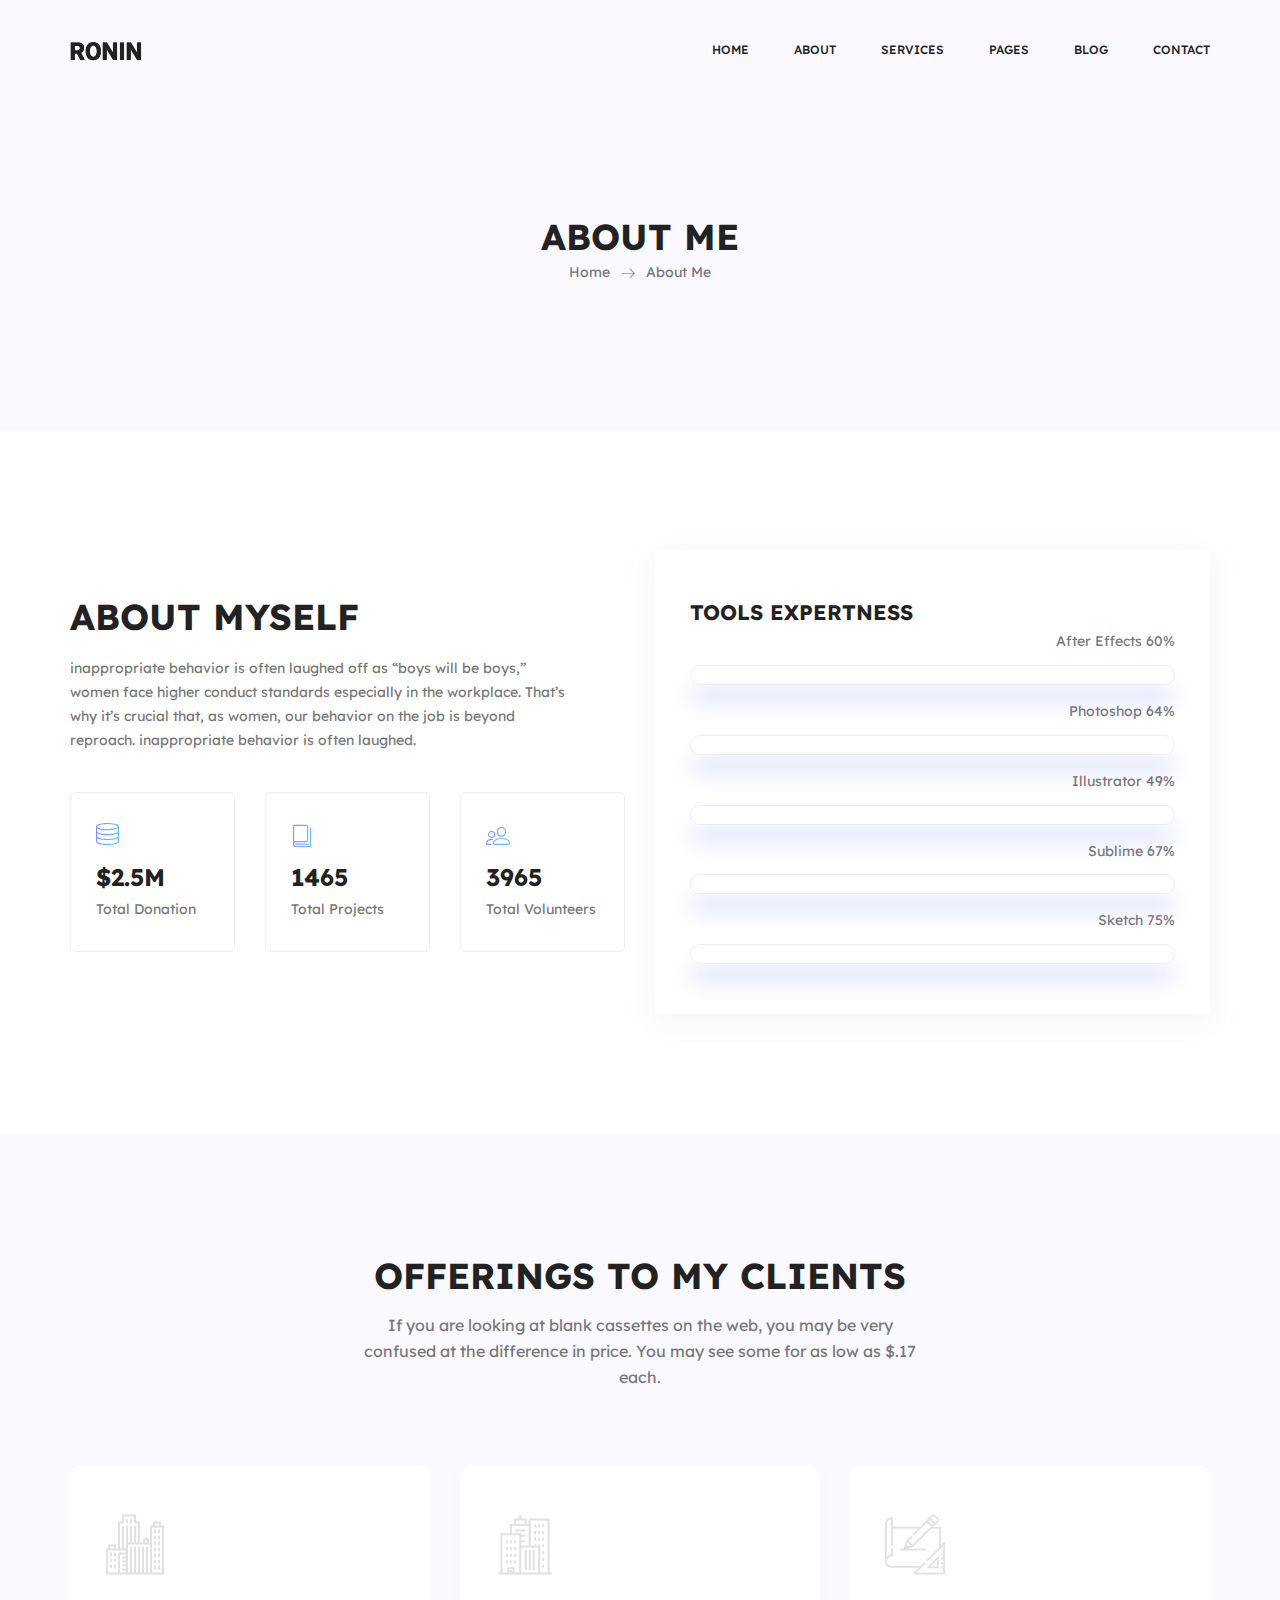
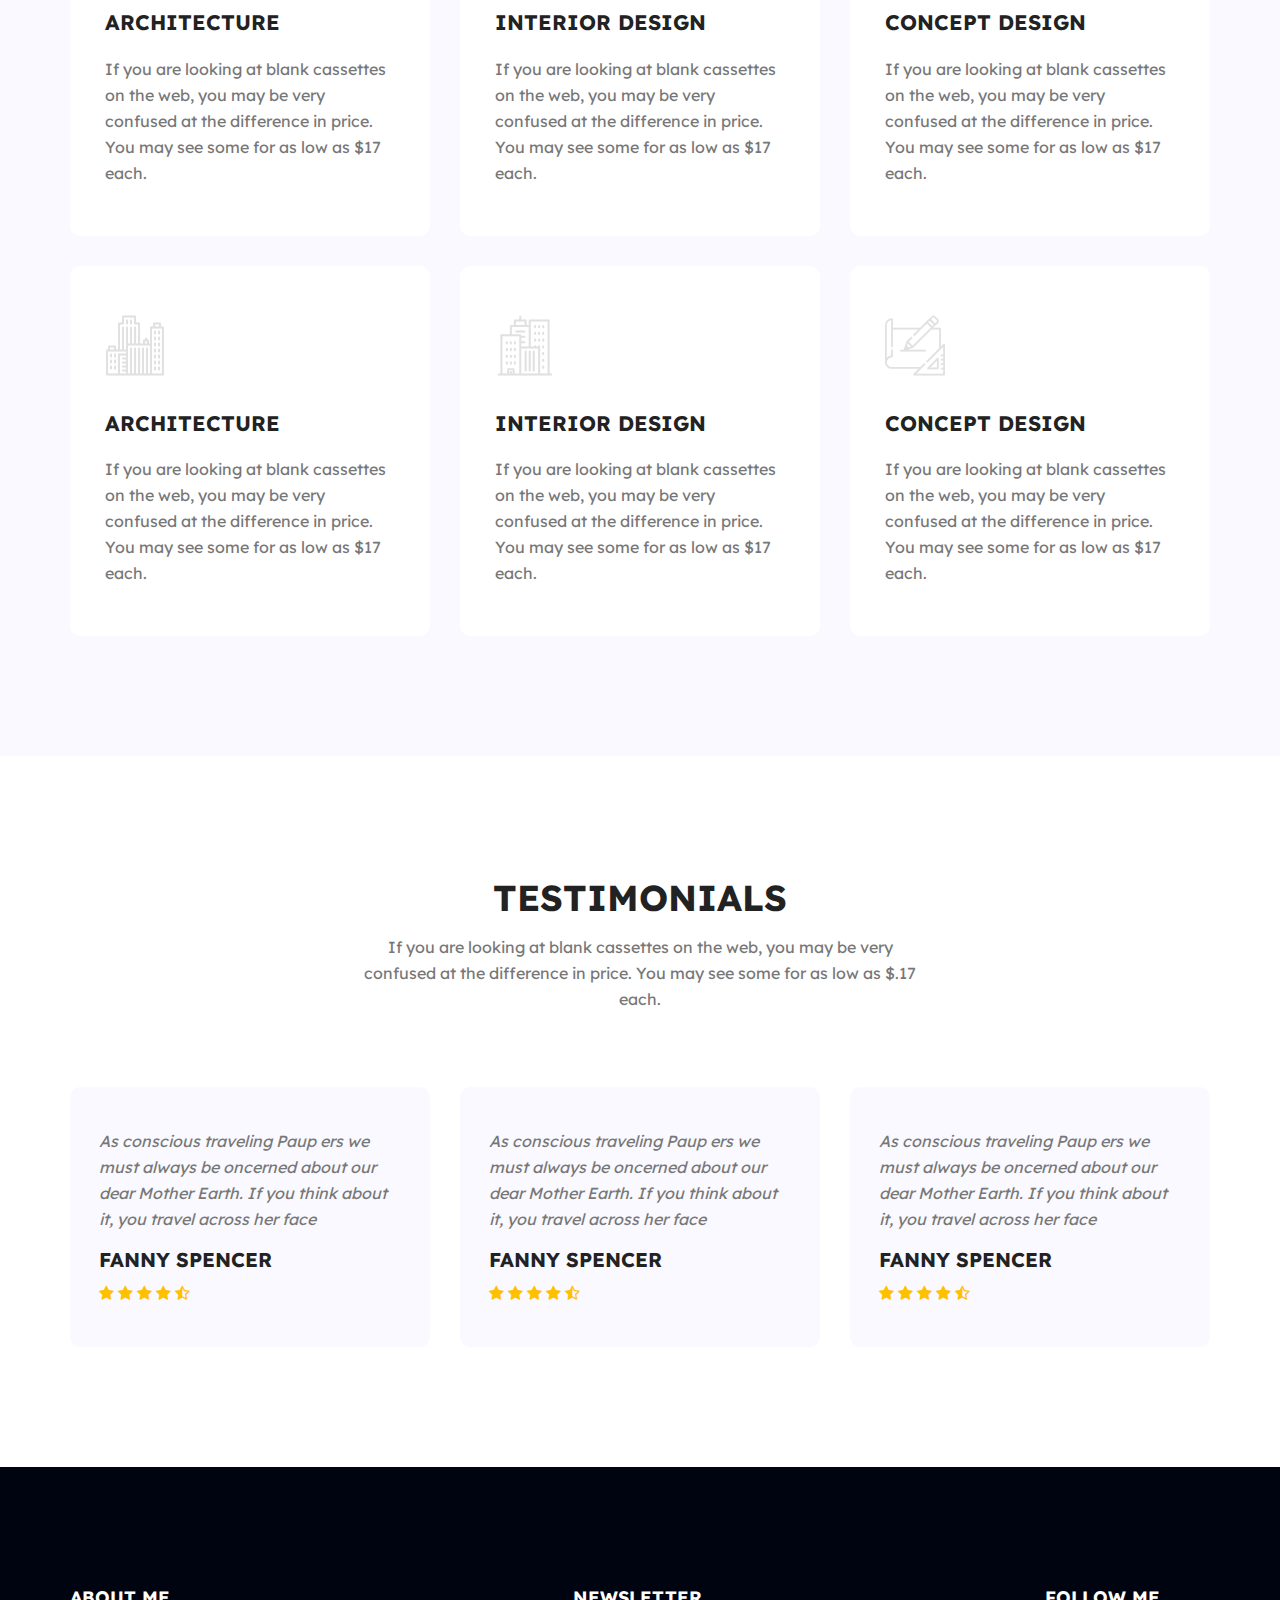
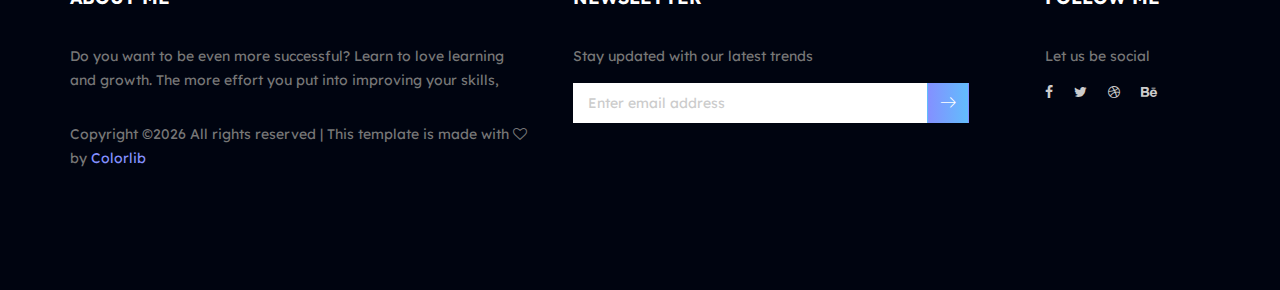
<file: about-us.html>
<!doctype html>
<html lang="en">
    <head>
        <!-- Required meta tags -->
        <meta charset="utf-8">
        <meta name="viewport" content="width=device-width, initial-scale=1, shrink-to-fit=no">
        <link rel="icon" href="img/favicon.png" type="image/png">
        <title>Ronin Multi</title>
        <!-- Bootstrap CSS -->
        <link rel="stylesheet" href="css/bootstrap.css">
        <link rel="stylesheet" href="vendors/linericon/style.css">
        <link rel="stylesheet" href="css/font-awesome.min.css">
        <link rel="stylesheet" href="vendors/owl-carousel/owl.carousel.min.css">
        <link rel="stylesheet" href="vendors/lightbox/simpleLightbox.css">
        <link rel="stylesheet" href="vendors/nice-select/css/nice-select.css">
        <link rel="stylesheet" href="vendors/animate-css/animate.css">
        <link rel="stylesheet" href="vendors/flaticon/flaticon.css">
        <!-- main css -->
        <link rel="stylesheet" href="css/style.css">
        <link rel="stylesheet" href="css/responsive.css">
    </head>
    <body>
        
        <!--================Header Menu Area =================-->
        <header class="header_area">
            <div class="main_menu" id="mainNav">
            	<nav class="navbar navbar-expand-lg navbar-light">
					<div class="container box_1620">
						<!-- Brand and toggle get grouped for better mobile display -->
						<a class="navbar-brand logo_h" href="index.html"><img src="img/logo.png" alt=""></a>
						<button class="navbar-toggler" type="button" data-toggle="collapse" data-target="#navbarSupportedContent" aria-controls="navbarSupportedContent" aria-expanded="false" aria-label="Toggle navigation">
							<span class="icon-bar"></span>
							<span class="icon-bar"></span>
							<span class="icon-bar"></span>
						</button>
						<!-- Collect the nav links, forms, and other content for toggling -->
						<div class="collapse navbar-collapse offset" id="navbarSupportedContent">
							<ul class="nav navbar-nav menu_nav ml-auto">
								<li class="nav-item active"><a class="nav-link" href="index.html">Home</a></li> 
								<li class="nav-item"><a class="nav-link" href="about-us.html">About</a></li> 
								<li class="nav-item"><a class="nav-link" href="services.html">Services</a>
								<li class="nav-item submenu dropdown">
									<a href="#" class="nav-link dropdown-toggle" data-toggle="dropdown" role="button" aria-haspopup="true" aria-expanded="false">Pages</a>
									<ul class="dropdown-menu">
										<li class="nav-item"><a class="nav-link" href="portfolio.html">Portfolio</a></li>
										<li class="nav-item"><a class="nav-link" href="portfolio-details.html">Project Details</a></li>
										<li class="nav-item"><a class="nav-link" href="elements.html">Elements</a></li>
									</ul>
								</li> 
								<li class="nav-item submenu dropdown">
									<a href="#" class="nav-link dropdown-toggle" data-toggle="dropdown" role="button" aria-haspopup="true" aria-expanded="false">Blog</a>
									<ul class="dropdown-menu">
										<li class="nav-item"><a class="nav-link" href="blog.html">Blog</a></li>
										<li class="nav-item"><a class="nav-link" href="single-blog.html">Blog Details</a></li>
									</ul>
								</li> 
								<li class="nav-item"><a class="nav-link" href="contact.html">Contact</a></li>
							</ul>
						</div> 
					</div>
            	</nav>
            </div>
        </header>
        <!--================Header Menu Area =================-->
        
        <!--================Home Banner Area =================-->
        <section class="banner_area">
            <div class="banner_inner d-flex align-items-center">
            	<div class="overlay bg-parallax" data-stellar-ratio="0.9" data-stellar-vertical-offset="0" data-background=""></div>
				<div class="container">
					<div class="banner_content text-center">
						<h2>About Me</h2>
						<div class="page_link">
							<a href="index.html">Home</a>
							<a href="about-us.html">About Me</a>
						</div>
						
					</div>
				</div>
            </div>
        </section>
        <!--================End Home Banner Area =================-->
        
        <!--================Welcome Area =================-->
        <section class="welcome_area p_120">
        	<div class="container">
        		<div class="row welcome_inner">
        			<div class="col-lg-6">
        				<div class="welcome_text">
        					<h4>About Myself</h4>
        					<p>inappropriate behavior is often laughed off as “boys will be boys,” women face higher conduct standards especially in the workplace. That’s why it’s crucial that, as women, our behavior on the job is beyond reproach. inappropriate behavior is often laughed.</p>
        					<div class="row">
        						<div class="col-sm-4">
        							<div class="wel_item">
        								<i class="lnr lnr-database"></i>
        								<h4>$2.5M</h4>
        								<p>Total Donation</p>
        							</div>
        						</div>
        						<div class="col-sm-4">
        							<div class="wel_item">
        								<i class="lnr lnr-book"></i>
        								<h4>1465</h4>
        								<p>Total Projects</p>
        							</div>
        						</div>
        						<div class="col-sm-4">
        							<div class="wel_item">
        								<i class="lnr lnr-users"></i>
        								<h4>3965</h4>
        								<p>Total Volunteers</p>
        							</div>
        						</div>
        					</div>
        				</div>
        			</div>
        			<div class="col-lg-6">
        				<div class="tools_expert">
        					<h3>Tools Expertness</h3>
        					<div class="skill_main">
								<div class="skill_item">
									<h4>After Effects <span class="counter">85</span>%</h4>
									<div class="progress">
										<div class="progress-bar" role="progressbar" aria-valuenow="85" aria-valuemin="0" aria-valuemax="100"></div>
									</div>
								</div>
								<div class="skill_item">
									<h4>Photoshop <span class="counter">90</span>%</h4>
									<div class="progress">
										<div class="progress-bar" role="progressbar" aria-valuenow="90" aria-valuemin="0" aria-valuemax="100"></div>
									</div>
								</div>
								<div class="skill_item">
									<h4>Illustrator <span class="counter">70</span>%</h4>
									<div class="progress">
										<div class="progress-bar" role="progressbar" aria-valuenow="70" aria-valuemin="0" aria-valuemax="100"></div>
									</div>
								</div>
								<div class="skill_item">
									<h4>Sublime <span class="counter">95</span>%</h4>
									<div class="progress">
										<div class="progress-bar" role="progressbar" aria-valuenow="95" aria-valuemin="0" aria-valuemax="100"></div>
									</div>
								</div>
								<div class="skill_item">
									<h4>Sketch <span class="counter">75</span>%</h4>
									<div class="progress">
										<div class="progress-bar" role="progressbar" aria-valuenow="75" aria-valuemin="0" aria-valuemax="100"></div>
									</div>
								</div>
							</div>
        				</div>
        			</div>
        		</div>
        	</div>
        </section>
        <!--================End Welcome Area =================-->
        
        <!--================Feature Area =================-->
        <section class="feature_area p_120">
        	<div class="container">
        		<div class="main_title">
        			<h2>offerings to my clients</h2>
        			<p>If you are looking at blank cassettes on the web, you may be very confused at the difference in price. You may see some for as low as $.17 each.</p>
        		</div>
        		<div class="feature_inner row">
        			<div class="col-lg-4 col-md-6">
        				<div class="feature_item">
        					<i class="flaticon-city"></i>
        					<h4>Architecture</h4>
        					<p>If you are looking at blank cassettes on the web, you may be very confused at the difference in price. You may see some for as low as $17 each.</p>
        				</div>
        			</div>
        			<div class="col-lg-4 col-md-6">
        				<div class="feature_item">
        					<i class="flaticon-skyline"></i>
        					<h4>Interior Design</h4>
        					<p>If you are looking at blank cassettes on the web, you may be very confused at the difference in price. You may see some for as low as $17 each.</p>
        				</div>
        			</div>
        			<div class="col-lg-4 col-md-6">
        				<div class="feature_item">
        					<i class="flaticon-sketch"></i>
        					<h4>Concept Design</h4>
        					<p>If you are looking at blank cassettes on the web, you may be very confused at the difference in price. You may see some for as low as $17 each.</p>
        				</div>
        			</div>
        			<div class="col-lg-4 col-md-6">
        				<div class="feature_item">
        					<i class="flaticon-city"></i>
        					<h4>Architecture</h4>
        					<p>If you are looking at blank cassettes on the web, you may be very confused at the difference in price. You may see some for as low as $17 each.</p>
        				</div>
        			</div>
        			<div class="col-lg-4 col-md-6">
        				<div class="feature_item">
        					<i class="flaticon-skyline"></i>
        					<h4>Interior Design</h4>
        					<p>If you are looking at blank cassettes on the web, you may be very confused at the difference in price. You may see some for as low as $17 each.</p>
        				</div>
        			</div>
        			<div class="col-lg-4 col-md-6">
        				<div class="feature_item">
        					<i class="flaticon-sketch"></i>
        					<h4>Concept Design</h4>
        					<p>If you are looking at blank cassettes on the web, you may be very confused at the difference in price. You may see some for as low as $17 each.</p>
        				</div>
        			</div>
        		</div>
        	</div>
        </section>
        <!--================End Feature Area =================-->
        
        <!--================Testimonials Area =================-->
        <section class="testimonials_area testi_two p_120">
        	<div class="container">
        		<div class="main_title">
        			<h2>Testimonials</h2>
        			<p>If you are looking at blank cassettes on the web, you may be very confused at the difference in price. You may see some for as low as $.17 each.</p>
        		</div>
        		<div class="testi_inner">
					<div class="testi_slider owl-carousel">
						<div class="item">
							<div class="testi_item">
								<p>As conscious traveling Paup ers we must always be oncerned about our dear Mother Earth. If you think about it, you travel across her face</p>
								<h4>Fanny Spencer</h4>
								<a href="#"><i class="fa fa-star"></i></a>
								<a href="#"><i class="fa fa-star"></i></a>
								<a href="#"><i class="fa fa-star"></i></a>
								<a href="#"><i class="fa fa-star"></i></a>
								<a href="#"><i class="fa fa-star-half-o"></i></a>
							</div>
						</div>
						<div class="item">
							<div class="testi_item">
								<p>As conscious traveling Paup ers we must always be oncerned about our dear Mother Earth. If you think about it, you travel across her face</p>
								<h4>Fanny Spencer</h4>
								<a href="#"><i class="fa fa-star"></i></a>
								<a href="#"><i class="fa fa-star"></i></a>
								<a href="#"><i class="fa fa-star"></i></a>
								<a href="#"><i class="fa fa-star"></i></a>
								<a href="#"><i class="fa fa-star-half-o"></i></a>
							</div>
						</div>
						<div class="item">
							<div class="testi_item">
								<p>As conscious traveling Paup ers we must always be oncerned about our dear Mother Earth. If you think about it, you travel across her face</p>
								<h4>Fanny Spencer</h4>
								<a href="#"><i class="fa fa-star"></i></a>
								<a href="#"><i class="fa fa-star"></i></a>
								<a href="#"><i class="fa fa-star"></i></a>
								<a href="#"><i class="fa fa-star"></i></a>
								<a href="#"><i class="fa fa-star-half-o"></i></a>
							</div>
						</div>
					</div>
        		</div>
        	</div>
        </section>
        <!--================End Testimonials Area =================-->
        
        <!--================Footer Area =================-->
        <footer class="footer_area p_120">
        	<div class="container">
        		<div class="row footer_inner">
        			<div class="col-lg-5 col-sm-6">
        				<aside class="f_widget ab_widget">
        					<div class="f_title">
        						<h3>About Me</h3>
        					</div>
        					<p>Do you want to be even more successful? Learn to love learning and growth. The more effort you put into improving your skills,</p>
        					<p><!-- Link back to Colorlib can't be removed. Template is licensed under CC BY 3.0. -->
Copyright &copy;<script>document.write(new Date().getFullYear());</script> All rights reserved | This template is made with <i class="fa fa-heart-o" aria-hidden="true"></i> by <a href="https://colorlib.com" target="_blank">Colorlib</a>
<!-- Link back to Colorlib can't be removed. Template is licensed under CC BY 3.0. -->
</p>
        				</aside>
        			</div>
        			<div class="col-lg-5 col-sm-6">
        				<aside class="f_widget news_widget">
        					<div class="f_title">
        						<h3>Newsletter</h3>
        					</div>
        					<p>Stay updated with our latest trends</p>
        					<div id="mc_embed_signup">
                                <form target="_blank" action="https://spondonit.us12.list-manage.com/subscribe/post?u=1462626880ade1ac87bd9c93a&amp;id=92a4423d01" method="get" class="subscribe_form relative">
                                	<div class="input-group d-flex flex-row">
                                        <input name="EMAIL" placeholder="Enter email address" onfocus="this.placeholder = ''" onblur="this.placeholder = 'Email Address '" required="" type="email">
                                        <button class="btn sub-btn"><span class="lnr lnr-arrow-right"></span></button>		
                                    </div>				
                                    <div class="mt-10 info"></div>
                                </form>
                            </div>
        				</aside>
        			</div>
        			<div class="col-lg-2">
        				<aside class="f_widget social_widget">
        					<div class="f_title">
        						<h3>Follow Me</h3>
        					</div>
        					<p>Let us be social</p>
        					<ul class="list">
        						<li><a href="#"><i class="fa fa-facebook"></i></a></li>
        						<li><a href="#"><i class="fa fa-twitter"></i></a></li>
        						<li><a href="#"><i class="fa fa-dribbble"></i></a></li>
        						<li><a href="#"><i class="fa fa-behance"></i></a></li>
        					</ul>
        				</aside>
        			</div>
        		</div>
        	</div>
        </footer>
        <!--================End Footer Area =================-->
        
        
        
        
        <!-- Optional JavaScript -->
        <!-- jQuery first, then Popper.js, then Bootstrap JS -->
        <script src="js/jquery-3.2.1.min.js"></script>
        <script src="js/popper.js"></script>
        <script src="js/bootstrap.min.js"></script>
        <script src="js/stellar.js"></script>
        <script src="vendors/lightbox/simpleLightbox.min.js"></script>
        <script src="vendors/nice-select/js/jquery.nice-select.min.js"></script>
        <script src="vendors/isotope/imagesloaded.pkgd.min.js"></script>
        <script src="vendors/isotope/isotope-min.js"></script>
        <script src="vendors/owl-carousel/owl.carousel.min.js"></script>
        <script src="js/jquery.ajaxchimp.min.js"></script>
        <script src="js/mail-script.js"></script>
        <script src="vendors/counter-up/jquery.waypoints.min.js"></script>
        <script src="vendors/counter-up/jquery.counterup.min.js"></script>
        <script src="js/theme.js"></script>
    </body>
</html>
</file>
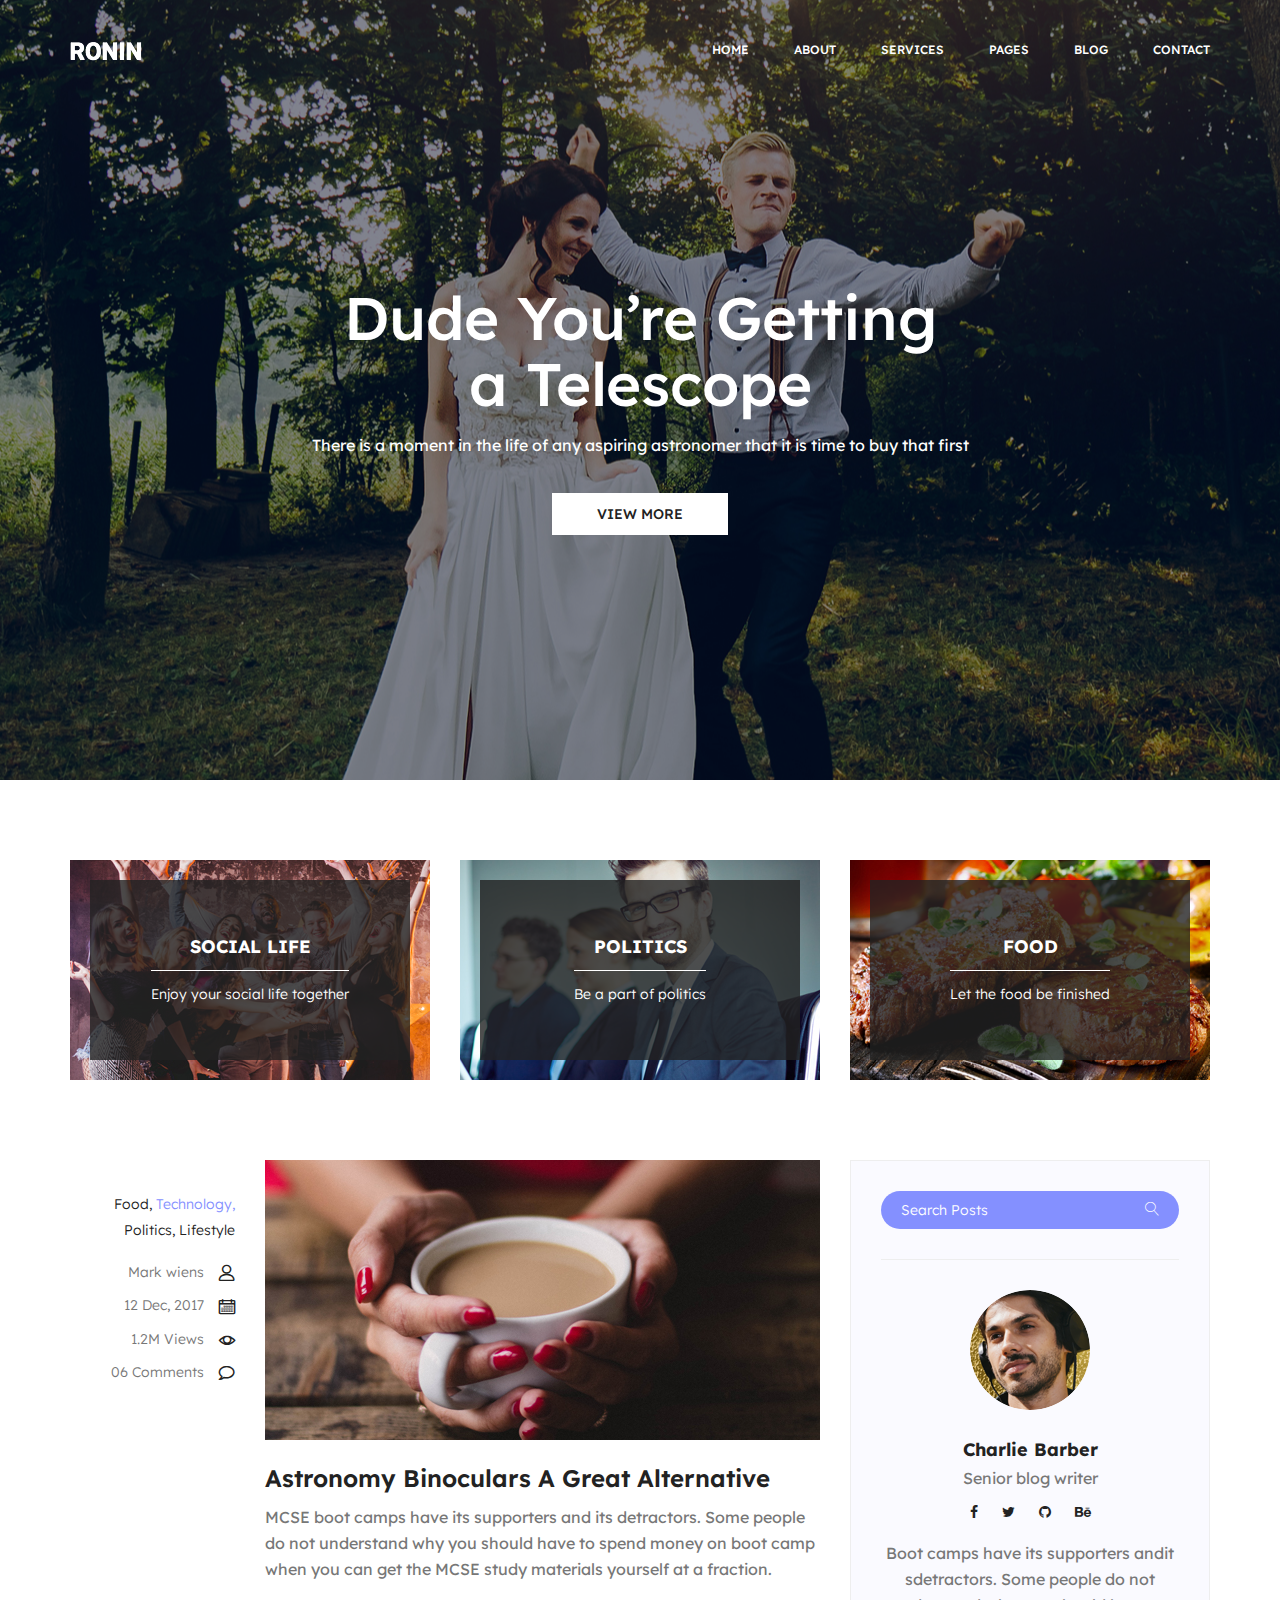
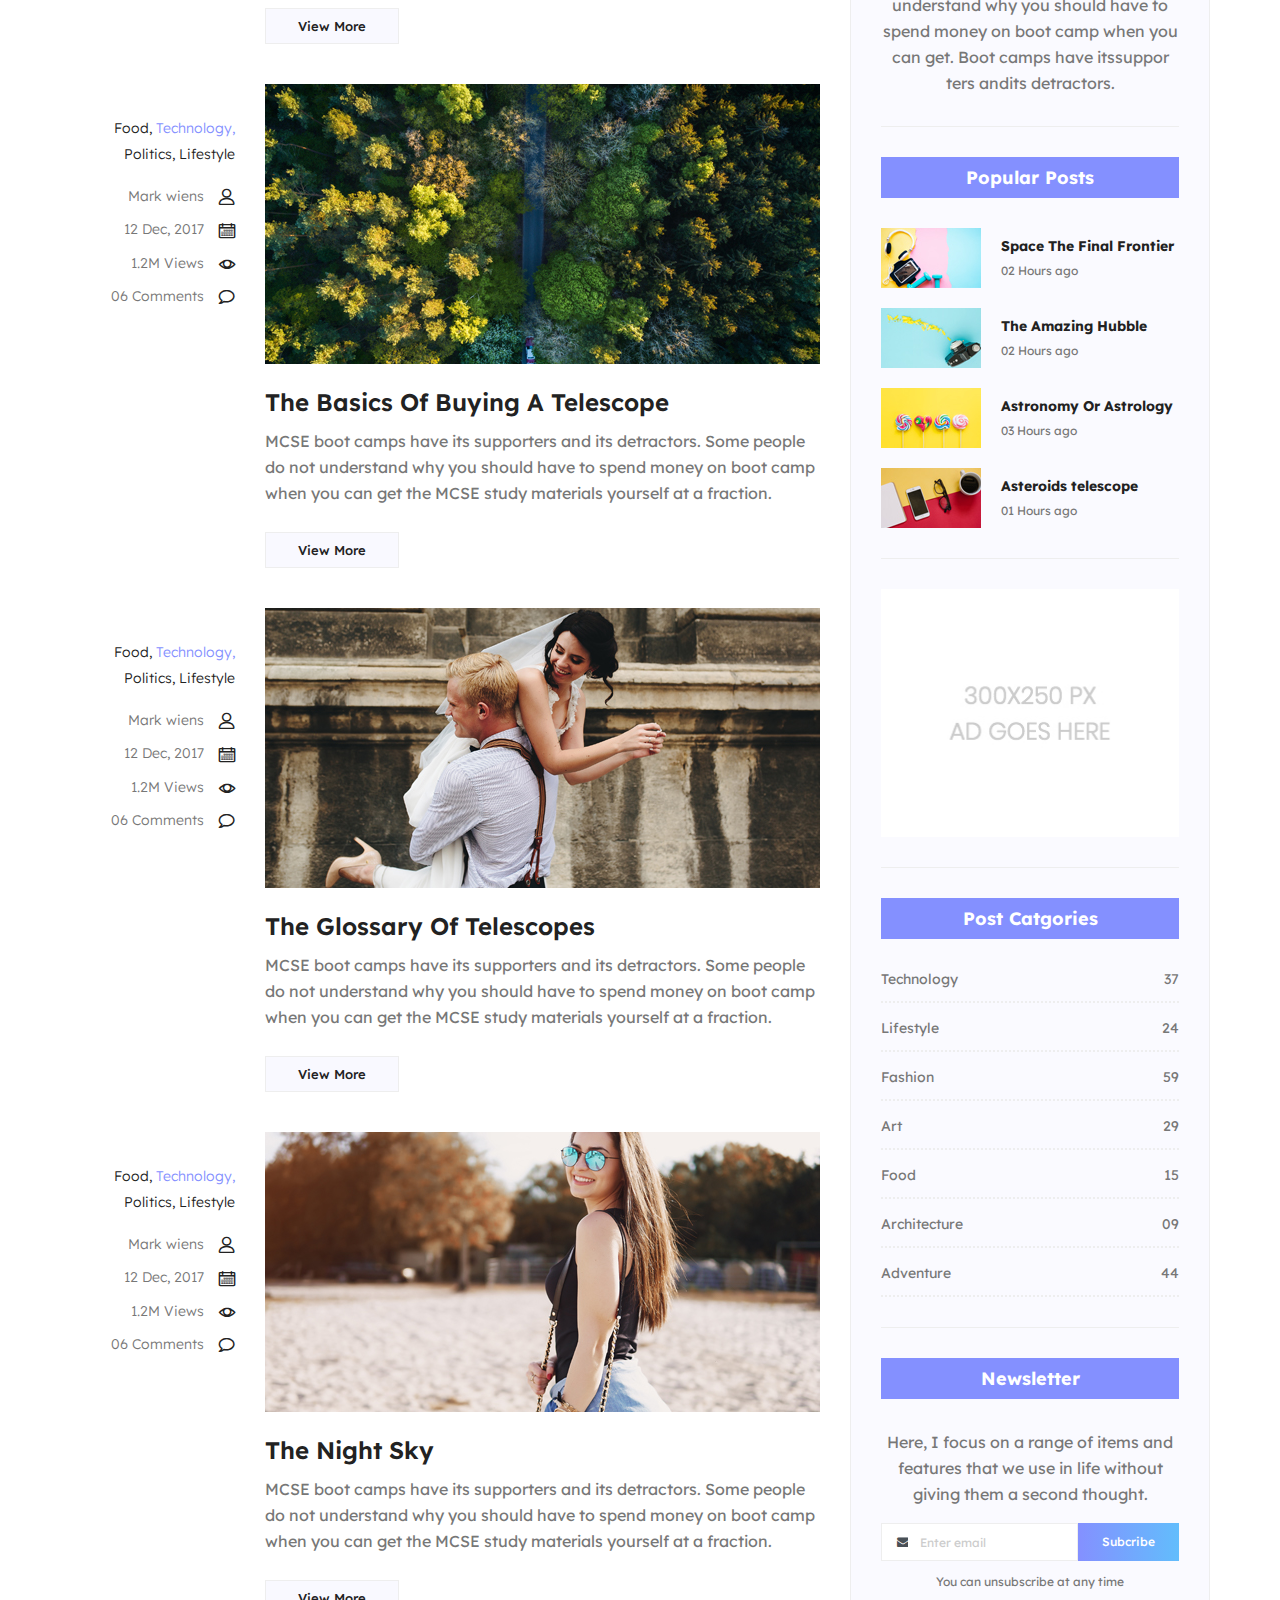
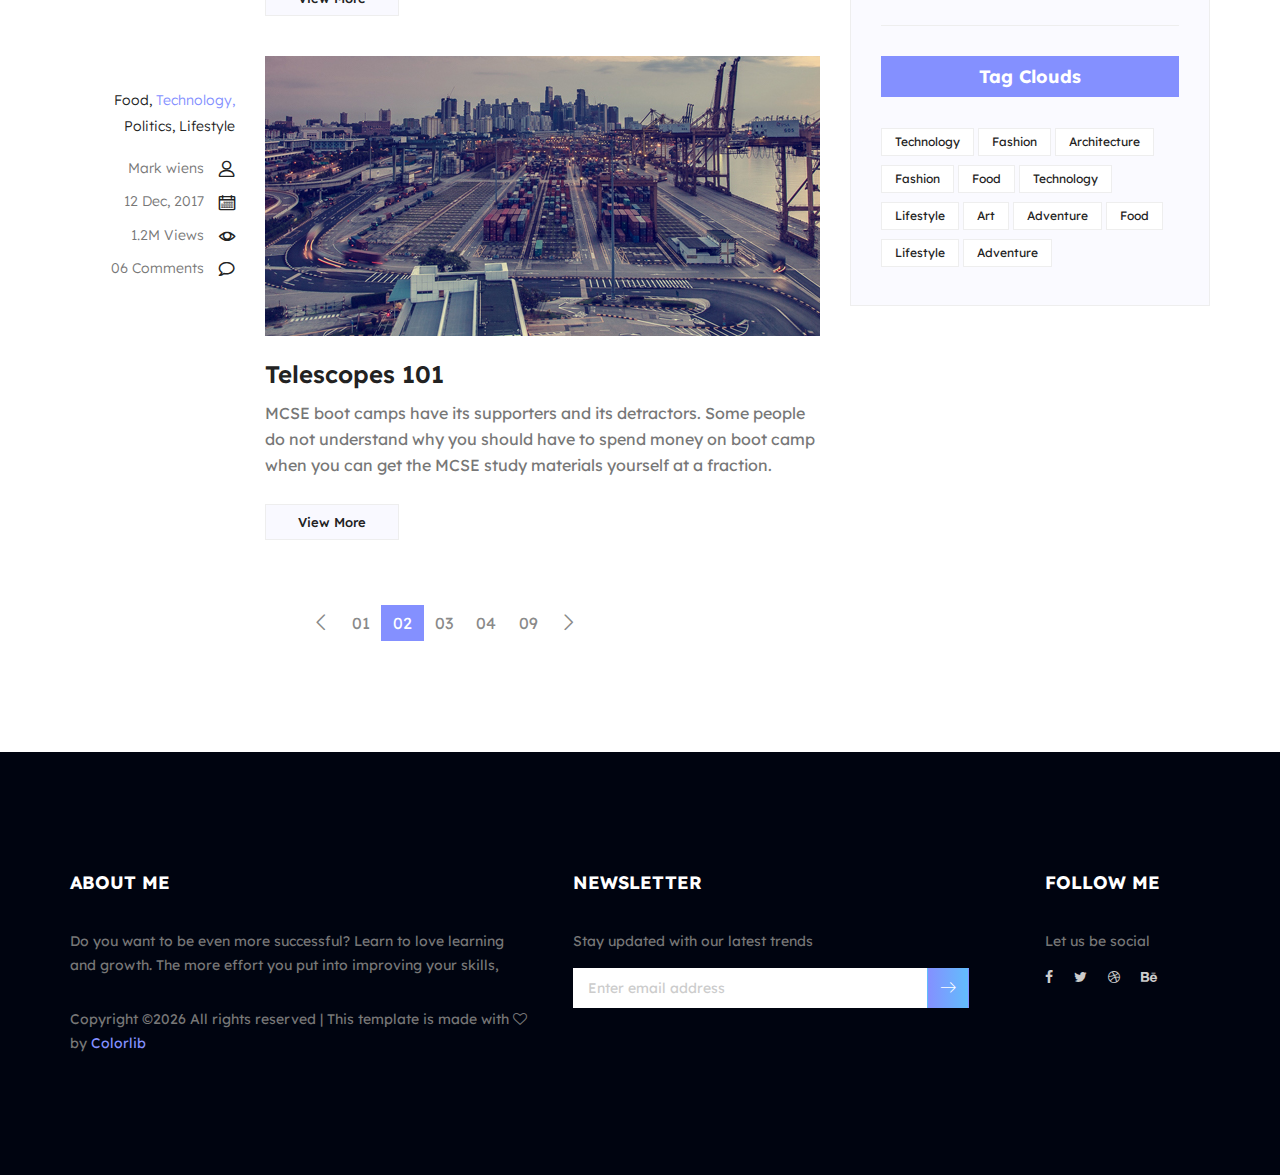
<file: blog.html>
<!doctype html>
<html lang="en">
    <head>
        <!-- Required meta tags -->
        <meta charset="utf-8">
        <meta name="viewport" content="width=device-width, initial-scale=1, shrink-to-fit=no">
        <link rel="icon" href="img/favicon.png" type="image/png">
        <title>Ronin Multi</title>
        <!-- Bootstrap CSS -->
        <link rel="stylesheet" href="css/bootstrap.css">
        <link rel="stylesheet" href="vendors/linericon/style.css">
        <link rel="stylesheet" href="css/font-awesome.min.css">
        <link rel="stylesheet" href="vendors/owl-carousel/owl.carousel.min.css">
        <link rel="stylesheet" href="vendors/lightbox/simpleLightbox.css">
        <link rel="stylesheet" href="vendors/nice-select/css/nice-select.css">
        <link rel="stylesheet" href="vendors/animate-css/animate.css">
        <!-- main css -->
        <link rel="stylesheet" href="css/style.css">
        <link rel="stylesheet" href="css/responsive.css">
    </head>
    <body>
        
        <!--================Header Menu Area =================-->
        <header class="header_area white_menu">
            <div class="main_menu" id="mainNav">
            	<nav class="navbar navbar-expand-lg navbar-light">
					<div class="container box_1620">
						<!-- Brand and toggle get grouped for better mobile display -->
						<a class="navbar-brand logo_h" href="index.html"><img src="img/logo.png" alt=""><img src="img/logo-2.png" alt=""></a>
						<button class="navbar-toggler" type="button" data-toggle="collapse" data-target="#navbarSupportedContent" aria-controls="navbarSupportedContent" aria-expanded="false" aria-label="Toggle navigation">
							<span class="icon-bar"></span>
							<span class="icon-bar"></span>
							<span class="icon-bar"></span>
						</button>
						<!-- Collect the nav links, forms, and other content for toggling -->
						<div class="collapse navbar-collapse offset" id="navbarSupportedContent">
							<ul class="nav navbar-nav menu_nav ml-auto">
								<li class="nav-item active"><a class="nav-link" href="index.html">Home</a></li> 
								<li class="nav-item"><a class="nav-link" href="about-us.html">About</a></li> 
								<li class="nav-item"><a class="nav-link" href="services.html">Services</a>
								<li class="nav-item submenu dropdown">
									<a href="#" class="nav-link dropdown-toggle" data-toggle="dropdown" role="button" aria-haspopup="true" aria-expanded="false">Pages</a>
									<ul class="dropdown-menu">
										<li class="nav-item"><a class="nav-link" href="portfolio.html">Portfolio</a></li>
										<li class="nav-item"><a class="nav-link" href="portfolio-details.html">Project Details</a></li>
										<li class="nav-item"><a class="nav-link" href="elements.html">Elements</a></li>
									</ul>
								</li> 
								<li class="nav-item submenu dropdown">
									<a href="#" class="nav-link dropdown-toggle" data-toggle="dropdown" role="button" aria-haspopup="true" aria-expanded="false">Blog</a>
									<ul class="dropdown-menu">
										<li class="nav-item"><a class="nav-link" href="blog.html">Blog</a></li>
										<li class="nav-item"><a class="nav-link" href="single-blog.html">Blog Details</a></li>
									</ul>
								</li> 
								<li class="nav-item"><a class="nav-link" href="contact.html">Contact</a></li>
							</ul>
						</div> 
					</div>
            	</nav>
            </div>
        </header>
        <!--================Header Menu Area =================-->
        
        <!--================Home Banner Area =================-->
        <section class="home_banner_area blog_banner">
            <div class="banner_inner d-flex align-items-center">
            	<div class="overlay bg-parallax" data-stellar-ratio="0.9" data-stellar-vertical-offset="0" data-background=""></div>
				<div class="container">
					<div class="blog_b_text text-center">
						<h2>Dude You’re Getting <br /> a Telescope</h2>
						<p>There is a moment in the life of any aspiring astronomer that it is time to buy that first</p>
						<a class="white_bg_btn" href="#">View More</a>
					</div>
				</div>
            </div>
        </section>
        <!--================End Home Banner Area =================-->
        
        <!--================Blog Categorie Area =================-->
        <section class="blog_categorie_area">
            <div class="container">
                <div class="row">
                    <div class="col-lg-4">
                        <div class="categories_post">
                            <img src="img/blog/cat-post/cat-post-3.jpg" alt="post">
                            <div class="categories_details">
                                <div class="categories_text">
                                    <a href="blog-details.html"><h5>Social Life</h5></a>
                                    <div class="border_line"></div>
                                    <p>Enjoy your social life together</p>
                                </div>
                            </div>
                        </div>
                    </div>
                    <div class="col-lg-4">
                        <div class="categories_post">
                            <img src="img/blog/cat-post/cat-post-2.jpg" alt="post">
                            <div class="categories_details">
                                <div class="categories_text">
                                    <a href="blog-details.html"><h5>Politics</h5></a>
                                    <div class="border_line"></div>
                                    <p>Be a part of politics</p>
                                </div>
                            </div>
                        </div>
                    </div>
                    <div class="col-lg-4">
                        <div class="categories_post">
                            <img src="img/blog/cat-post/cat-post-1.jpg" alt="post">
                            <div class="categories_details">
                                <div class="categories_text">
                                    <a href="blog-details.html"><h5>Food</h5></a>
                                    <div class="border_line"></div>
                                    <p>Let the food be finished</p>
                                </div>
                            </div>
                        </div>
                    </div>
                </div>
            </div>
        </section>
        <!--================Blog Categorie Area =================-->
        
        <!--================Blog Area =================-->
        <section class="blog_area">
            <div class="container">
                <div class="row">
                    <div class="col-lg-8">
                        <div class="blog_left_sidebar">
                            <article class="row blog_item">
                               <div class="col-md-3">
                                   <div class="blog_info text-right">
                                        <div class="post_tag">
                                            <a href="#">Food,</a>
                                            <a class="active" href="#">Technology,</a>
                                            <a href="#">Politics,</a>
                                            <a href="#">Lifestyle</a>
                                        </div>
                                        <ul class="blog_meta list">
                                            <li><a href="#">Mark wiens<i class="lnr lnr-user"></i></a></li>
                                            <li><a href="#">12 Dec, 2017<i class="lnr lnr-calendar-full"></i></a></li>
                                            <li><a href="#">1.2M Views<i class="lnr lnr-eye"></i></a></li>
                                            <li><a href="#">06 Comments<i class="lnr lnr-bubble"></i></a></li>
                                        </ul>
                                    </div>
                               </div>
                                <div class="col-md-9">
                                    <div class="blog_post">
                                        <img src="img/blog/main-blog/m-blog-1.jpg" alt="">
                                        <div class="blog_details">
                                            <a href="single-blog.html"><h2>Astronomy Binoculars A Great Alternative</h2></a>
                                            <p>MCSE boot camps have its supporters and its detractors. Some people do not understand why you should have to spend money on boot camp when you can get the MCSE study materials yourself at a fraction.</p>
                                            <a href="single-blog.html" class="blog_btn">View More</a>
                                        </div>
                                    </div>
                                </div>
                            </article>
                            <article class="row blog_item">
                               <div class="col-md-3">
                                   <div class="blog_info text-right">
                                        <div class="post_tag">
                                            <a href="#">Food,</a>
                                            <a class="active" href="#">Technology,</a>
                                            <a href="#">Politics,</a>
                                            <a href="#">Lifestyle</a>
                                        </div>
                                        <ul class="blog_meta list">
                                            <li><a href="#">Mark wiens<i class="lnr lnr-user"></i></a></li>
                                            <li><a href="#">12 Dec, 2017<i class="lnr lnr-calendar-full"></i></a></li>
                                            <li><a href="#">1.2M Views<i class="lnr lnr-eye"></i></a></li>
                                            <li><a href="#">06 Comments<i class="lnr lnr-bubble"></i></a></li>
                                        </ul>
                                    </div>
                               </div>
                                <div class="col-md-9">
                                    <div class="blog_post">
                                        <img src="img/blog/main-blog/m-blog-2.jpg" alt="">
                                        <div class="blog_details">
                                            <a href="single-blog.html"><h2>The Basics Of Buying A Telescope</h2></a>
                                            <p>MCSE boot camps have its supporters and its detractors. Some people do not understand why you should have to spend money on boot camp when you can get the MCSE study materials yourself at a fraction.</p>
                                            <a href="single-blog.html" class="blog_btn">View More</a>
                                        </div>
                                    </div>
                                </div>
                            </article>
                            <article class="row blog_item">
                               <div class="col-md-3">
                                   <div class="blog_info text-right">
                                        <div class="post_tag">
                                            <a href="#">Food,</a>
                                            <a class="active" href="#">Technology,</a>
                                            <a href="#">Politics,</a>
                                            <a href="#">Lifestyle</a>
                                        </div>
                                        <ul class="blog_meta list">
                                            <li><a href="#">Mark wiens<i class="lnr lnr-user"></i></a></li>
                                            <li><a href="#">12 Dec, 2017<i class="lnr lnr-calendar-full"></i></a></li>
                                            <li><a href="#">1.2M Views<i class="lnr lnr-eye"></i></a></li>
                                            <li><a href="#">06 Comments<i class="lnr lnr-bubble"></i></a></li>
                                        </ul>
                                    </div>
                               </div>
                                <div class="col-md-9">
                                    <div class="blog_post">
                                        <img src="img/blog/main-blog/m-blog-3.jpg" alt="">
                                        <div class="blog_details">
                                            <a href="single-blog.html"><h2>The Glossary Of Telescopes</h2></a>
                                            <p>MCSE boot camps have its supporters and its detractors. Some people do not understand why you should have to spend money on boot camp when you can get the MCSE study materials yourself at a fraction.</p>
                                            <a href="single-blog.html" class="blog_btn">View More</a>
                                        </div>
                                    </div>
                                </div>
                            </article>
                            <article class="row blog_item">
                               <div class="col-md-3">
                                   <div class="blog_info text-right">
                                        <div class="post_tag">
                                            <a href="#">Food,</a>
                                            <a class="active" href="#">Technology,</a>
                                            <a href="#">Politics,</a>
                                            <a href="#">Lifestyle</a>
                                        </div>
                                        <ul class="blog_meta list">
                                            <li><a href="#">Mark wiens<i class="lnr lnr-user"></i></a></li>
                                            <li><a href="#">12 Dec, 2017<i class="lnr lnr-calendar-full"></i></a></li>
                                            <li><a href="#">1.2M Views<i class="lnr lnr-eye"></i></a></li>
                                            <li><a href="#">06 Comments<i class="lnr lnr-bubble"></i></a></li>
                                        </ul>
                                    </div>
                               </div>
                                <div class="col-md-9">
                                    <div class="blog_post">
                                        <img src="img/blog/main-blog/m-blog-4.jpg" alt="">
                                        <div class="blog_details">
                                            <a href="single-blog.html"><h2>The Night Sky</h2></a>
                                            <p>MCSE boot camps have its supporters and its detractors. Some people do not understand why you should have to spend money on boot camp when you can get the MCSE study materials yourself at a fraction.</p>
                                            <a href="single-blog.html" class="blog_btn">View More</a>
                                        </div>
                                    </div>
                                </div>
                            </article>
                            <article class="row blog_item">
                               <div class="col-md-3">
                                   <div class="blog_info text-right">
                                        <div class="post_tag">
                                            <a href="#">Food,</a>
                                            <a class="active" href="#">Technology,</a>
                                            <a href="#">Politics,</a>
                                            <a href="#">Lifestyle</a>
                                        </div>
                                        <ul class="blog_meta list">
                                            <li><a href="#">Mark wiens<i class="lnr lnr-user"></i></a></li>
                                            <li><a href="#">12 Dec, 2017<i class="lnr lnr-calendar-full"></i></a></li>
                                            <li><a href="#">1.2M Views<i class="lnr lnr-eye"></i></a></li>
                                            <li><a href="#">06 Comments<i class="lnr lnr-bubble"></i></a></li>
                                        </ul>
                                    </div>
                               </div>
                                <div class="col-md-9">
                                    <div class="blog_post">
                                        <img src="img/blog/main-blog/m-blog-5.jpg" alt="">
                                        <div class="blog_details">
                                            <a href="single-blog.html"><h2>Telescopes 101</h2></a>
                                            <p>MCSE boot camps have its supporters and its detractors. Some people do not understand why you should have to spend money on boot camp when you can get the MCSE study materials yourself at a fraction.</p>
                                            <a href="single-blog.html" class="blog_btn">View More</a>
                                        </div>
                                    </div>
                                </div>
                            </article>
                            <nav class="blog-pagination justify-content-center d-flex">
		                        <ul class="pagination">
		                            <li class="page-item">
		                                <a href="#" class="page-link" aria-label="Previous">
		                                    <span aria-hidden="true">
		                                        <span class="lnr lnr-chevron-left"></span>
		                                    </span>
		                                </a>
		                            </li>
		                            <li class="page-item"><a href="#" class="page-link">01</a></li>
		                            <li class="page-item active"><a href="#" class="page-link">02</a></li>
		                            <li class="page-item"><a href="#" class="page-link">03</a></li>
		                            <li class="page-item"><a href="#" class="page-link">04</a></li>
		                            <li class="page-item"><a href="#" class="page-link">09</a></li>
		                            <li class="page-item">
		                                <a href="#" class="page-link" aria-label="Next">
		                                    <span aria-hidden="true">
		                                        <span class="lnr lnr-chevron-right"></span>
		                                    </span>
		                                </a>
		                            </li>
		                        </ul>
		                    </nav>
                        </div>
                    </div>
                    <div class="col-lg-4">
                        <div class="blog_right_sidebar">
                            <aside class="single_sidebar_widget search_widget">
                                <div class="input-group">
                                    <input type="text" class="form-control" placeholder="Search Posts">
                                    <span class="input-group-btn">
                                        <button class="btn btn-default" type="button"><i class="lnr lnr-magnifier"></i></button>
                                    </span>
                                </div><!-- /input-group -->
                                <div class="br"></div>
                            </aside>
                            <aside class="single_sidebar_widget author_widget">
                                <img class="author_img rounded-circle" src="img/blog/author.png" alt="">
                                <h4>Charlie Barber</h4>
                                <p>Senior blog writer</p>
                                <div class="social_icon">
                                    <a href="#"><i class="fa fa-facebook"></i></a>
                                    <a href="#"><i class="fa fa-twitter"></i></a>
                                    <a href="#"><i class="fa fa-github"></i></a>
                                    <a href="#"><i class="fa fa-behance"></i></a>
                                </div>
                                <p>Boot camps have its supporters andit sdetractors. Some people do not understand why you should have to spend money on boot camp when you can get. Boot camps have itssuppor ters andits detractors.</p>
                                <div class="br"></div>
                            </aside>
                            <aside class="single_sidebar_widget popular_post_widget">
                                <h3 class="widget_title">Popular Posts</h3>
                                <div class="media post_item">
                                    <img src="img/blog/popular-post/post1.jpg" alt="post">
                                    <div class="media-body">
                                        <a href="blog-details.html"><h3>Space The Final Frontier</h3></a>
                                        <p>02 Hours ago</p>
                                    </div>
                                </div>
                                <div class="media post_item">
                                    <img src="img/blog/popular-post/post2.jpg" alt="post">
                                    <div class="media-body">
                                        <a href="blog-details.html"><h3>The Amazing Hubble</h3></a>
                                        <p>02 Hours ago</p>
                                    </div>
                                </div>
                                <div class="media post_item">
                                    <img src="img/blog/popular-post/post3.jpg" alt="post">
                                    <div class="media-body">
                                        <a href="blog-details.html"><h3>Astronomy Or Astrology</h3></a>
                                        <p>03 Hours ago</p>
                                    </div>
                                </div>
                                <div class="media post_item">
                                    <img src="img/blog/popular-post/post4.jpg" alt="post">
                                    <div class="media-body">
                                        <a href="blog-details.html"><h3>Asteroids telescope</h3></a>
                                        <p>01 Hours ago</p>
                                    </div>
                                </div>
                                <div class="br"></div>
                            </aside>
                            <aside class="single_sidebar_widget ads_widget">
                                <a href="#"><img class="img-fluid" src="img/blog/add.jpg" alt=""></a>
                                <div class="br"></div>
                            </aside>
                            <aside class="single_sidebar_widget post_category_widget">
                                <h4 class="widget_title">Post Catgories</h4>
                                <ul class="list cat-list">
                                    <li>
                                        <a href="#" class="d-flex justify-content-between">
                                            <p>Technology</p>
                                            <p>37</p>
                                        </a>
                                    </li>
                                    <li>
                                        <a href="#" class="d-flex justify-content-between">
                                            <p>Lifestyle</p>
                                            <p>24</p>
                                        </a>
                                    </li>
                                    <li>
                                        <a href="#" class="d-flex justify-content-between">
                                            <p>Fashion</p>
                                            <p>59</p>
                                        </a>
                                    </li>
                                    <li>
                                        <a href="#" class="d-flex justify-content-between">
                                            <p>Art</p>
                                            <p>29</p>
                                        </a>
                                    </li>
                                    <li>
                                        <a href="#" class="d-flex justify-content-between">
                                            <p>Food</p>
                                            <p>15</p>
                                        </a>
                                    </li>
                                    <li>
                                        <a href="#" class="d-flex justify-content-between">
                                            <p>Architecture</p>
                                            <p>09</p>
                                        </a>
                                    </li>
                                    <li>
                                        <a href="#" class="d-flex justify-content-between">
                                            <p>Adventure</p>
                                            <p>44</p>
                                        </a>
                                    </li>															
                                </ul>
                                <div class="br"></div>
                            </aside>
                            <aside class="single-sidebar-widget newsletter_widget">
                                <h4 class="widget_title">Newsletter</h4>
                                <p>
                                Here, I focus on a range of items and features that we use in life without
                                giving them a second thought.
                                </p>
                                <div class="form-group d-flex flex-row">
                                    <div class="input-group">
                                        <div class="input-group-prepend">
                                            <div class="input-group-text"><i class="fa fa-envelope" aria-hidden="true"></i></div>
                                        </div>
                                        <input type="text" class="form-control" id="inlineFormInputGroup" placeholder="Enter email" onfocus="this.placeholder = ''" onblur="this.placeholder = 'Enter email'">
                                    </div>
                                    <a href="#" class="bbtns">Subcribe</a>
                                </div>	
                                <p class="text-bottom">You can unsubscribe at any time</p>	
                                <div class="br"></div>							
                            </aside>
                            <aside class="single-sidebar-widget tag_cloud_widget">
                                <h4 class="widget_title">Tag Clouds</h4>
                                <ul class="list">
                                    <li><a href="#">Technology</a></li>
                                    <li><a href="#">Fashion</a></li>
                                    <li><a href="#">Architecture</a></li>
                                    <li><a href="#">Fashion</a></li>
                                    <li><a href="#">Food</a></li>
                                    <li><a href="#">Technology</a></li>
                                    <li><a href="#">Lifestyle</a></li>
                                    <li><a href="#">Art</a></li>
                                    <li><a href="#">Adventure</a></li>
                                    <li><a href="#">Food</a></li>
                                    <li><a href="#">Lifestyle</a></li>
                                    <li><a href="#">Adventure</a></li>
                                </ul>
                            </aside>
                        </div>
                    </div>
                </div>
            </div>
        </section>
        <!--================Blog Area =================-->
        
        <!--================Footer Area =================-->
        <footer class="footer_area p_120">
        	<div class="container">
        		<div class="row footer_inner">
        			<div class="col-lg-5 col-sm-6">
        				<aside class="f_widget ab_widget">
        					<div class="f_title">
        						<h3>About Me</h3>
        					</div>
        					<p>Do you want to be even more successful? Learn to love learning and growth. The more effort you put into improving your skills,</p>
        					<p><!-- Link back to Colorlib can't be removed. Template is licensed under CC BY 3.0. -->
Copyright &copy;<script>document.write(new Date().getFullYear());</script> All rights reserved | This template is made with <i class="fa fa-heart-o" aria-hidden="true"></i> by <a href="https://colorlib.com" target="_blank">Colorlib</a>
<!-- Link back to Colorlib can't be removed. Template is licensed under CC BY 3.0. -->
</p>
        				</aside>
        			</div>
        			<div class="col-lg-5 col-sm-6">
        				<aside class="f_widget news_widget">
        					<div class="f_title">
        						<h3>Newsletter</h3>
        					</div>
        					<p>Stay updated with our latest trends</p>
        					<div id="mc_embed_signup">
                                <form target="_blank" action="https://spondonit.us12.list-manage.com/subscribe/post?u=1462626880ade1ac87bd9c93a&amp;id=92a4423d01" method="get" class="subscribe_form relative">
                                	<div class="input-group d-flex flex-row">
                                        <input name="EMAIL" placeholder="Enter email address" onfocus="this.placeholder = ''" onblur="this.placeholder = 'Email Address '" required="" type="email">
                                        <button class="btn sub-btn"><span class="lnr lnr-arrow-right"></span></button>		
                                    </div>				
                                    <div class="mt-10 info"></div>
                                </form>
                            </div>
        				</aside>
        			</div>
        			<div class="col-lg-2">
        				<aside class="f_widget social_widget">
        					<div class="f_title">
        						<h3>Follow Me</h3>
        					</div>
        					<p>Let us be social</p>
        					<ul class="list">
        						<li><a href="#"><i class="fa fa-facebook"></i></a></li>
        						<li><a href="#"><i class="fa fa-twitter"></i></a></li>
        						<li><a href="#"><i class="fa fa-dribbble"></i></a></li>
        						<li><a href="#"><i class="fa fa-behance"></i></a></li>
        					</ul>
        				</aside>
        			</div>
        		</div>
        	</div>
        </footer>
        <!--================End Footer Area =================-->
        
        
        
        
        <!-- Optional JavaScript -->
        <!-- jQuery first, then Popper.js, then Bootstrap JS -->
        <script src="js/jquery-3.2.1.min.js"></script>
        <script src="js/popper.js"></script>
        <script src="js/bootstrap.min.js"></script>
        <script src="js/stellar.js"></script>
        <script src="vendors/lightbox/simpleLightbox.min.js"></script>
        <script src="vendors/nice-select/js/jquery.nice-select.min.js"></script>
        <script src="vendors/isotope/imagesloaded.pkgd.min.js"></script>
        <script src="vendors/isotope/isotope-min.js"></script>
        <script src="vendors/owl-carousel/owl.carousel.min.js"></script>
        <script src="js/jquery.ajaxchimp.min.js"></script>
        <script src="js/mail-script.js"></script>
        <script src="vendors/counter-up/jquery.waypoints.min.js"></script>
        <script src="vendors/counter-up/jquery.counterup.min.js"></script>
        <script src="js/theme.js"></script>
    </body>
</html>
</file>
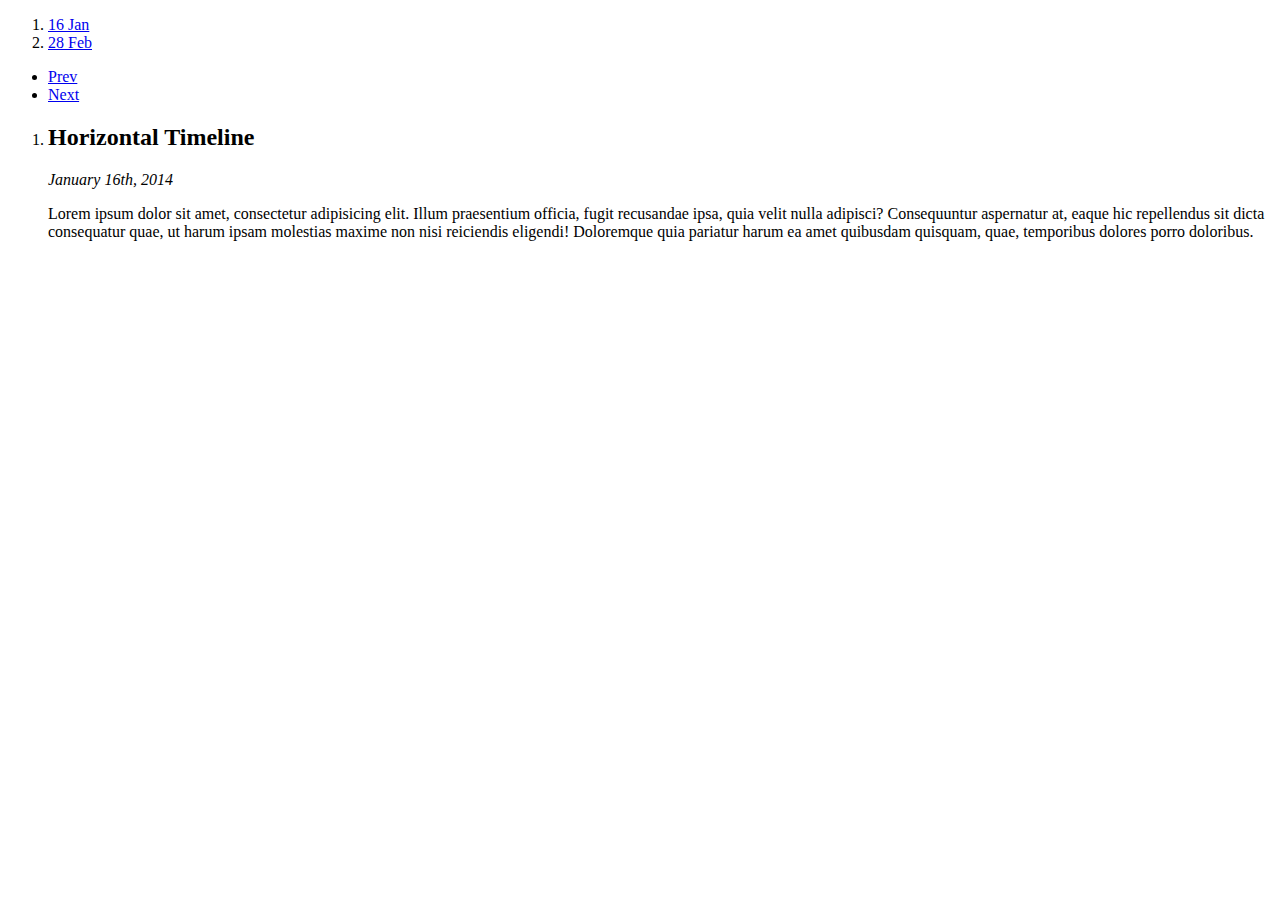
<file: Experiment.html>
<!DOCTYPE html>
<html lang="en">
<head>
<meta charset="UTF-8">
<meta name="viewport" content="width=device-width, initial-scale=1.0">
<title>Horizontal Timeline</title>
<style>
  .cd-h-timeline__events {
  position: relative;
}

.cd-h-timeline__event {
  position: absolute;
  z-index: 1;
  width: 100%;
  left: 0;
  top: 0;
  transform: translateX(-100%);
  opacity: 0;
  animation-duration: 0.4s;
  animation-timing-function: ease-in-out;
}

.cd-h-timeline__event--selected {  
  position: relative;
  z-index: 2;
  opacity: 1;
  transform: translateX(0);
}

.cd-h-timeline__event--enter-right, 
.cd-h-timeline__event--leave-right {  
   animation-name: cd-enter-right;
}

.cd-h-timeline__event--enter-left,  
.cd-h-timeline__event--leave-left { 
   animation-name: cd-enter-left;
}

.cd-h-timeline__event--leave-right, 
.cd-h-timeline__event--leave-left {
   animation-direction: reverse;
}

@keyframes cd-enter-right {
   0% {
      opacity: 0;
      transform: translateX(100%);
   }

   100% {
      opacity: 1;
      transform: translateX(0%);
   }
}

@keyframes cd-enter-left {
   0% {
      opacity: 0;
      transform: translateX(-100%);
   }

   100% {
      opacity: 1;
      transform: translateX(0%);
   }
}
</style>
</head>
<body>

    <section class="cd-h-timeline js-cd-h-timeline margin-bottom-md">
        <div class="cd-h-timeline__container container">
           <div class="cd-h-timeline__dates">
              <div class="cd-h-timeline__line">
                 <ol>
                    <li><a href="#0" data-date="16/01/2014" class="cd-h-timeline__date cd-h-timeline__date--selected">16 Jan</a></li>
                    <li><a href="#0" data-date="28/02/2014" class="cd-h-timeline__date">28 Feb</a></li>
                    <!-- other dates here -->
                 </ol>
     
                 <span class="cd-h-timeline__filling-line" aria-hidden="true"></span>
              </div> <!-- .cd-h-timeline__line -->
           </div> <!-- .cd-h-timeline__dates -->
     
           <ul>
              <li><a href="#0" class="text-replace cd-h-timeline__navigation cd-h-timeline__navigation--prev cd-h-timeline__navigation--inactive">Prev</a></li>
              <li><a href="#0" class="text-replace cd-h-timeline__navigation cd-h-timeline__navigation--next">Next</a></li>
           </ul>
        </div> <!-- .cd-h-timeline__container -->
     
        <div class="cd-h-timeline__events">
           <ol>
              <li class="cd-h-timeline__event cd-h-timeline__event--selected text-component">
                 <div class="cd-h-timeline__event-content container">
                    <h2 class="cd-h-timeline__event-title">Horizontal Timeline</h2>
                    <em class="cd-h-timeline__event-date">January 16th, 2014</em>
                    <p class="cd-h-timeline__event-description color-contrast-medium"> 
                    Lorem ipsum dolor sit amet, consectetur adipisicing elit. Illum praesentium officia, fugit recusandae ipsa, quia velit nulla adipisci? Consequuntur aspernatur at, eaque hic repellendus sit dicta consequatur quae, ut harum ipsam molestias maxime non nisi reiciendis eligendi! Doloremque quia pariatur harum ea amet quibusdam quisquam, quae, temporibus dolores porro doloribus.
                    </p>
                 </div>
              </li>
     
              <li class="cd-h-timeline__event text-component">
                 <!-- event description here -->
              </li>
     
              <!-- other descriptions here -->
           </ol>
        </div> <!-- .cd-h-timeline__events -->
     </section>
</body>
</html>
</file>
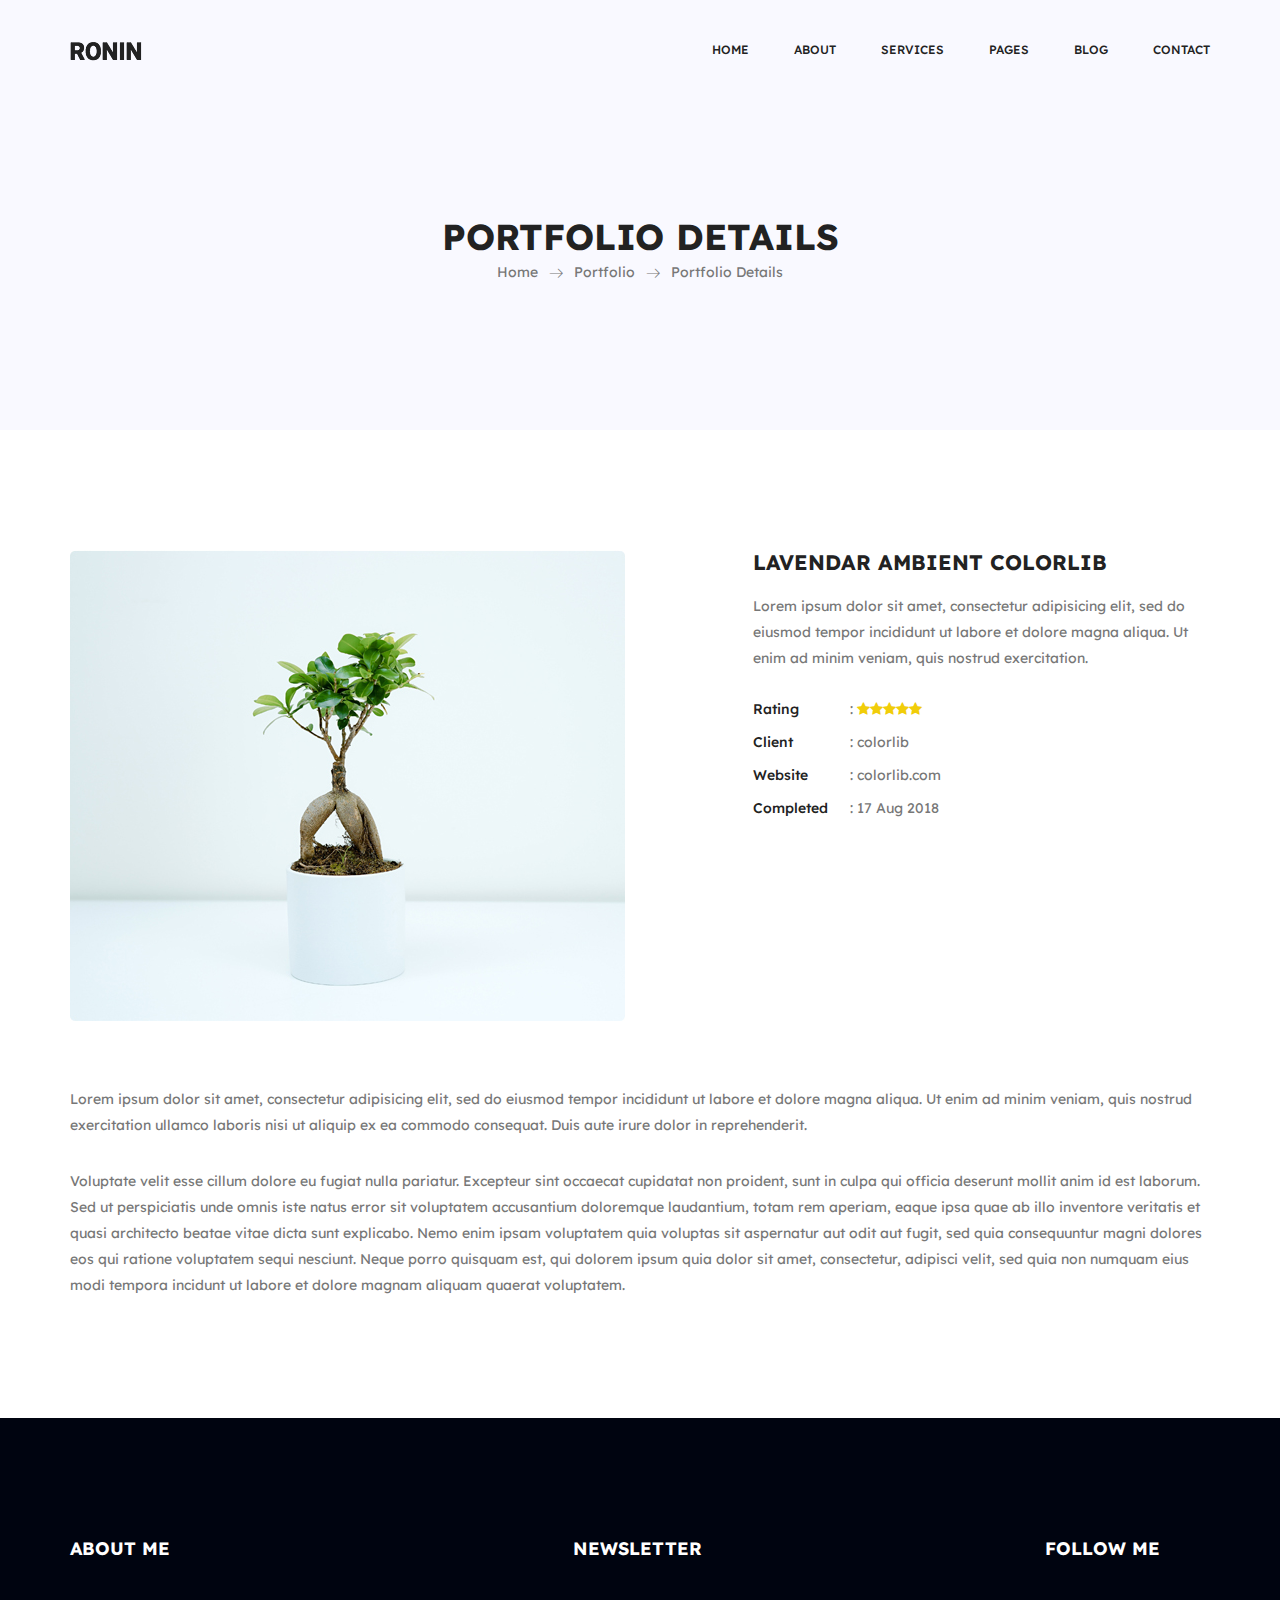
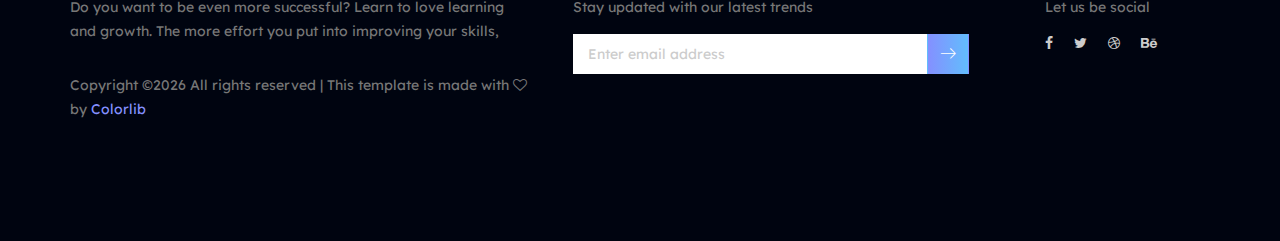
<file: portfolio-details.html>
<!doctype html>
<html lang="en">
    <head>
        <!-- Required meta tags -->
        <meta charset="utf-8">
        <meta name="viewport" content="width=device-width, initial-scale=1, shrink-to-fit=no">
        <link rel="icon" href="img/favicon.png" type="image/png">
        <title>Ronin Multi</title>
        <!-- Bootstrap CSS -->
        <link rel="stylesheet" href="css/bootstrap.css">
        <link rel="stylesheet" href="vendors/linericon/style.css">
        <link rel="stylesheet" href="css/font-awesome.min.css">
        <link rel="stylesheet" href="vendors/owl-carousel/owl.carousel.min.css">
        <link rel="stylesheet" href="vendors/lightbox/simpleLightbox.css">
        <link rel="stylesheet" href="vendors/nice-select/css/nice-select.css">
        <link rel="stylesheet" href="vendors/animate-css/animate.css">
        <link rel="stylesheet" href="vendors/flaticon/flaticon.css">
        <!-- main css -->
        <link rel="stylesheet" href="css/style.css">
        <link rel="stylesheet" href="css/responsive.css">
    </head>
    <body>
        
        <!--================Header Menu Area =================-->
        <header class="header_area">
            <div class="main_menu" id="mainNav">
            	<nav class="navbar navbar-expand-lg navbar-light">
					<div class="container box_1620">
						<!-- Brand and toggle get grouped for better mobile display -->
						<a class="navbar-brand logo_h" href="index.html"><img src="img/logo.png" alt=""></a>
						<button class="navbar-toggler" type="button" data-toggle="collapse" data-target="#navbarSupportedContent" aria-controls="navbarSupportedContent" aria-expanded="false" aria-label="Toggle navigation">
							<span class="icon-bar"></span>
							<span class="icon-bar"></span>
							<span class="icon-bar"></span>
						</button>
						<!-- Collect the nav links, forms, and other content for toggling -->
						<div class="collapse navbar-collapse offset" id="navbarSupportedContent">
							<ul class="nav navbar-nav menu_nav ml-auto">
								<li class="nav-item active"><a class="nav-link" href="index.html">Home</a></li> 
								<li class="nav-item"><a class="nav-link" href="about-us.html">About</a></li> 
								<li class="nav-item"><a class="nav-link" href="services.html">Services</a>
								<li class="nav-item submenu dropdown">
									<a href="#" class="nav-link dropdown-toggle" data-toggle="dropdown" role="button" aria-haspopup="true" aria-expanded="false">Pages</a>
									<ul class="dropdown-menu">
										<li class="nav-item"><a class="nav-link" href="portfolio.html">Portfolio</a></li>
										<li class="nav-item"><a class="nav-link" href="portfolio-details.html">Project Details</a></li>
										<li class="nav-item"><a class="nav-link" href="elements.html">Elements</a></li>
									</ul>
								</li> 
								<li class="nav-item submenu dropdown">
									<a href="#" class="nav-link dropdown-toggle" data-toggle="dropdown" role="button" aria-haspopup="true" aria-expanded="false">Blog</a>
									<ul class="dropdown-menu">
										<li class="nav-item"><a class="nav-link" href="blog.html">Blog</a></li>
										<li class="nav-item"><a class="nav-link" href="single-blog.html">Blog Details</a></li>
									</ul>
								</li> 
								<li class="nav-item"><a class="nav-link" href="contact.html">Contact</a></li>
							</ul>
						</div> 
					</div>
            	</nav>
            </div>
        </header>
        <!--================Header Menu Area =================-->
        
        <!--================Home Banner Area =================-->
        <section class="banner_area">
            <div class="banner_inner d-flex align-items-center">
            	<div class="overlay bg-parallax" data-stellar-ratio="0.9" data-stellar-vertical-offset="0" data-background=""></div>
				<div class="container">
					<div class="banner_content text-center">
						<h2>Portfolio Details</h2>
						<div class="page_link">
							<a href="index.html">Home</a>
							<a href="services.html">Portfolio</a>
							<a href="services.html">Portfolio Details</a>
						</div>
						
					</div>
				</div>
            </div>
        </section>
        <!--================End Home Banner Area =================-->
        
        <!--================Portfolio Details Area =================-->
        <section class="portfolio_details_area p_120">
        	<div class="container">
        		<div class="portfolio_details_inner">
					<div class="row">
						<div class="col-md-6">
							<div class="left_img">
								<img class="img-fluid" src="img/gallery/portfolio_details.jpg" alt="">
							</div>
						</div>
						<div class="col-md-6">
							<div class="portfolio_right_text">
								<h4>Lavendar ambient colorlib</h4>
								<p>Lorem ipsum dolor sit amet, consectetur adipisicing elit, sed do eiusmod tempor incididunt ut labore et dolore magna aliqua. Ut enim ad minim veniam, quis nostrud exercitation.</p>
								<ul class="list">
									<li><span>Rating</span>: <i class="fa fa-star"></i><i class="fa fa-star"></i><i class="fa fa-star"></i><i class="fa fa-star"></i><i class="fa fa-star"></i></li>
									<li><span>Client</span>:  colorlib</li>
									<li><span>Website</span>:  colorlib.com</li>
									<li><span>Completed</span>:  17 Aug 2018</li>
								</ul>
							</div>
						</div>
					</div>
       				<p>Lorem ipsum dolor sit amet, consectetur adipisicing elit, sed do eiusmod tempor incididunt ut labore et dolore magna aliqua. Ut enim ad minim veniam, quis nostrud exercitation ullamco laboris nisi ut aliquip ex ea commodo consequat. Duis aute irure dolor in reprehenderit.</p>
       				<p>Voluptate velit esse cillum dolore eu fugiat nulla pariatur. Excepteur sint occaecat cupidatat non proident, sunt in culpa qui officia deserunt mollit anim id est laborum. Sed ut perspiciatis unde omnis iste natus error sit voluptatem accusantium doloremque laudantium, totam rem aperiam, eaque ipsa quae ab illo inventore veritatis et quasi architecto beatae vitae dicta sunt explicabo. Nemo enim ipsam voluptatem quia voluptas sit aspernatur aut odit aut fugit, sed quia consequuntur magni dolores eos qui ratione voluptatem sequi nesciunt. Neque porro quisquam est, qui dolorem ipsum quia dolor sit amet, consectetur, adipisci velit, sed quia non numquam eius modi tempora incidunt ut labore et dolore magnam aliquam quaerat voluptatem.</p>
        		</div>
        	</div>
        </section>
        <!--================End Portfolio Details Area =================-->
        
        <!--================Footer Area =================-->
        <footer class="footer_area p_120">
        	<div class="container">
        		<div class="row footer_inner">
        			<div class="col-lg-5 col-sm-6">
        				<aside class="f_widget ab_widget">
        					<div class="f_title">
        						<h3>About Me</h3>
        					</div>
        					<p>Do you want to be even more successful? Learn to love learning and growth. The more effort you put into improving your skills,</p>
        					<p><!-- Link back to Colorlib can't be removed. Template is licensed under CC BY 3.0. -->
Copyright &copy;<script>document.write(new Date().getFullYear());</script> All rights reserved | This template is made with <i class="fa fa-heart-o" aria-hidden="true"></i> by <a href="https://colorlib.com" target="_blank">Colorlib</a>
<!-- Link back to Colorlib can't be removed. Template is licensed under CC BY 3.0. -->
</p>
        				</aside>
        			</div>
        			<div class="col-lg-5 col-sm-6">
        				<aside class="f_widget news_widget">
        					<div class="f_title">
        						<h3>Newsletter</h3>
        					</div>
        					<p>Stay updated with our latest trends</p>
        					<div id="mc_embed_signup">
                                <form target="_blank" action="https://spondonit.us12.list-manage.com/subscribe/post?u=1462626880ade1ac87bd9c93a&amp;id=92a4423d01" method="get" class="subscribe_form relative">
                                	<div class="input-group d-flex flex-row">
                                        <input name="EMAIL" placeholder="Enter email address" onfocus="this.placeholder = ''" onblur="this.placeholder = 'Email Address '" required="" type="email">
                                        <button class="btn sub-btn"><span class="lnr lnr-arrow-right"></span></button>		
                                    </div>				
                                    <div class="mt-10 info"></div>
                                </form>
                            </div>
        				</aside>
        			</div>
        			<div class="col-lg-2">
        				<aside class="f_widget social_widget">
        					<div class="f_title">
        						<h3>Follow Me</h3>
        					</div>
        					<p>Let us be social</p>
        					<ul class="list">
        						<li><a href="#"><i class="fa fa-facebook"></i></a></li>
        						<li><a href="#"><i class="fa fa-twitter"></i></a></li>
        						<li><a href="#"><i class="fa fa-dribbble"></i></a></li>
        						<li><a href="#"><i class="fa fa-behance"></i></a></li>
        					</ul>
        				</aside>
        			</div>
        		</div>
        	</div>
        </footer>
        <!--================End Footer Area =================-->
        
        
        
        
        <!-- Optional JavaScript -->
        <!-- jQuery first, then Popper.js, then Bootstrap JS -->
        <script src="js/jquery-3.2.1.min.js"></script>
        <script src="js/popper.js"></script>
        <script src="js/bootstrap.min.js"></script>
        <script src="js/stellar.js"></script>
        <script src="vendors/lightbox/simpleLightbox.min.js"></script>
        <script src="vendors/nice-select/js/jquery.nice-select.min.js"></script>
        <script src="vendors/isotope/imagesloaded.pkgd.min.js"></script>
        <script src="vendors/isotope/isotope-min.js"></script>
        <script src="vendors/owl-carousel/owl.carousel.min.js"></script>
        <script src="js/jquery.ajaxchimp.min.js"></script>
        <script src="js/mail-script.js"></script>
        <script src="vendors/counter-up/jquery.waypoints.min.js"></script>
        <script src="vendors/counter-up/jquery.counterup.min.js"></script>
        <script src="js/theme.js"></script>
    </body>
</html>
</file>
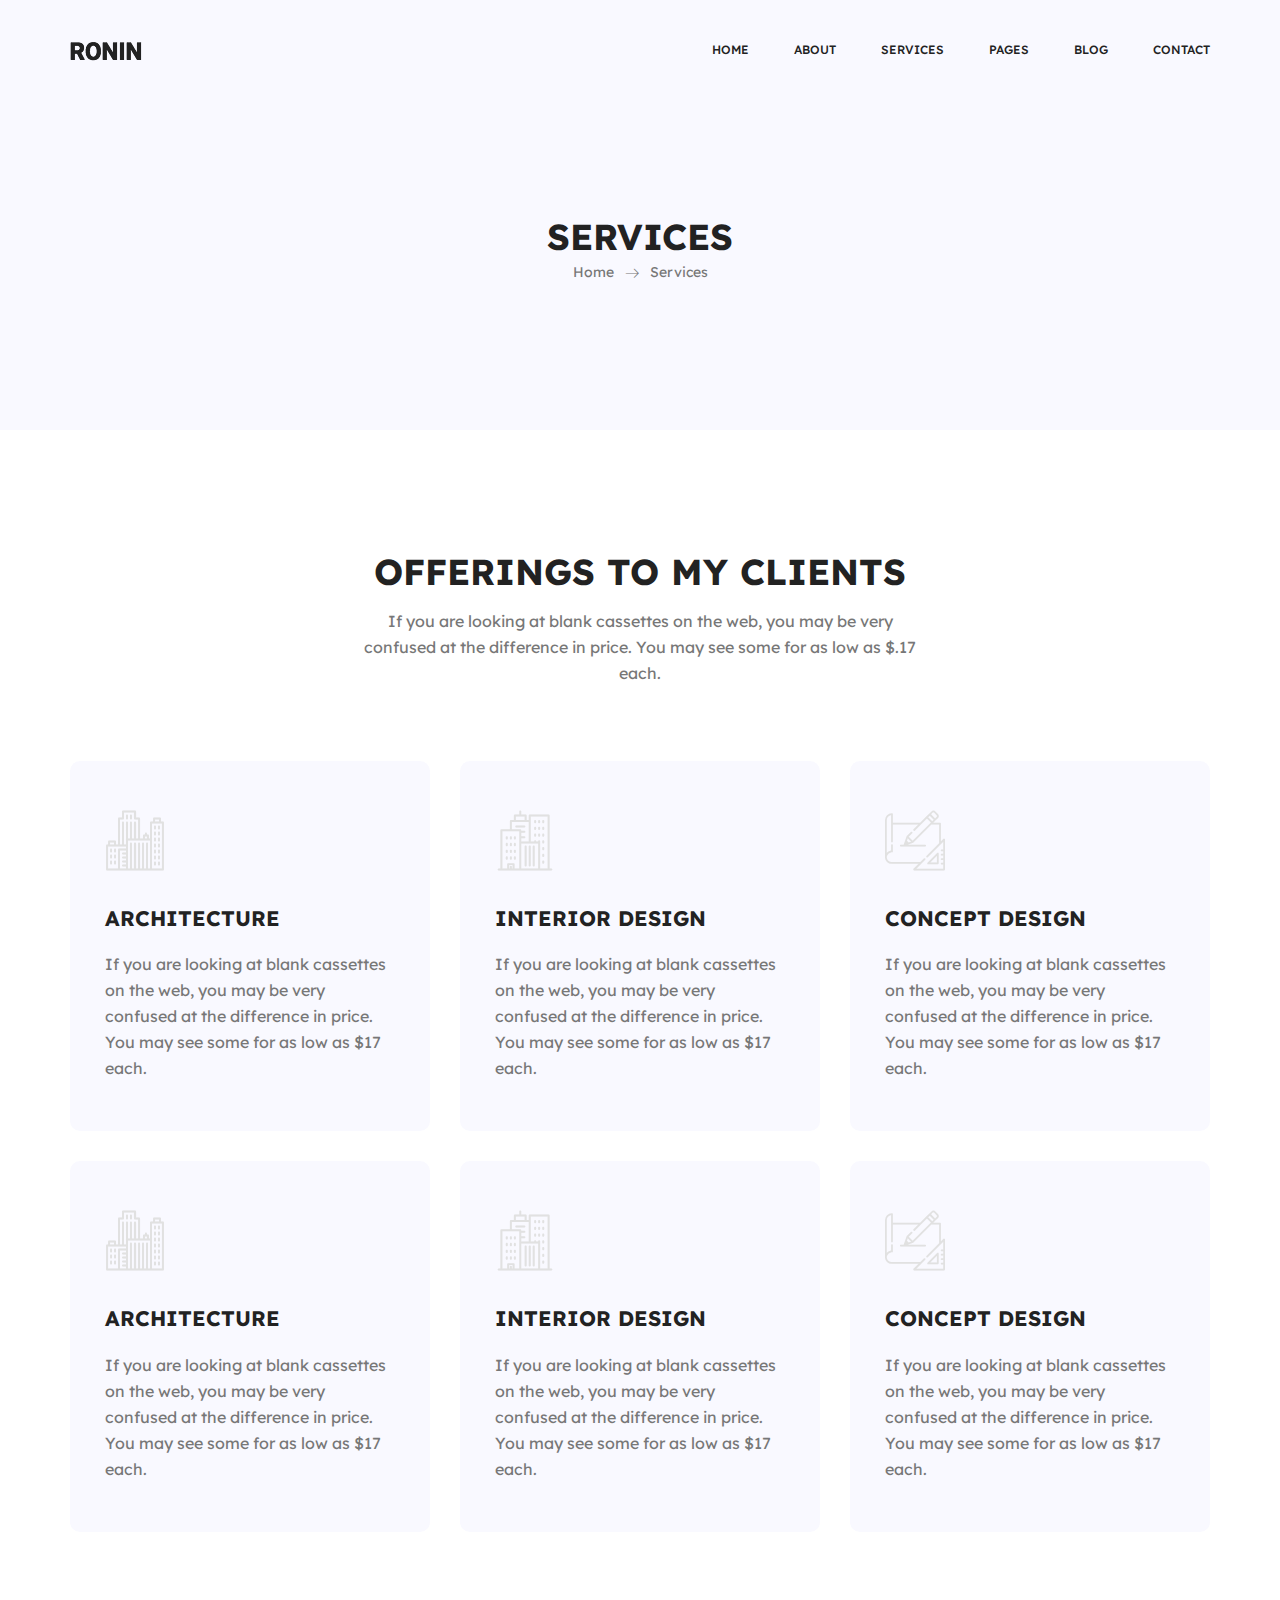
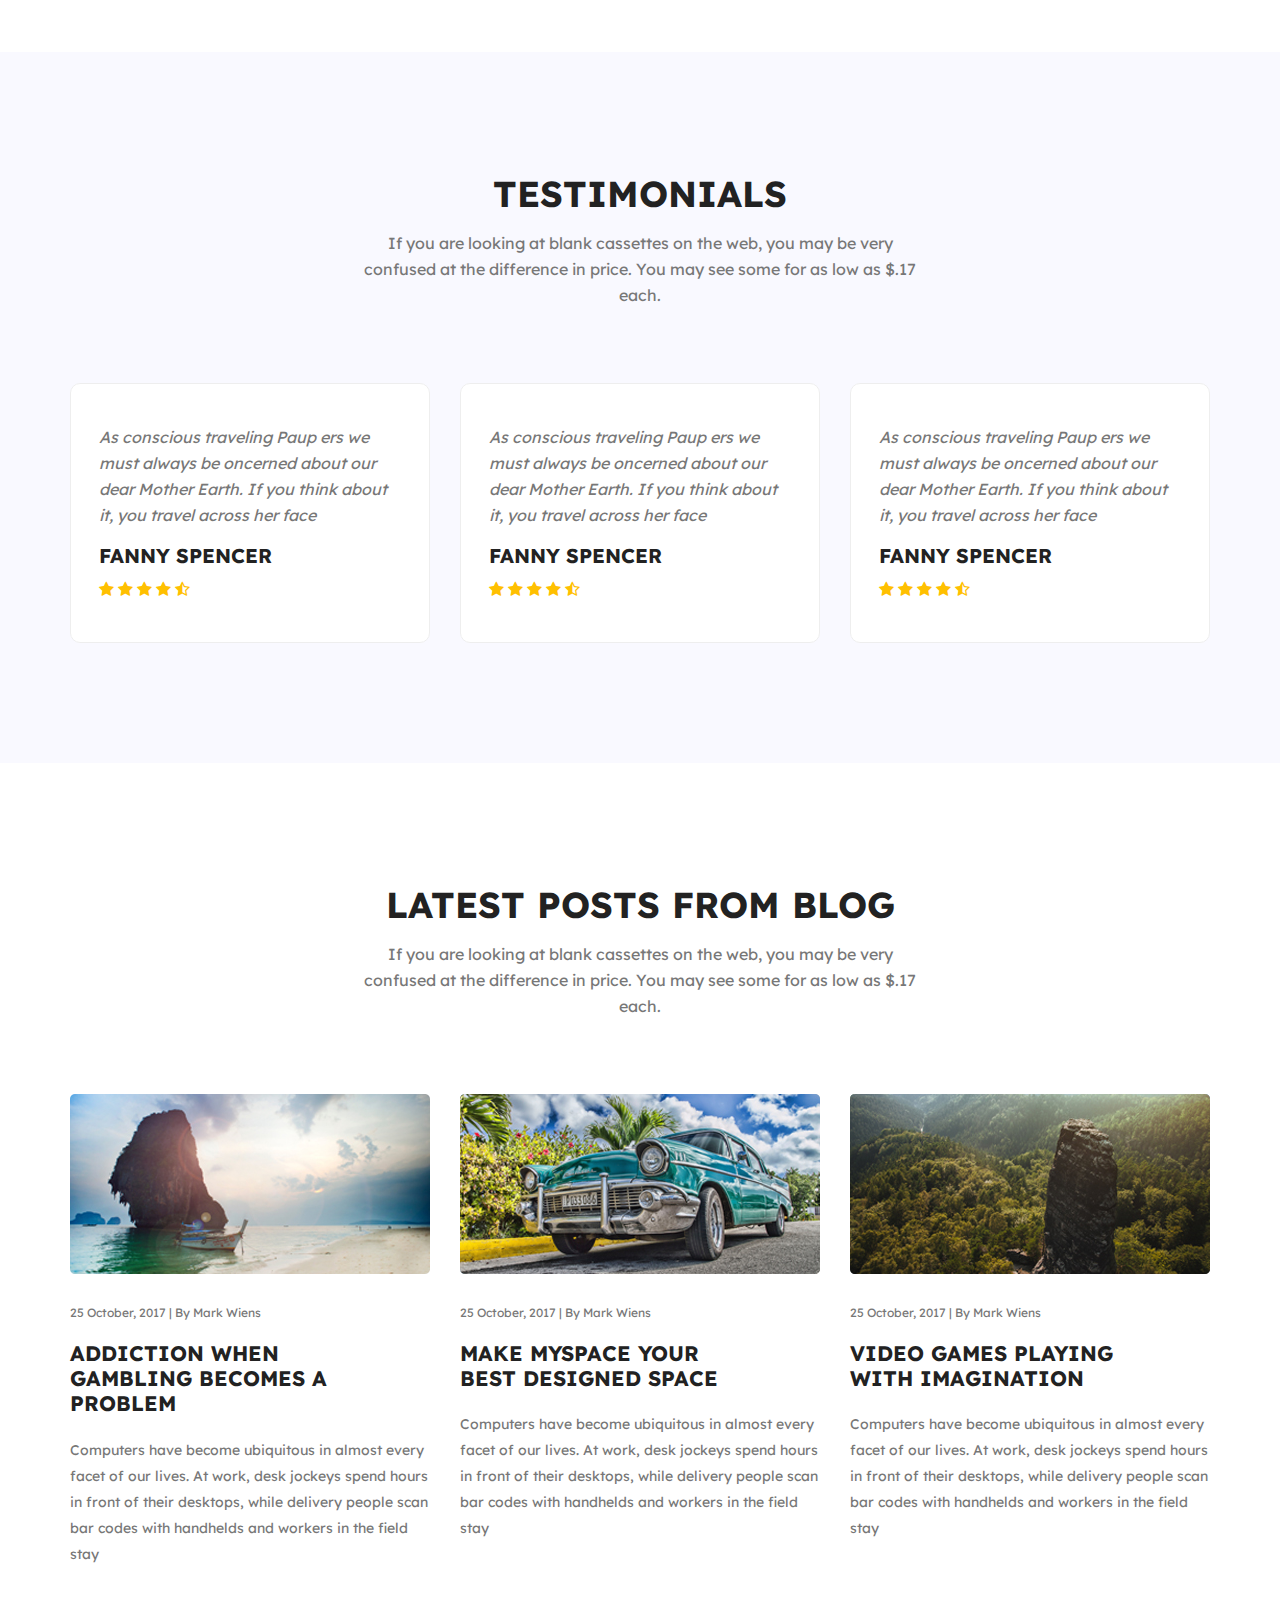
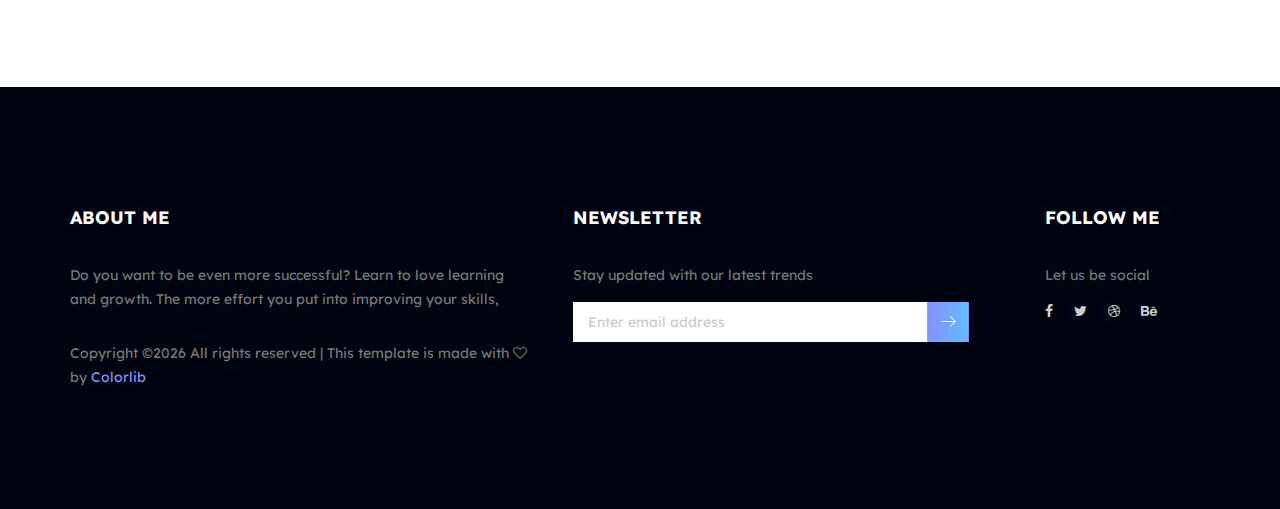
<file: services.html>
<!doctype html>
<html lang="en">
    <head>
        <!-- Required meta tags -->
        <meta charset="utf-8">
        <meta name="viewport" content="width=device-width, initial-scale=1, shrink-to-fit=no">
        <link rel="icon" href="img/favicon.png" type="image/png">
        <title>Ronin Multi</title>
        <!-- Bootstrap CSS -->
        <link rel="stylesheet" href="css/bootstrap.css">
        <link rel="stylesheet" href="vendors/linericon/style.css">
        <link rel="stylesheet" href="css/font-awesome.min.css">
        <link rel="stylesheet" href="vendors/owl-carousel/owl.carousel.min.css">
        <link rel="stylesheet" href="vendors/lightbox/simpleLightbox.css">
        <link rel="stylesheet" href="vendors/nice-select/css/nice-select.css">
        <link rel="stylesheet" href="vendors/animate-css/animate.css">
        <link rel="stylesheet" href="vendors/flaticon/flaticon.css">
        <!-- main css -->
        <link rel="stylesheet" href="css/style.css">
        <link rel="stylesheet" href="css/responsive.css">
    </head>
    <body>
        
        <!--================Header Menu Area =================-->
        <header class="header_area">
            <div class="main_menu" id="mainNav">
            	<nav class="navbar navbar-expand-lg navbar-light">
					<div class="container box_1620">
						<!-- Brand and toggle get grouped for better mobile display -->
						<a class="navbar-brand logo_h" href="index.html"><img src="img/logo.png" alt=""></a>
						<button class="navbar-toggler" type="button" data-toggle="collapse" data-target="#navbarSupportedContent" aria-controls="navbarSupportedContent" aria-expanded="false" aria-label="Toggle navigation">
							<span class="icon-bar"></span>
							<span class="icon-bar"></span>
							<span class="icon-bar"></span>
						</button>
						<!-- Collect the nav links, forms, and other content for toggling -->
						<div class="collapse navbar-collapse offset" id="navbarSupportedContent">
							<ul class="nav navbar-nav menu_nav ml-auto">
								<li class="nav-item active"><a class="nav-link" href="index.html">Home</a></li> 
								<li class="nav-item"><a class="nav-link" href="about-us.html">About</a></li> 
								<li class="nav-item"><a class="nav-link" href="services.html">Services</a>
								<li class="nav-item submenu dropdown">
									<a href="#" class="nav-link dropdown-toggle" data-toggle="dropdown" role="button" aria-haspopup="true" aria-expanded="false">Pages</a>
									<ul class="dropdown-menu">
										<li class="nav-item"><a class="nav-link" href="portfolio.html">Portfolio</a></li>
										<li class="nav-item"><a class="nav-link" href="portfolio-details.html">Project Details</a></li>
										<li class="nav-item"><a class="nav-link" href="elements.html">Elements</a></li>
									</ul>
								</li> 
								<li class="nav-item submenu dropdown">
									<a href="#" class="nav-link dropdown-toggle" data-toggle="dropdown" role="button" aria-haspopup="true" aria-expanded="false">Blog</a>
									<ul class="dropdown-menu">
										<li class="nav-item"><a class="nav-link" href="blog.html">Blog</a></li>
										<li class="nav-item"><a class="nav-link" href="single-blog.html">Blog Details</a></li>
									</ul>
								</li> 
								<li class="nav-item"><a class="nav-link" href="contact.html">Contact</a></li>
							</ul>
						</div> 
					</div>
            	</nav>
            </div>
        </header>
        <!--================Header Menu Area =================-->
        
        <!--================Home Banner Area =================-->
        <section class="banner_area">
            <div class="banner_inner d-flex align-items-center">
            	<div class="overlay bg-parallax" data-stellar-ratio="0.9" data-stellar-vertical-offset="0" data-background=""></div>
				<div class="container">
					<div class="banner_content text-center">
						<h2>Services</h2>
						<div class="page_link">
							<a href="index.html">Home</a>
							<a href="services.html">Services</a>
						</div>
						
					</div>
				</div>
            </div>
        </section>
        <!--================End Home Banner Area =================-->
        
        <!--================Feature Area =================-->
        <section class="feature_area feature_tow p_120">
        	<div class="container">
        		<div class="main_title">
        			<h2>offerings to my clients</h2>
        			<p>If you are looking at blank cassettes on the web, you may be very confused at the difference in price. You may see some for as low as $.17 each.</p>
        		</div>
        		<div class="feature_inner row">
        			<div class="col-lg-4">
        				<div class="feature_item">
        					<i class="flaticon-city"></i>
        					<h4>Architecture</h4>
        					<p>If you are looking at blank cassettes on the web, you may be very confused at the difference in price. You may see some for as low as $17 each.</p>
        				</div>
        			</div>
        			<div class="col-lg-4">
        				<div class="feature_item">
        					<i class="flaticon-skyline"></i>
        					<h4>Interior Design</h4>
        					<p>If you are looking at blank cassettes on the web, you may be very confused at the difference in price. You may see some for as low as $17 each.</p>
        				</div>
        			</div>
        			<div class="col-lg-4">
        				<div class="feature_item">
        					<i class="flaticon-sketch"></i>
        					<h4>Concept Design</h4>
        					<p>If you are looking at blank cassettes on the web, you may be very confused at the difference in price. You may see some for as low as $17 each.</p>
        				</div>
        			</div>
        			<div class="col-lg-4">
        				<div class="feature_item">
        					<i class="flaticon-city"></i>
        					<h4>Architecture</h4>
        					<p>If you are looking at blank cassettes on the web, you may be very confused at the difference in price. You may see some for as low as $17 each.</p>
        				</div>
        			</div>
        			<div class="col-lg-4">
        				<div class="feature_item">
        					<i class="flaticon-skyline"></i>
        					<h4>Interior Design</h4>
        					<p>If you are looking at blank cassettes on the web, you may be very confused at the difference in price. You may see some for as low as $17 each.</p>
        				</div>
        			</div>
        			<div class="col-lg-4">
        				<div class="feature_item">
        					<i class="flaticon-sketch"></i>
        					<h4>Concept Design</h4>
        					<p>If you are looking at blank cassettes on the web, you may be very confused at the difference in price. You may see some for as low as $17 each.</p>
        				</div>
        			</div>
        		</div>
        	</div>
        </section>
        <!--================End Feature Area =================-->
        
        <!--================Testimonials Area =================-->
        <section class="testimonials_area p_120">
        	<div class="container">
        		<div class="main_title">
        			<h2>Testimonials</h2>
        			<p>If you are looking at blank cassettes on the web, you may be very confused at the difference in price. You may see some for as low as $.17 each.</p>
        		</div>
        		<div class="testi_inner">
					<div class="testi_slider owl-carousel">
						<div class="item">
							<div class="testi_item">
								<p>As conscious traveling Paup ers we must always be oncerned about our dear Mother Earth. If you think about it, you travel across her face</p>
								<h4>Fanny Spencer</h4>
								<a href="#"><i class="fa fa-star"></i></a>
								<a href="#"><i class="fa fa-star"></i></a>
								<a href="#"><i class="fa fa-star"></i></a>
								<a href="#"><i class="fa fa-star"></i></a>
								<a href="#"><i class="fa fa-star-half-o"></i></a>
							</div>
						</div>
						<div class="item">
							<div class="testi_item">
								<p>As conscious traveling Paup ers we must always be oncerned about our dear Mother Earth. If you think about it, you travel across her face</p>
								<h4>Fanny Spencer</h4>
								<a href="#"><i class="fa fa-star"></i></a>
								<a href="#"><i class="fa fa-star"></i></a>
								<a href="#"><i class="fa fa-star"></i></a>
								<a href="#"><i class="fa fa-star"></i></a>
								<a href="#"><i class="fa fa-star-half-o"></i></a>
							</div>
						</div>
						<div class="item">
							<div class="testi_item">
								<p>As conscious traveling Paup ers we must always be oncerned about our dear Mother Earth. If you think about it, you travel across her face</p>
								<h4>Fanny Spencer</h4>
								<a href="#"><i class="fa fa-star"></i></a>
								<a href="#"><i class="fa fa-star"></i></a>
								<a href="#"><i class="fa fa-star"></i></a>
								<a href="#"><i class="fa fa-star"></i></a>
								<a href="#"><i class="fa fa-star-half-o"></i></a>
							</div>
						</div>
					</div>
        		</div>
        	</div>
        </section>
        <!--================End Testimonials Area =================-->
        
        <!--================Latest Blog Area =================-->
        <section class="latest_blog_area p_120">
        	<div class="container">
        		<div class="main_title">
        			<h2>Latest Posts from Blog</h2>
        			<p>If you are looking at blank cassettes on the web, you may be very confused at the difference in price. You may see some for as low as $.17 each.</p>
        		</div>
        		<div class="row latest_blog_inner">
        			<div class="col-lg-4">
        				<div class="l_blog_item">
        					<div class="l_blog_img">
        						<img class="img-fluid" src="img/blog/home-blog/home-blog-1.jpg" alt="">
        					</div>
        					<div class="l_blog_text">
        						<div class="date">
        							<a href="#">25 October, 2017  |  By Mark Wiens</a>
        						</div>
        						<a href="#"><h4>Addiction When Gambling Becomes A Problem</h4></a>
        						<p>Computers have become ubiquitous in almost every facet of our lives. At work, desk jockeys spend hours in front of their desktops, while delivery people scan bar codes with handhelds and workers in the field stay</p>
        					</div>
        				</div>
        			</div>
        			<div class="col-lg-4">
        				<div class="l_blog_item">
        					<div class="l_blog_img">
        						<img class="img-fluid" src="img/blog/home-blog/home-blog-2.jpg" alt="">
        					</div>
        					<div class="l_blog_text">
        						<div class="date">
        							<a href="#">25 October, 2017  |  By Mark Wiens</a>
        						</div>
        						<a href="#"><h4>Make Myspace Your Best Designed Space</h4></a>
        						<p>Computers have become ubiquitous in almost every facet of our lives. At work, desk jockeys spend hours in front of their desktops, while delivery people scan bar codes with handhelds and workers in the field stay</p>
        					</div>
        				</div>
        			</div>
        			<div class="col-lg-4">
        				<div class="l_blog_item">
        					<div class="l_blog_img">
        						<img class="img-fluid" src="img/blog/home-blog/home-blog-3.jpg" alt="">
        					</div>
        					<div class="l_blog_text">
        						<div class="date">
        							<a href="#">25 October, 2017  |  By Mark Wiens</a>
        						</div>
        						<a href="#"><h4>Video Games Playing With Imagination</h4></a>
        						<p>Computers have become ubiquitous in almost every facet of our lives. At work, desk jockeys spend hours in front of their desktops, while delivery people scan bar codes with handhelds and workers in the field stay</p>
        					</div>
        				</div>
        			</div>
        		</div>
        	</div>
        </section>
        <!--================End Latest Blog Area =================-->
        
        <!--================Footer Area =================-->
        <footer class="footer_area p_120">
        	<div class="container">
        		<div class="row footer_inner">
        			<div class="col-lg-5 col-sm-6">
        				<aside class="f_widget ab_widget">
        					<div class="f_title">
        						<h3>About Me</h3>
        					</div>
        					<p>Do you want to be even more successful? Learn to love learning and growth. The more effort you put into improving your skills,</p>
        					<p><!-- Link back to Colorlib can't be removed. Template is licensed under CC BY 3.0. -->
Copyright &copy;<script>document.write(new Date().getFullYear());</script> All rights reserved | This template is made with <i class="fa fa-heart-o" aria-hidden="true"></i> by <a href="https://colorlib.com" target="_blank">Colorlib</a>
<!-- Link back to Colorlib can't be removed. Template is licensed under CC BY 3.0. -->
</p>
        				</aside>
        			</div>
        			<div class="col-lg-5 col-sm-6">
        				<aside class="f_widget news_widget">
        					<div class="f_title">
        						<h3>Newsletter</h3>
        					</div>
        					<p>Stay updated with our latest trends</p>
        					<div id="mc_embed_signup">
                                <form target="_blank" action="https://spondonit.us12.list-manage.com/subscribe/post?u=1462626880ade1ac87bd9c93a&amp;id=92a4423d01" method="get" class="subscribe_form relative">
                                	<div class="input-group d-flex flex-row">
                                        <input name="EMAIL" placeholder="Enter email address" onfocus="this.placeholder = ''" onblur="this.placeholder = 'Email Address '" required="" type="email">
                                        <button class="btn sub-btn"><span class="lnr lnr-arrow-right"></span></button>		
                                    </div>				
                                    <div class="mt-10 info"></div>
                                </form>
                            </div>
        				</aside>
        			</div>
        			<div class="col-lg-2">
        				<aside class="f_widget social_widget">
        					<div class="f_title">
        						<h3>Follow Me</h3>
        					</div>
        					<p>Let us be social</p>
        					<ul class="list">
        						<li><a href="#"><i class="fa fa-facebook"></i></a></li>
        						<li><a href="#"><i class="fa fa-twitter"></i></a></li>
        						<li><a href="#"><i class="fa fa-dribbble"></i></a></li>
        						<li><a href="#"><i class="fa fa-behance"></i></a></li>
        					</ul>
        				</aside>
        			</div>
        		</div>
        	</div>
        </footer>
        <!--================End Footer Area =================-->
        
        
        
        
        <!-- Optional JavaScript -->
        <!-- jQuery first, then Popper.js, then Bootstrap JS -->
        <script src="js/jquery-3.2.1.min.js"></script>
        <script src="js/popper.js"></script>
        <script src="js/bootstrap.min.js"></script>
        <script src="js/stellar.js"></script>
        <script src="vendors/lightbox/simpleLightbox.min.js"></script>
        <script src="vendors/nice-select/js/jquery.nice-select.min.js"></script>
        <script src="vendors/isotope/imagesloaded.pkgd.min.js"></script>
        <script src="vendors/isotope/isotope-min.js"></script>
        <script src="vendors/owl-carousel/owl.carousel.min.js"></script>
        <script src="js/jquery.ajaxchimp.min.js"></script>
        <script src="js/mail-script.js"></script>
        <script src="vendors/counter-up/jquery.waypoints.min.js"></script>
        <script src="vendors/counter-up/jquery.counterup.min.js"></script>
        <script src="js/theme.js"></script>
    </body>
</html>
</file>
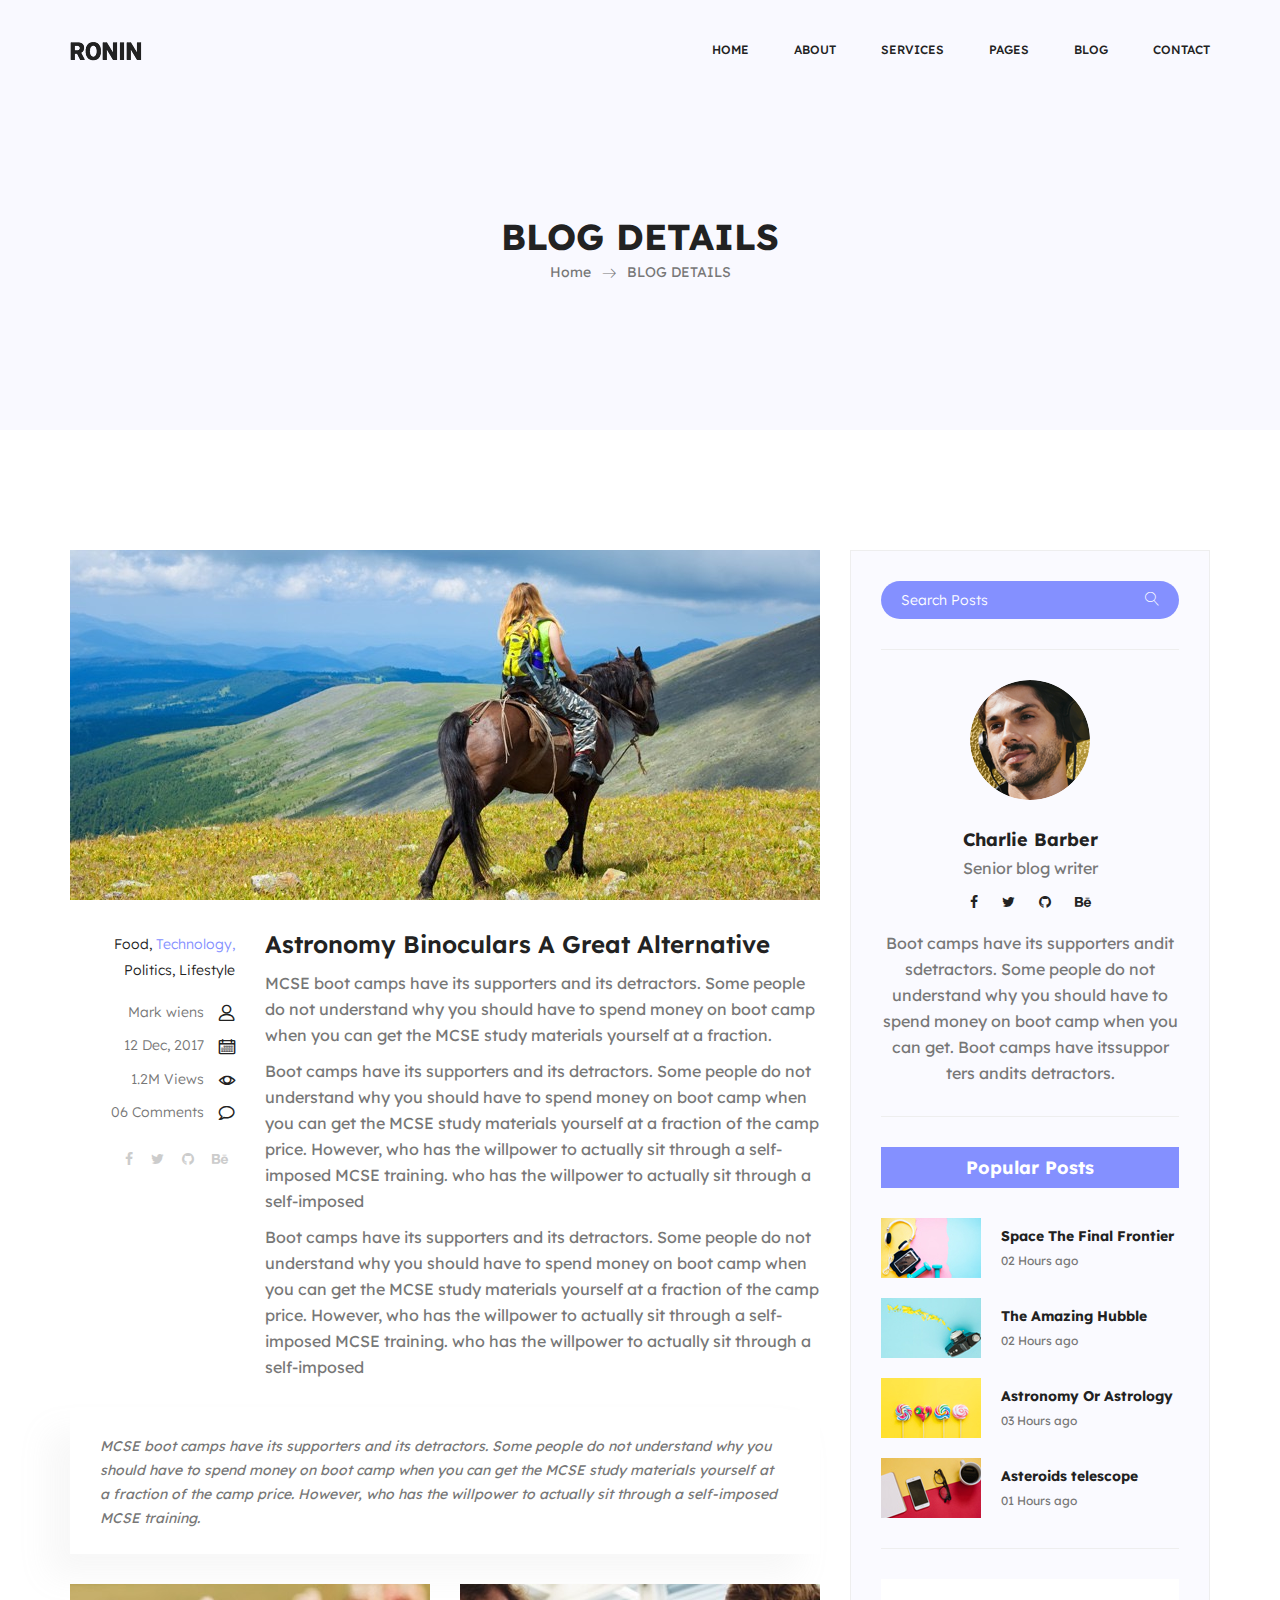
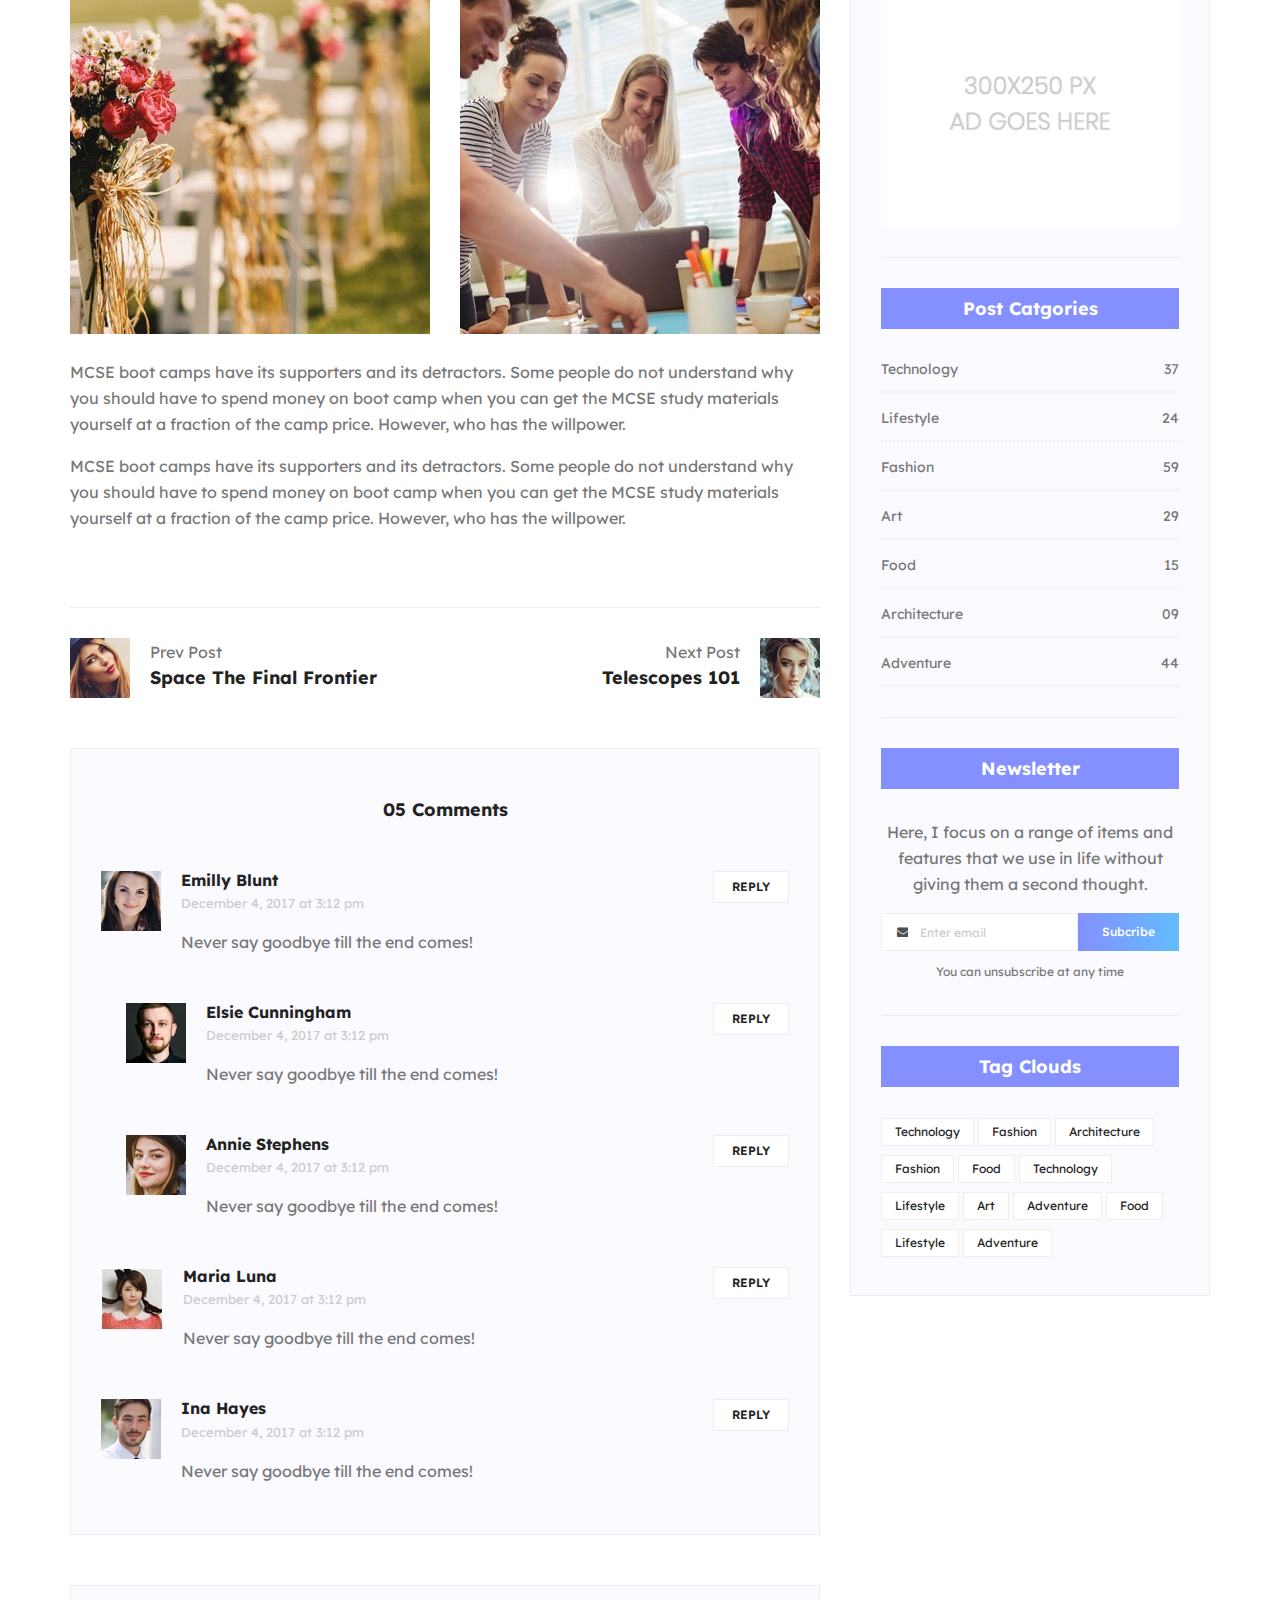
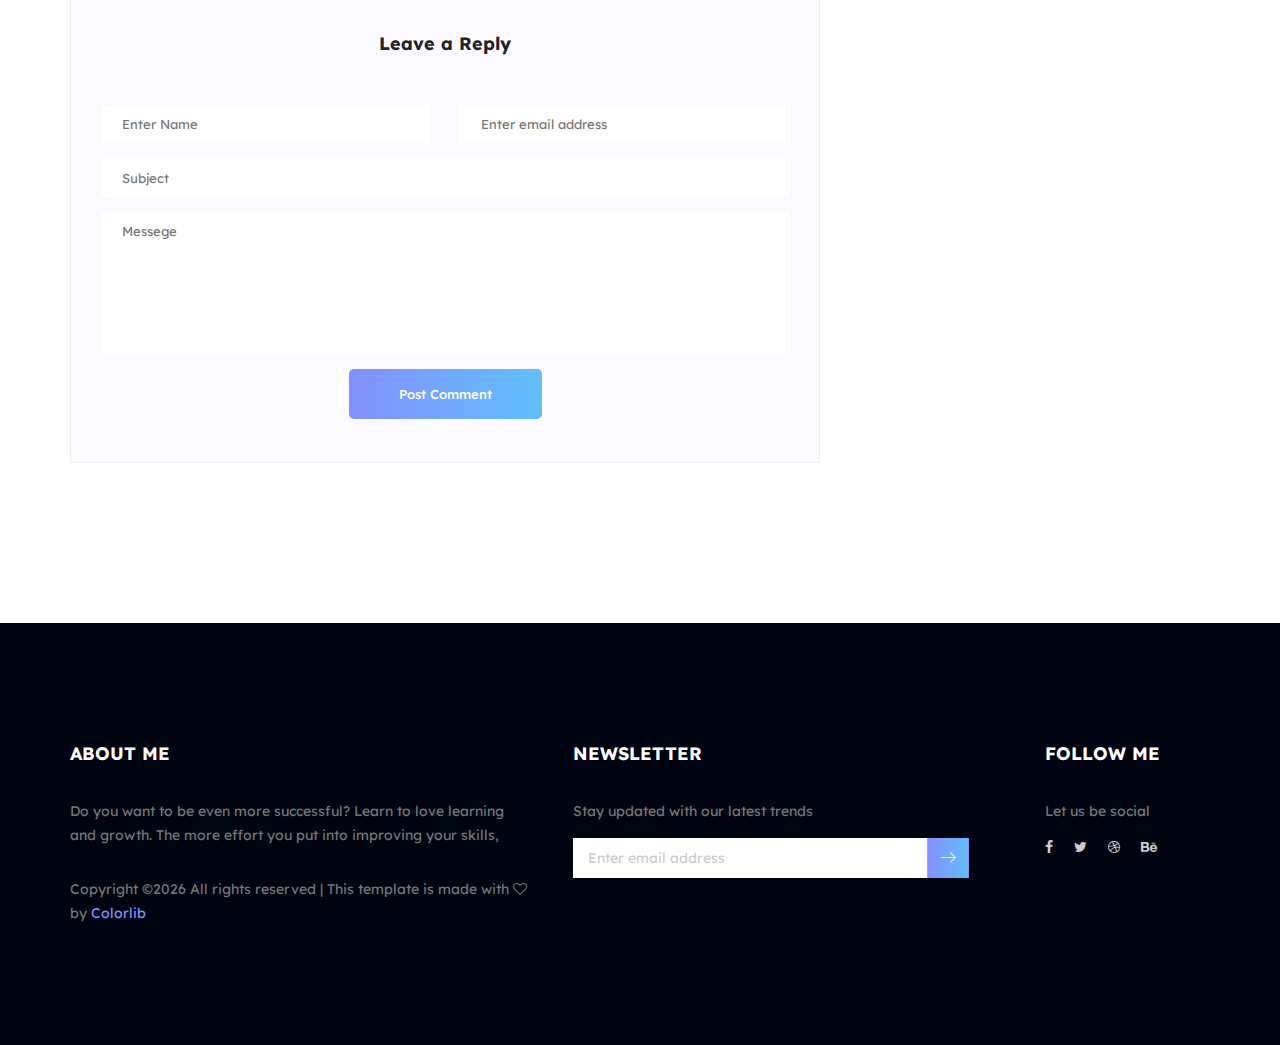
<file: single-blog.html>
<!doctype html>
<html lang="en">
    <head>
        <!-- Required meta tags -->
        <meta charset="utf-8">
        <meta name="viewport" content="width=device-width, initial-scale=1, shrink-to-fit=no">
        <link rel="icon" href="img/favicon.png" type="image/png">
        <title>Ronin Multi</title>
        <!-- Bootstrap CSS -->
        <link rel="stylesheet" href="css/bootstrap.css">
        <link rel="stylesheet" href="vendors/linericon/style.css">
        <link rel="stylesheet" href="css/font-awesome.min.css">
        <link rel="stylesheet" href="vendors/owl-carousel/owl.carousel.min.css">
        <link rel="stylesheet" href="vendors/lightbox/simpleLightbox.css">
        <link rel="stylesheet" href="vendors/nice-select/css/nice-select.css">
        <link rel="stylesheet" href="vendors/animate-css/animate.css">
        <!-- main css -->
        <link rel="stylesheet" href="css/style.css">
        <link rel="stylesheet" href="css/responsive.css">
    </head>
    <body>
        
        <!--================Header Menu Area =================-->
        <header class="header_area">
            <div class="main_menu" id="mainNav">
            	<nav class="navbar navbar-expand-lg navbar-light">
					<div class="container box_1620">
						<!-- Brand and toggle get grouped for better mobile display -->
						<a class="navbar-brand logo_h" href="index.html"><img src="img/logo.png" alt=""></a>
						<button class="navbar-toggler" type="button" data-toggle="collapse" data-target="#navbarSupportedContent" aria-controls="navbarSupportedContent" aria-expanded="false" aria-label="Toggle navigation">
							<span class="icon-bar"></span>
							<span class="icon-bar"></span>
							<span class="icon-bar"></span>
						</button>
						<!-- Collect the nav links, forms, and other content for toggling -->
						<div class="collapse navbar-collapse offset" id="navbarSupportedContent">
							<ul class="nav navbar-nav menu_nav ml-auto">
								<li class="nav-item active"><a class="nav-link" href="index.html">Home</a></li> 
								<li class="nav-item"><a class="nav-link" href="about-us.html">About</a></li> 
								<li class="nav-item"><a class="nav-link" href="services.html">Services</a>
								<li class="nav-item submenu dropdown">
									<a href="#" class="nav-link dropdown-toggle" data-toggle="dropdown" role="button" aria-haspopup="true" aria-expanded="false">Pages</a>
									<ul class="dropdown-menu">
										<li class="nav-item"><a class="nav-link" href="portfolio.html">Portfolio</a></li>
										<li class="nav-item"><a class="nav-link" href="portfolio-details.html">Project Details</a></li>
										<li class="nav-item"><a class="nav-link" href="elements.html">Elements</a></li>
									</ul>
								</li> 
								<li class="nav-item submenu dropdown">
									<a href="#" class="nav-link dropdown-toggle" data-toggle="dropdown" role="button" aria-haspopup="true" aria-expanded="false">Blog</a>
									<ul class="dropdown-menu">
										<li class="nav-item"><a class="nav-link" href="blog.html">Blog</a></li>
										<li class="nav-item"><a class="nav-link" href="single-blog.html">Blog Details</a></li>
									</ul>
								</li> 
								<li class="nav-item"><a class="nav-link" href="contact.html">Contact</a></li>
							</ul>
						</div> 
					</div>
            	</nav>
            </div>
        </header>
        <!--================Header Menu Area =================-->
        
        <!--================Home Banner Area =================-->
        <section class="banner_area">
            <div class="banner_inner d-flex align-items-center">
            	<div class="overlay bg-parallax" data-stellar-ratio="0.9" data-stellar-vertical-offset="0" data-background=""></div>
				<div class="container">
					<div class="banner_content text-center">
						<h2>BLOG DETAILS</h2>
						<div class="page_link">
							<a href="index.html">Home</a>
							<a href="single-blog.html">BLOG DETAILS</a>
						</div>
						
					</div>
				</div>
            </div>
        </section>
        <!--================End Home Banner Area =================-->
        
        <!--================Blog Area =================-->
        <section class="blog_area single-post-area p_120">
            <div class="container">
                <div class="row">
                    <div class="col-lg-8 posts-list">
                        <div class="single-post row">
                            <div class="col-lg-12">
                                <div class="feature-img">
                                    <img class="img-fluid" src="img/blog/feature-img1.jpg" alt="">
                                </div>									
                            </div>
                            <div class="col-lg-3  col-md-3">
                                <div class="blog_info text-right">
                                    <div class="post_tag">
                                        <a href="#">Food,</a>
                                        <a class="active" href="#">Technology,</a>
                                        <a href="#">Politics,</a>
                                        <a href="#">Lifestyle</a>
                                    </div>
                                    <ul class="blog_meta list">
                                        <li><a href="#">Mark wiens<i class="lnr lnr-user"></i></a></li>
                                        <li><a href="#">12 Dec, 2017<i class="lnr lnr-calendar-full"></i></a></li>
                                        <li><a href="#">1.2M Views<i class="lnr lnr-eye"></i></a></li>
                                        <li><a href="#">06 Comments<i class="lnr lnr-bubble"></i></a></li>
                                    </ul>
                                    <ul class="social-links">
                                        <li><a href="#"><i class="fa fa-facebook"></i></a></li>
                                        <li><a href="#"><i class="fa fa-twitter"></i></a></li>
                                        <li><a href="#"><i class="fa fa-github"></i></a></li>
                                        <li><a href="#"><i class="fa fa-behance"></i></a></li>
                                    </ul>
                                </div>
                            </div>
                            <div class="col-lg-9 col-md-9 blog_details">
                                <h2>Astronomy Binoculars A Great Alternative</h2>
                                <p class="excert">
                                    MCSE boot camps have its supporters and its detractors. Some people do not understand why you should have to spend money on boot camp when you can get the MCSE study materials yourself at a fraction.
                                </p>
                                <p>
                                    Boot camps have its supporters and its detractors. Some people do not understand why you should have to spend money on boot camp when you can get the MCSE study materials yourself at a fraction of the camp price. However, who has the willpower to actually sit through a self-imposed MCSE training. who has the willpower to actually sit through a self-imposed
                                </p>
                                <p>
                                    Boot camps have its supporters and its detractors. Some people do not understand why you should have to spend money on boot camp when you can get the MCSE study materials yourself at a fraction of the camp price. However, who has the willpower to actually sit through a self-imposed MCSE training. who has the willpower to actually sit through a self-imposed
                                </p>
                            </div>
                            <div class="col-lg-12">
                                <div class="quotes">
                                    MCSE boot camps have its supporters and its detractors. Some people do not understand why you should have to spend money on boot camp when you can get the MCSE study materials yourself at a fraction of the camp price. However, who has the willpower to actually sit through a self-imposed MCSE training.										
                                </div>
                                <div class="row">
                                    <div class="col-6">
                                        <img class="img-fluid" src="img/blog/post-img1.jpg" alt="">
                                    </div>
                                    <div class="col-6">
                                        <img class="img-fluid" src="img/blog/post-img2.jpg" alt="">
                                    </div>	
                                    <div class="col-lg-12 mt-25">
                                        <p>
                                            MCSE boot camps have its supporters and its detractors. Some people do not understand why you should have to spend money on boot camp when you can get the MCSE study materials yourself at a fraction of the camp price. However, who has the willpower.
                                        </p>
                                        <p>
                                            MCSE boot camps have its supporters and its detractors. Some people do not understand why you should have to spend money on boot camp when you can get the MCSE study materials yourself at a fraction of the camp price. However, who has the willpower.
                                        </p>											
                                    </div>									
                                </div>
                            </div>
                        </div>
                        <div class="navigation-area">
                            <div class="row">
                                <div class="col-lg-6 col-md-6 col-12 nav-left flex-row d-flex justify-content-start align-items-center">
                                    <div class="thumb">
                                        <a href="#"><img class="img-fluid" src="img/blog/prev.jpg" alt=""></a>
                                    </div>
                                    <div class="arrow">
                                        <a href="#"><span class="lnr text-white lnr-arrow-left"></span></a>
                                    </div>
                                    <div class="detials">
                                        <p>Prev Post</p>
                                        <a href="#"><h4>Space The Final Frontier</h4></a>
                                    </div>
                                </div>
                                <div class="col-lg-6 col-md-6 col-12 nav-right flex-row d-flex justify-content-end align-items-center">
                                    <div class="detials">
                                        <p>Next Post</p>
                                        <a href="#"><h4>Telescopes 101</h4></a>
                                    </div>
                                    <div class="arrow">
                                        <a href="#"><span class="lnr text-white lnr-arrow-right"></span></a>
                                    </div>
                                    <div class="thumb">
                                        <a href="#"><img class="img-fluid" src="img/blog/next.jpg" alt=""></a>
                                    </div>										
                                </div>									
                            </div>
                        </div>
                        <div class="comments-area">
                            <h4>05 Comments</h4>
                            <div class="comment-list">
                                <div class="single-comment justify-content-between d-flex">
                                    <div class="user justify-content-between d-flex">
                                        <div class="thumb">
                                            <img src="img/blog/c1.jpg" alt="">
                                        </div>
                                        <div class="desc">
                                            <h5><a href="#">Emilly Blunt</a></h5>
                                            <p class="date">December 4, 2017 at 3:12 pm </p>
                                            <p class="comment">
                                                Never say goodbye till the end comes!
                                            </p>
                                        </div>
                                    </div>
                                    <div class="reply-btn">
                                           <a href="" class="btn-reply text-uppercase">reply</a> 
                                    </div>
                                </div>
                            </div>	
                            <div class="comment-list left-padding">
                                <div class="single-comment justify-content-between d-flex">
                                    <div class="user justify-content-between d-flex">
                                        <div class="thumb">
                                            <img src="img/blog/c2.jpg" alt="">
                                        </div>
                                        <div class="desc">
                                            <h5><a href="#">Elsie Cunningham</a></h5>
                                            <p class="date">December 4, 2017 at 3:12 pm </p>
                                            <p class="comment">
                                                Never say goodbye till the end comes!
                                            </p>
                                        </div>
                                    </div>
                                    <div class="reply-btn">
                                           <a href="" class="btn-reply text-uppercase">reply</a> 
                                    </div>
                                </div>
                            </div>	
                            <div class="comment-list left-padding">
                                <div class="single-comment justify-content-between d-flex">
                                    <div class="user justify-content-between d-flex">
                                        <div class="thumb">
                                            <img src="img/blog/c3.jpg" alt="">
                                        </div>
                                        <div class="desc">
                                            <h5><a href="#">Annie Stephens</a></h5>
                                            <p class="date">December 4, 2017 at 3:12 pm </p>
                                            <p class="comment">
                                                Never say goodbye till the end comes!
                                            </p>
                                        </div>
                                    </div>
                                    <div class="reply-btn">
                                           <a href="" class="btn-reply text-uppercase">reply</a> 
                                    </div>
                                </div>
                            </div>	
                            <div class="comment-list">
                                <div class="single-comment justify-content-between d-flex">
                                    <div class="user justify-content-between d-flex">
                                        <div class="thumb">
                                            <img src="img/blog/c4.jpg" alt="">
                                        </div>
                                        <div class="desc">
                                            <h5><a href="#">Maria Luna</a></h5>
                                            <p class="date">December 4, 2017 at 3:12 pm </p>
                                            <p class="comment">
                                                Never say goodbye till the end comes!
                                            </p>
                                        </div>
                                    </div>
                                    <div class="reply-btn">
                                           <a href="" class="btn-reply text-uppercase">reply</a> 
                                    </div>
                                </div>
                            </div>	
                            <div class="comment-list">
                                <div class="single-comment justify-content-between d-flex">
                                    <div class="user justify-content-between d-flex">
                                        <div class="thumb">
                                            <img src="img/blog/c5.jpg" alt="">
                                        </div>
                                        <div class="desc">
                                            <h5><a href="#">Ina Hayes</a></h5>
                                            <p class="date">December 4, 2017 at 3:12 pm </p>
                                            <p class="comment">
                                                Never say goodbye till the end comes!
                                            </p>
                                        </div>
                                    </div>
                                    <div class="reply-btn">
                                           <a href="" class="btn-reply text-uppercase">reply</a> 
                                    </div>
                                </div>
                            </div>	                                             				
                        </div>
                        <div class="comment-form">
                            <h4>Leave a Reply</h4>
                            <form>
                                <div class="form-group form-inline">
                                  <div class="form-group col-lg-6 col-md-6 name">
                                    <input type="text" class="form-control" id="name" placeholder="Enter Name" onfocus="this.placeholder = ''" onblur="this.placeholder = 'Enter Name'">
                                  </div>
                                  <div class="form-group col-lg-6 col-md-6 email">
                                    <input type="email" class="form-control" id="email" placeholder="Enter email address" onfocus="this.placeholder = ''" onblur="this.placeholder = 'Enter email address'">
                                  </div>										
                                </div>
                                <div class="form-group">
                                    <input type="text" class="form-control" id="subject" placeholder="Subject" onfocus="this.placeholder = ''" onblur="this.placeholder = 'Subject'">
                                </div>
                                <div class="form-group">
                                    <textarea class="form-control mb-10" rows="5" name="message" placeholder="Messege" onfocus="this.placeholder = ''" onblur="this.placeholder = 'Messege'" required=""></textarea>
                                </div>
                                <a href="#" class="primary-btn submit_btn">Post Comment</a>	
                            </form>
                        </div>
                    </div>
                    <div class="col-lg-4">
                        <div class="blog_right_sidebar">
                            <aside class="single_sidebar_widget search_widget">
                                <div class="input-group">
                                    <input type="text" class="form-control" placeholder="Search Posts">
                                    <span class="input-group-btn">
                                        <button class="btn btn-default" type="button"><i class="lnr lnr-magnifier"></i></button>
                                    </span>
                                </div><!-- /input-group -->
                                <div class="br"></div>
                            </aside>
                            <aside class="single_sidebar_widget author_widget">
                                <img class="author_img rounded-circle" src="img/blog/author.png" alt="">
                                <h4>Charlie Barber</h4>
                                <p>Senior blog writer</p>
                                <div class="social_icon">
                                    <a href="#"><i class="fa fa-facebook"></i></a>
                                    <a href="#"><i class="fa fa-twitter"></i></a>
                                    <a href="#"><i class="fa fa-github"></i></a>
                                    <a href="#"><i class="fa fa-behance"></i></a>
                                </div>
                                <p>Boot camps have its supporters andit sdetractors. Some people do not understand why you should have to spend money on boot camp when you can get. Boot camps have itssuppor ters andits detractors.</p>
                                <div class="br"></div>
                            </aside>
                            <aside class="single_sidebar_widget popular_post_widget">
                                <h3 class="widget_title">Popular Posts</h3>
                                <div class="media post_item">
                                    <img src="img/blog/popular-post/post1.jpg" alt="post">
                                    <div class="media-body">
                                        <a href="blog-details.html"><h3>Space The Final Frontier</h3></a>
                                        <p>02 Hours ago</p>
                                    </div>
                                </div>
                                <div class="media post_item">
                                    <img src="img/blog/popular-post/post2.jpg" alt="post">
                                    <div class="media-body">
                                        <a href="blog-details.html"><h3>The Amazing Hubble</h3></a>
                                        <p>02 Hours ago</p>
                                    </div>
                                </div>
                                <div class="media post_item">
                                    <img src="img/blog/popular-post/post3.jpg" alt="post">
                                    <div class="media-body">
                                        <a href="blog-details.html"><h3>Astronomy Or Astrology</h3></a>
                                        <p>03 Hours ago</p>
                                    </div>
                                </div>
                                <div class="media post_item">
                                    <img src="img/blog/popular-post/post4.jpg" alt="post">
                                    <div class="media-body">
                                        <a href="blog-details.html"><h3>Asteroids telescope</h3></a>
                                        <p>01 Hours ago</p>
                                    </div>
                                </div>
                                <div class="br"></div>
                            </aside>
                            <aside class="single_sidebar_widget ads_widget">
                                <a href="#"><img class="img-fluid" src="img/blog/add.jpg" alt=""></a>
                                <div class="br"></div>
                            </aside>
                            <aside class="single_sidebar_widget post_category_widget">
                                <h4 class="widget_title">Post Catgories</h4>
                                <ul class="list cat-list">
                                    <li>
                                        <a href="#" class="d-flex justify-content-between">
                                            <p>Technology</p>
                                            <p>37</p>
                                        </a>
                                    </li>
                                    <li>
                                        <a href="#" class="d-flex justify-content-between">
                                            <p>Lifestyle</p>
                                            <p>24</p>
                                        </a>
                                    </li>
                                    <li>
                                        <a href="#" class="d-flex justify-content-between">
                                            <p>Fashion</p>
                                            <p>59</p>
                                        </a>
                                    </li>
                                    <li>
                                        <a href="#" class="d-flex justify-content-between">
                                            <p>Art</p>
                                            <p>29</p>
                                        </a>
                                    </li>
                                    <li>
                                        <a href="#" class="d-flex justify-content-between">
                                            <p>Food</p>
                                            <p>15</p>
                                        </a>
                                    </li>
                                    <li>
                                        <a href="#" class="d-flex justify-content-between">
                                            <p>Architecture</p>
                                            <p>09</p>
                                        </a>
                                    </li>
                                    <li>
                                        <a href="#" class="d-flex justify-content-between">
                                            <p>Adventure</p>
                                            <p>44</p>
                                        </a>
                                    </li>															
                                </ul>
                                <div class="br"></div>
                            </aside>
                            <aside class="single-sidebar-widget newsletter_widget">
                                <h4 class="widget_title">Newsletter</h4>
                                <p>
                                Here, I focus on a range of items and features that we use in life without
                                giving them a second thought.
                                </p>
                                <div class="form-group d-flex flex-row">
                                    <div class="input-group">
                                        <div class="input-group-prepend">
                                            <div class="input-group-text"><i class="fa fa-envelope" aria-hidden="true"></i></div>
                                        </div>
                                        <input type="text" class="form-control" id="inlineFormInputGroup" placeholder="Enter email" onfocus="this.placeholder = ''" onblur="this.placeholder = 'Enter email'">
                                    </div>
                                    <a href="#" class="bbtns">Subcribe</a>
                                </div>	
                                <p class="text-bottom">You can unsubscribe at any time</p>	
                                <div class="br"></div>							
                            </aside>
                            <aside class="single-sidebar-widget tag_cloud_widget">
                                <h4 class="widget_title">Tag Clouds</h4>
                                <ul class="list">
                                    <li><a href="#">Technology</a></li>
                                    <li><a href="#">Fashion</a></li>
                                    <li><a href="#">Architecture</a></li>
                                    <li><a href="#">Fashion</a></li>
                                    <li><a href="#">Food</a></li>
                                    <li><a href="#">Technology</a></li>
                                    <li><a href="#">Lifestyle</a></li>
                                    <li><a href="#">Art</a></li>
                                    <li><a href="#">Adventure</a></li>
                                    <li><a href="#">Food</a></li>
                                    <li><a href="#">Lifestyle</a></li>
                                    <li><a href="#">Adventure</a></li>
                                </ul>
                            </aside>
                        </div>
                    </div>
                </div>
            </div>
        </section>
        <!--================Blog Area =================-->
        
        <!--================Footer Area =================-->
        <footer class="footer_area p_120">
        	<div class="container">
        		<div class="row footer_inner">
        			<div class="col-lg-5 col-sm-6">
        				<aside class="f_widget ab_widget">
        					<div class="f_title">
        						<h3>About Me</h3>
        					</div>
        					<p>Do you want to be even more successful? Learn to love learning and growth. The more effort you put into improving your skills,</p>
        					<p><!-- Link back to Colorlib can't be removed. Template is licensed under CC BY 3.0. -->
Copyright &copy;<script>document.write(new Date().getFullYear());</script> All rights reserved | This template is made with <i class="fa fa-heart-o" aria-hidden="true"></i> by <a href="https://colorlib.com" target="_blank">Colorlib</a>
<!-- Link back to Colorlib can't be removed. Template is licensed under CC BY 3.0. -->
</p>
        				</aside>
        			</div>
        			<div class="col-lg-5 col-sm-6">
        				<aside class="f_widget news_widget">
        					<div class="f_title">
        						<h3>Newsletter</h3>
        					</div>
        					<p>Stay updated with our latest trends</p>
        					<div id="mc_embed_signup">
                                <form target="_blank" action="https://spondonit.us12.list-manage.com/subscribe/post?u=1462626880ade1ac87bd9c93a&amp;id=92a4423d01" method="get" class="subscribe_form relative">
                                	<div class="input-group d-flex flex-row">
                                        <input name="EMAIL" placeholder="Enter email address" onfocus="this.placeholder = ''" onblur="this.placeholder = 'Email Address '" required="" type="email">
                                        <button class="btn sub-btn"><span class="lnr lnr-arrow-right"></span></button>		
                                    </div>				
                                    <div class="mt-10 info"></div>
                                </form>
                            </div>
        				</aside>
        			</div>
        			<div class="col-lg-2">
        				<aside class="f_widget social_widget">
        					<div class="f_title">
        						<h3>Follow Me</h3>
        					</div>
        					<p>Let us be social</p>
        					<ul class="list">
        						<li><a href="#"><i class="fa fa-facebook"></i></a></li>
        						<li><a href="#"><i class="fa fa-twitter"></i></a></li>
        						<li><a href="#"><i class="fa fa-dribbble"></i></a></li>
        						<li><a href="#"><i class="fa fa-behance"></i></a></li>
        					</ul>
        				</aside>
        			</div>
        		</div>
        	</div>
        </footer>
        <!--================End Footer Area =================-->
        
        
        
        
        <!-- Optional JavaScript -->
        <!-- jQuery first, then Popper.js, then Bootstrap JS -->
        <script src="js/jquery-3.2.1.min.js"></script>
        <script src="js/popper.js"></script>
        <script src="js/bootstrap.min.js"></script>
        <script src="js/stellar.js"></script>
        <script src="vendors/lightbox/simpleLightbox.min.js"></script>
        <script src="vendors/nice-select/js/jquery.nice-select.min.js"></script>
        <script src="vendors/isotope/imagesloaded.pkgd.min.js"></script>
        <script src="vendors/isotope/isotope-min.js"></script>
        <script src="vendors/owl-carousel/owl.carousel.min.js"></script>
        <script src="js/jquery.ajaxchimp.min.js"></script>
        <script src="js/mail-script.js"></script>
        <script src="vendors/counter-up/jquery.waypoints.min.js"></script>
        <script src="vendors/counter-up/jquery.counterup.min.js"></script>
        <script src="js/theme.js"></script>
    </body>
</html>
</file>
<file: vendors/linericon/style.css>
@font-face {
	font-family: 'Linearicons-Free';
	src:url('fonts/Linearicons-Free.eot?w118d');
	src:url('fonts/Linearicons-Free.eot?#iefixw118d') format('embedded-opentype'),
		url('fonts/Linearicons-Free.woff2?w118d') format('woff2'),
		url('fonts/Linearicons-Free.woff?w118d') format('woff'),
		url('fonts/Linearicons-Free.ttf?w118d') format('truetype'),
		url('fonts/Linearicons-Free.svg?w118d#Linearicons-Free') format('svg');
	font-weight: normal;
	font-style: normal;
}

.lnr {
	font-family: 'Linearicons-Free';
	speak: none;
	font-style: normal;
	font-weight: normal;
	font-variant: normal;
	text-transform: none;
	line-height: 1;

	/* Better Font Rendering =========== */
	-webkit-font-smoothing: antialiased;
	-moz-osx-font-smoothing: grayscale;
}

.lnr-home:before {
	content: "\e800";
}
.lnr-apartment:before {
	content: "\e801";
}
.lnr-pencil:before {
	content: "\e802";
}
.lnr-magic-wand:before {
	content: "\e803";
}
.lnr-drop:before {
	content: "\e804";
}
.lnr-lighter:before {
	content: "\e805";
}
.lnr-poop:before {
	content: "\e806";
}
.lnr-sun:before {
	content: "\e807";
}
.lnr-moon:before {
	content: "\e808";
}
.lnr-cloud:before {
	content: "\e809";
}
.lnr-cloud-upload:before {
	content: "\e80a";
}
.lnr-cloud-download:before {
	content: "\e80b";
}
.lnr-cloud-sync:before {
	content: "\e80c";
}
.lnr-cloud-check:before {
	content: "\e80d";
}
.lnr-database:before {
	content: "\e80e";
}
.lnr-lock:before {
	content: "\e80f";
}
.lnr-cog:before {
	content: "\e810";
}
.lnr-trash:before {
	content: "\e811";
}
.lnr-dice:before {
	content: "\e812";
}
.lnr-heart:before {
	content: "\e813";
}
.lnr-star:before {
	content: "\e814";
}
.lnr-star-half:before {
	content: "\e815";
}
.lnr-star-empty:before {
	content: "\e816";
}
.lnr-flag:before {
	content: "\e817";
}
.lnr-envelope:before {
	content: "\e818";
}
.lnr-paperclip:before {
	content: "\e819";
}
.lnr-inbox:before {
	content: "\e81a";
}
.lnr-eye:before {
	content: "\e81b";
}
.lnr-printer:before {
	content: "\e81c";
}
.lnr-file-empty:before {
	content: "\e81d";
}
.lnr-file-add:before {
	content: "\e81e";
}
.lnr-enter:before {
	content: "\e81f";
}
.lnr-exit:before {
	content: "\e820";
}
.lnr-graduation-hat:before {
	content: "\e821";
}
.lnr-license:before {
	content: "\e822";
}
.lnr-music-note:before {
	content: "\e823";
}
.lnr-film-play:before {
	content: "\e824";
}
.lnr-camera-video:before {
	content: "\e825";
}
.lnr-camera:before {
	content: "\e826";
}
.lnr-picture:before {
	content: "\e827";
}
.lnr-book:before {
	content: "\e828";
}
.lnr-bookmark:before {
	content: "\e829";
}
.lnr-user:before {
	content: "\e82a";
}
.lnr-users:before {
	content: "\e82b";
}
.lnr-shirt:before {
	content: "\e82c";
}
.lnr-store:before {
	content: "\e82d";
}
.lnr-cart:before {
	content: "\e82e";
}
.lnr-tag:before {
	content: "\e82f";
}
.lnr-phone-handset:before {
	content: "\e830";
}
.lnr-phone:before {
	content: "\e831";
}
.lnr-pushpin:before {
	content: "\e832";
}
.lnr-map-marker:before {
	content: "\e833";
}
.lnr-map:before {
	content: "\e834";
}
.lnr-location:before {
	content: "\e835";
}
.lnr-calendar-full:before {
	content: "\e836";
}
.lnr-keyboard:before {
	content: "\e837";
}
.lnr-spell-check:before {
	content: "\e838";
}
.lnr-screen:before {
	content: "\e839";
}
.lnr-smartphone:before {
	content: "\e83a";
}
.lnr-tablet:before {
	content: "\e83b";
}
.lnr-laptop:before {
	content: "\e83c";
}
.lnr-laptop-phone:before {
	content: "\e83d";
}
.lnr-power-switch:before {
	content: "\e83e";
}
.lnr-bubble:before {
	content: "\e83f";
}
.lnr-heart-pulse:before {
	content: "\e840";
}
.lnr-construction:before {
	content: "\e841";
}
.lnr-pie-chart:before {
	content: "\e842";
}
.lnr-chart-bars:before {
	content: "\e843";
}
.lnr-gift:before {
	content: "\e844";
}
.lnr-diamond:before {
	content: "\e845";
}
.lnr-linearicons:before {
	content: "\e846";
}
.lnr-dinner:before {
	content: "\e847";
}
.lnr-coffee-cup:before {
	content: "\e848";
}
.lnr-leaf:before {
	content: "\e849";
}
.lnr-paw:before {
	content: "\e84a";
}
.lnr-rocket:before {
	content: "\e84b";
}
.lnr-briefcase:before {
	content: "\e84c";
}
.lnr-bus:before {
	content: "\e84d";
}
.lnr-car:before {
	content: "\e84e";
}
.lnr-train:before {
	content: "\e84f";
}
.lnr-bicycle:before {
	content: "\e850";
}
.lnr-wheelchair:before {
	content: "\e851";
}
.lnr-select:before {
	content: "\e852";
}
.lnr-earth:before {
	content: "\e853";
}
.lnr-smile:before {
	content: "\e854";
}
.lnr-sad:before {
	content: "\e855";
}
.lnr-neutral:before {
	content: "\e856";
}
.lnr-mustache:before {
	content: "\e857";
}
.lnr-alarm:before {
	content: "\e858";
}
.lnr-bullhorn:before {
	content: "\e859";
}
.lnr-volume-high:before {
	content: "\e85a";
}
.lnr-volume-medium:before {
	content: "\e85b";
}
.lnr-volume-low:before {
	content: "\e85c";
}
.lnr-volume:before {
	content: "\e85d";
}
.lnr-mic:before {
	content: "\e85e";
}
.lnr-hourglass:before {
	content: "\e85f";
}
.lnr-undo:before {
	content: "\e860";
}
.lnr-redo:before {
	content: "\e861";
}
.lnr-sync:before {
	content: "\e862";
}
.lnr-history:before {
	content: "\e863";
}
.lnr-clock:before {
	content: "\e864";
}
.lnr-download:before {
	content: "\e865";
}
.lnr-upload:before {
	content: "\e866";
}
.lnr-enter-down:before {
	content: "\e867";
}
.lnr-exit-up:before {
	content: "\e868";
}
.lnr-bug:before {
	content: "\e869";
}
.lnr-code:before {
	content: "\e86a";
}
.lnr-link:before {
	content: "\e86b";
}
.lnr-unlink:before {
	content: "\e86c";
}
.lnr-thumbs-up:before {
	content: "\e86d";
}
.lnr-thumbs-down:before {
	content: "\e86e";
}
.lnr-magnifier:before {
	content: "\e86f";
}
.lnr-cross:before {
	content: "\e870";
}
.lnr-menu:before {
	content: "\e871";
}
.lnr-list:before {
	content: "\e872";
}
.lnr-chevron-up:before {
	content: "\e873";
}
.lnr-chevron-down:before {
	content: "\e874";
}
.lnr-chevron-left:before {
	content: "\e875";
}
.lnr-chevron-right:before {
	content: "\e876";
}
.lnr-arrow-up:before {
	content: "\e877";
}
.lnr-arrow-down:before {
	content: "\e878";
}
.lnr-arrow-left:before {
	content: "\e879";
}
.lnr-arrow-right:before {
	content: "\e87a";
}
.lnr-move:before {
	content: "\e87b";
}
.lnr-warning:before {
	content: "\e87c";
}
.lnr-question-circle:before {
	content: "\e87d";
}
.lnr-menu-circle:before {
	content: "\e87e";
}
.lnr-checkmark-circle:before {
	content: "\e87f";
}
.lnr-cross-circle:before {
	content: "\e880";
}
.lnr-plus-circle:before {
	content: "\e881";
}
.lnr-circle-minus:before {
	content: "\e882";
}
.lnr-arrow-up-circle:before {
	content: "\e883";
}
.lnr-arrow-down-circle:before {
	content: "\e884";
}
.lnr-arrow-left-circle:before {
	content: "\e885";
}
.lnr-arrow-right-circle:before {
	content: "\e886";
}
.lnr-chevron-up-circle:before {
	content: "\e887";
}
.lnr-chevron-down-circle:before {
	content: "\e888";
}
.lnr-chevron-left-circle:before {
	content: "\e889";
}
.lnr-chevron-right-circle:before {
	content: "\e88a";
}
.lnr-crop:before {
	content: "\e88b";
}
.lnr-frame-expand:before {
	content: "\e88c";
}
.lnr-frame-contract:before {
	content: "\e88d";
}
.lnr-layers:before {
	content: "\e88e";
}
.lnr-funnel:before {
	content: "\e88f";
}
.lnr-text-format:before {
	content: "\e890";
}
.lnr-text-format-remove:before {
	content: "\e891";
}
.lnr-text-size:before {
	content: "\e892";
}
.lnr-bold:before {
	content: "\e893";
}
.lnr-italic:before {
	content: "\e894";
}
.lnr-underline:before {
	content: "\e895";
}
.lnr-strikethrough:before {
	content: "\e896";
}
.lnr-highlight:before {
	content: "\e897";
}
.lnr-text-align-left:before {
	content: "\e898";
}
.lnr-text-align-center:before {
	content: "\e899";
}
.lnr-text-align-right:before {
	content: "\e89a";
}
.lnr-text-align-justify:before {
	content: "\e89b";
}
.lnr-line-spacing:before {
	content: "\e89c";
}
.lnr-indent-increase:before {
	content: "\e89d";
}
.lnr-indent-decrease:before {
	content: "\e89e";
}
.lnr-pilcrow:before {
	content: "\e89f";
}
.lnr-direction-ltr:before {
	content: "\e8a0";
}
.lnr-direction-rtl:before {
	content: "\e8a1";
}
.lnr-page-break:before {
	content: "\e8a2";
}
.lnr-sort-alpha-asc:before {
	content: "\e8a3";
}
.lnr-sort-amount-asc:before {
	content: "\e8a4";
}
.lnr-hand:before {
	content: "\e8a5";
}
.lnr-pointer-up:before {
	content: "\e8a6";
}
.lnr-pointer-right:before {
	content: "\e8a7";
}
.lnr-pointer-down:before {
	content: "\e8a8";
}
.lnr-pointer-left:before {
	content: "\e8a9";
}
</file>
<file: vendors/nice-select/css/nice-select.css>
.nice-select {
  -webkit-tap-highlight-color: transparent;
  background-color: #fff;
  border-radius: 5px;
  border: solid 1px #e8e8e8;
  box-sizing: border-box;
  clear: both;
  cursor: pointer;
  display: block;
  float: left;
  font-family: inherit;
  font-size: 14px;
  font-weight: normal;
  height: 42px;
  line-height: 40px;
  outline: none;
  padding-left: 18px;
  padding-right: 30px;
  position: relative;
  text-align: left !important;
  -webkit-transition: all 0.2s ease-in-out;
  transition: all 0.2s ease-in-out;
  -webkit-user-select: none;
     -moz-user-select: none;
      -ms-user-select: none;
          user-select: none;
  white-space: nowrap;
  width: auto; }
  .nice-select:hover {
    border-color: #dbdbdb; }
  .nice-select:active, .nice-select.open, .nice-select:focus {
    border-color: #999; }
  .nice-select:after {
    border-bottom: 2px solid #999;
    border-right: 2px solid #999;
    content: '';
    display: block;
    height: 5px;
    margin-top: -4px;
    pointer-events: none;
    position: absolute;
    right: 12px;
    top: 50%;
    -webkit-transform-origin: 66% 66%;
        -ms-transform-origin: 66% 66%;
            transform-origin: 66% 66%;
    -webkit-transform: rotate(45deg);
        -ms-transform: rotate(45deg);
            transform: rotate(45deg);
    -webkit-transition: all 0.15s ease-in-out;
    transition: all 0.15s ease-in-out;
    width: 5px; }
  .nice-select.open:after {
    -webkit-transform: rotate(-135deg);
        -ms-transform: rotate(-135deg);
            transform: rotate(-135deg); }
  .nice-select.open .list {
    opacity: 1;
    pointer-events: auto;
    -webkit-transform: scale(1) translateY(0);
        -ms-transform: scale(1) translateY(0);
            transform: scale(1) translateY(0); }
  .nice-select.disabled {
    border-color: #ededed;
    color: #999;
    pointer-events: none; }
    .nice-select.disabled:after {
      border-color: #cccccc; }
  .nice-select.wide {
    width: 100%; }
    .nice-select.wide .list {
      left: 0 !important;
      right: 0 !important; }
  .nice-select.right {
    float: right; }
    .nice-select.right .list {
      left: auto;
      right: 0; }
  .nice-select.small {
    font-size: 12px;
    height: 36px;
    line-height: 34px; }
    .nice-select.small:after {
      height: 4px;
      width: 4px; }
    .nice-select.small .option {
      line-height: 34px;
      min-height: 34px; }
  .nice-select .list {
    background-color: #fff;
    border-radius: 5px;
    box-shadow: 0 0 0 1px rgba(68, 68, 68, 0.11);
    box-sizing: border-box;
    margin-top: 4px;
    opacity: 0;
    overflow: hidden;
    padding: 0;
    pointer-events: none;
    position: absolute;
    top: 100%;
    left: 0;
    -webkit-transform-origin: 50% 0;
        -ms-transform-origin: 50% 0;
            transform-origin: 50% 0;
    -webkit-transform: scale(0.75) translateY(-21px);
        -ms-transform: scale(0.75) translateY(-21px);
            transform: scale(0.75) translateY(-21px);
    -webkit-transition: all 0.2s cubic-bezier(0.5, 0, 0, 1.25), opacity 0.15s ease-out;
    transition: all 0.2s cubic-bezier(0.5, 0, 0, 1.25), opacity 0.15s ease-out;
    z-index: 9; }
    .nice-select .list:hover .option:not(:hover) {
      background-color: transparent !important; }
  .nice-select .option {
    cursor: pointer;
    font-weight: 400;
    line-height: 40px;
    list-style: none;
    min-height: 40px;
    outline: none;
    padding-left: 18px;
    padding-right: 29px;
    text-align: left;
    -webkit-transition: all 0.2s;
    transition: all 0.2s; }
    .nice-select .option:hover, .nice-select .option.focus, .nice-select .option.selected.focus {
      background-color: #f6f6f6; }
    .nice-select .option.selected {
      font-weight: bold; }
    .nice-select .option.disabled {
      background-color: transparent;
      color: #999;
      cursor: default; }

.no-csspointerevents .nice-select .list {
  display: none; }

.no-csspointerevents .nice-select.open .list {
  display: block; }
</file>
<file: vendors/flaticon/flaticon.css>
/*
  	Flaticon icon font: Flaticon
  	Creation date: 26/06/2018 17:19
  	*/

@font-face {
  font-family: "Flaticon";
  src: url("./Flaticon.eot");
  src: url("./Flaticon.eot?#iefix") format("embedded-opentype"),
       url("./Flaticon.woff") format("woff"),
       url("./Flaticon.ttf") format("truetype"),
       url("./Flaticon.svg#Flaticon") format("svg");
  font-weight: normal;
  font-style: normal;
}

@media screen and (-webkit-min-device-pixel-ratio:0) {
  @font-face {
    font-family: "Flaticon";
    src: url("./Flaticon.svg#Flaticon") format("svg");
  }
}

[class^="flaticon-"]:before, [class*=" flaticon-"]:before,
[class^="flaticon-"]:after, [class*=" flaticon-"]:after {   
  font-family: Flaticon;
        font-size: 20px;
font-style: normal;
margin-left: 20px;
}

.flaticon-skyline:before { content: "\f100"; }
.flaticon-sketch:before { content: "\f101"; }
.flaticon-city:before { content: "\f102"; }
</file>
<file: css/style.css>
/*----------------------------------------------------
@File: Default Styles
@Author: Rocky Ahmed
@URL: http://wethemez.com
Author E-mail: rockybd1995@gmail.com

This file contains the styling for the actual theme, this
is the file you need to edit to change the look of the
theme.
---------------------------------------------------- */
/*=====================================================================
@Template Name: HostHub Construction 
@Author: Rocky Ahmed
@Developed By: Rocky Ahmed
@Developer URL: http://rocky.wethemez.com
Author E-mail: rockybd1995@gmail.com

@Default Styles

Table of Content:
01/ Variables
02/ predefin
03/ header
04/ button
05/ banner
06/ breadcrumb
07/ about
08/ team
09/ project 
10/ price 
11/ team 
12/ blog 
13/ video  
14/ features  
15/ career  
16/ contact 
17/ footer

=====================================================================*/
/*----------------------------------------------------*/
/*font Variables*/
/*Color Variables*/
/*=================== fonts ====================*/
@import url("https://fonts.googleapis.com/css?family=Heebo:300,400,500,700|Lexend:300,400,500,700");
@import url("https://fonts.googleapis.com/css?family=Lexend:300,400,500,700");
/*---------------------------------------------------- */
/*----------------------------------------------------*/
.list {
  list-style: none;
  margin: 0px;
  padding: 0px; }

a {
  text-decoration: none;
  transition: all 0.3s ease-in-out; }
  a:hover, a:focus {
    text-decoration: none;
    outline: none; }

.row.m0 {
  margin: 0px; }

body {
  line-height: 26px;
  font-size: 16px;
  font-family: "Lexend", sans-serif;
  font-weight: normal;
  color: #777777; }

h1, h2, h3, h4, h5, h6 {
  font-family: "Lexend", sans-serif;
  font-weight: bold; }

button:focus {
  outline: none;
  box-shadow: none; }

.p_120 {
  padding-top: 120px;
  padding-bottom: 120px; }

.pad_top {
  padding-top: 120px; }

.pad_btm {
  padding-bottom: 120px; }

.mt-25 {
  margin-top: 25px; }

.p0 {
  padding-left: 0px;
  padding-right: 0px; }

@media (min-width: 1200px) {
  .container {
    max-width: 1170px; } }

@media (min-width: 1620px) {
  .box_1620 {
    max-width: 1650px;
    margin: auto; } }
.white_bg {
  background: #fff !important; }

/* Main Title Area css
============================================================================================ */
.main_title {
  text-align: center;
  margin-bottom: 75px; }
  .main_title h2 {
    font-family: "Lexend", sans-serif;
    font-size: 36px;
    color: #222222;
    font-weight: bold;
    margin-bottom: 15px;
    text-transform: uppercase; }
  .main_title p {
    font-size: 16px;
    font-family: "Lexend", sans-serif;
    line-height: 26px;
    color: #777777;
    margin-bottom: 0px;
    max-width: 570px;
    margin: auto; }
  .main_title.white h2 {
    color: #fff; }
  .main_title.white p {
    color: #fff;
    opacity: .6; }

/* End Main Title Area css
============================================================================================ */
/*---------------------------------------------------- */
/*----------------------------------------------------*/
.header_area {
  position: absolute;
  width: 100%;
  top: 0;
  left: 0;
  z-index: 99;
  transition: background 0.4s, all 0.3s linear; }
  .header_area .navbar {
    background: transparent;
    padding: 0px;
    border: 0px;
    border-radius: 0px; }
    .header_area .navbar .nav .nav-item {
      margin-right: 45px; }
      .header_area .navbar .nav .nav-item .nav-link {
        font: 500 12px/100px "Lexend", sans-serif;
        text-transform: uppercase;
        color: #222222;
        padding: 0px;
        display: inline-block; }
        .header_area .navbar .nav .nav-item .nav-link:after {
          display: none; }
      .header_area .navbar .nav .nav-item.submenu {
        position: relative; }
        .header_area .navbar .nav .nav-item.submenu ul {
          border: none;
          padding: 0px;
          border-radius: 0px;
          box-shadow: none;
          margin: 0px;
          background: #fff; }
          @media (min-width: 992px) {
            .header_area .navbar .nav .nav-item.submenu ul {
              position: absolute;
              top: 120%;
              left: 0px;
              min-width: 200px;
              text-align: left;
              opacity: 0;
              transition: all 300ms ease-in;
              visibility: hidden;
              display: block;
              border: none;
              padding: 0px;
              border-radius: 0px;
              box-shadow: 0px 10px 30px 0px rgba(0, 0, 0, 0.4); } }
          .header_area .navbar .nav .nav-item.submenu ul:before {
            content: "";
            width: 0;
            height: 0;
            border-style: solid;
            border-width: 10px 10px 0 10px;
            border-color: #eeeeee transparent transparent transparent;
            position: absolute;
            right: 24px;
            top: 45px;
            z-index: 3;
            opacity: 0;
            transition: all 400ms linear; }
          .header_area .navbar .nav .nav-item.submenu ul .nav-item {
            display: block;
            float: none;
            margin-right: 0px;
            border-bottom: 1px solid #ededed;
            margin-left: 0px;
            transition: all 0.4s linear; }
            .header_area .navbar .nav .nav-item.submenu ul .nav-item .nav-link {
              line-height: 45px;
              color: #222222;
              padding: 0px 30px;
              transition: all 150ms linear;
              display: block;
              margin-right: 0px; }
            .header_area .navbar .nav .nav-item.submenu ul .nav-item:last-child {
              border-bottom: none; }
            .header_area .navbar .nav .nav-item.submenu ul .nav-item:hover .nav-link {
              background: #8490ff;
              color: #fff; }
        @media (min-width: 992px) {
          .header_area .navbar .nav .nav-item.submenu:hover ul {
            visibility: visible;
            opacity: 1;
            top: 100%; } }
        .header_area .navbar .nav .nav-item.submenu:hover ul .nav-item {
          margin-top: 0px; }
      .header_area .navbar .nav .nav-item:last-child {
        margin-right: 0px; }
    .header_area .navbar .search {
      font-size: 12px;
      line-height: 60px;
      display: inline-block;
      color: #222222;
      margin-left: 80px; }
      .header_area .navbar .search i {
        font-weight: 600; }
  .header_area.navbar_fixed .main_menu {
    position: fixed;
    width: 100%;
    top: -70px;
    left: 0;
    right: 0;
    background: #fff;
    transform: translateY(70px);
    transition: transform 500ms ease, background 500ms ease;
    -webkit-transition: transform 500ms ease, background 500ms ease;
    box-shadow: 0px 3px 16px 0px rgba(0, 0, 0, 0.1); }
    .header_area.navbar_fixed .main_menu .navbar .nav .nav-item .nav-link {
      line-height: 70px; }
  @media (min-width: 992px) {
    .header_area.white_menu .navbar .navbar-brand img {
      display: none; }
      .header_area.white_menu .navbar .navbar-brand img + img {
        display: inline-block; } }
  @media (max-width: 991px) {
    .header_area.white_menu .navbar .navbar-brand img {
      display: inline-block; }
      .header_area.white_menu .navbar .navbar-brand img + img {
        display: none; } }
  .header_area.white_menu .navbar .nav .nav-item .nav-link {
    color: #fff; }
  .header_area.white_menu.navbar_fixed .main_menu .navbar .navbar-brand img {
    display: inline-block; }
    .header_area.white_menu.navbar_fixed .main_menu .navbar .navbar-brand img + img {
      display: none; }
  .header_area.white_menu.navbar_fixed .main_menu .navbar .nav .nav-item .nav-link {
    line-height: 70px;
    color: #222222; }

.top_menu {
  background: #ec9d5f; }
  .top_menu .float-left a {
    line-height: 40px;
    display: inline-block;
    color: #fff;
    font-family: "Lexend", sans-serif;
    text-transform: uppercase;
    font-size: 12px;
    margin-right: 50px;
    transition: all 300ms linear 0s; }
    .top_menu .float-left a:last-child {
      margin-right: 0px; }
    .top_menu .float-left a:hover {
      color: #8490ff; }
  .top_menu .float-right .pur_btn {
    background: #8490ff;
    color: #fff;
    font-family: "Lexend", sans-serif;
    line-height: 40px;
    display: block;
    padding: 0px 40px;
    font-weight: 500;
    font-size: 12px; }

/*---------------------------------------------------- */
/*----------------------------------------------------*/
/* Home Banner Area css
============================================================================================ */
.home_banner_area {
  z-index: 1;
  background: url(../img/banner/home-banner.jpg) no-repeat scroll center center;
  background-size: cover; }
  .home_banner_area .banner_inner {
    width: 100%; }
    .home_banner_area .banner_inner .home_left_img {
      padding-top: 195px; }
    .home_banner_area .banner_inner .col-lg-6 {
      vertical-align: middle;
      align-self: center; }
    .home_banner_area .banner_inner .banner_content {
      text-align: left;
      color: #222222; }
      .home_banner_area .banner_inner .banner_content h5 {
        font-size: 14px;
        font-family: "Lexend", sans-serif;
        text-transform: uppercase;
        letter-spacing: 2.1px;
        margin-bottom: 20px; }
      .home_banner_area .banner_inner .banner_content h2 {
        margin-top: 0px;
        font-size: 48px;
        font-weight: bold;
        font-family: "Lexend", sans-serif;
        line-height: 54px;
        text-transform: uppercase;
        margin-bottom: 20px; }
      .home_banner_area .banner_inner .banner_content p {
        color: #777777;
        font-family: "Lexend", sans-serif;
        max-width: 680px;
        font-size: 14px;
        line-height: 26px;
        margin: 0px auto 45px; }
      .home_banner_area .banner_inner .banner_content .banner_map_img {
        text-align: right; }

.blog_banner {
  min-height: 780px;
  position: relative;
  z-index: 1;
  overflow: hidden;
  margin-bottom: 0px; }
  .blog_banner .banner_inner {
    background: #04091e;
    position: relative;
    overflow: hidden;
    width: 100%;
    min-height: 780px;
    z-index: 1; }
    .blog_banner .banner_inner .overlay {
      background: url(../img/banner/banner-2.jpg) no-repeat scroll center center;
      opacity: .5;
      height: 125%;
      position: absolute;
      left: 0px;
      top: 0px;
      width: 100%;
      z-index: -1; }
    .blog_banner .banner_inner .blog_b_text {
      max-width: 700px;
      margin: auto;
      color: #fff;
      margin-top: 40px; }
      .blog_banner .banner_inner .blog_b_text h2 {
        font-size: 60px;
        font-weight: 500;
        font-family: "Lexend", sans-serif;
        line-height: 66px;
        margin-bottom: 15px; }
      .blog_banner .banner_inner .blog_b_text p {
        font-size: 16px;
        margin-bottom: 35px; }
      .blog_banner .banner_inner .blog_b_text .white_bg_btn {
        line-height: 42px;
        padding: 0px 45px; }

.banner_box {
  max-width: 1620px;
  margin: auto; }

.banner_area {
  position: relative;
  z-index: 1;
  min-height: 430px; }
  .banner_area .banner_inner {
    position: relative;
    overflow: hidden;
    width: 100%;
    min-height: 430px;
    background: #f9f9ff;
    z-index: 1; }
    .banner_area .banner_inner .banner_content {
      margin-top: 70px; }
      .banner_area .banner_inner .banner_content h2 {
        color: #222222;
        font-size: 36px;
        font-family: "Lexend", sans-serif;
        margin-bottom: 0px;
        text-transform: uppercase;
        font-weight: bold; }
      .banner_area .banner_inner .banner_content .page_link a {
        font-size: 14px;
        color: #777777;
        font-family: "Lexend", sans-serif;
        margin-right: 32px;
        position: relative; }
        .banner_area .banner_inner .banner_content .page_link a:before {
          content: "\e87a";
          font-family: 'Linearicons-Free';
          font-size: 14px;
          position: absolute;
          right: -25px;
          top: 54%;
          transform: translateY(-50%); }
        .banner_area .banner_inner .banner_content .page_link a:last-child {
          margin-right: 0px; }
          .banner_area .banner_inner .banner_content .page_link a:last-child:before {
            display: none; }

/* End Home Banner Area css
============================================================================================ */
/*---------------------------------------------------- */
/*----------------------------------------------------*/
/* Latest Blog Area css
============================================================================================ */
.l_blog_item .l_blog_text .date {
  margin-top: 24px;
  margin-bottom: 15px; }
  .l_blog_item .l_blog_text .date a {
    color: #777777;
    font-size: 12px;
    font-family: "Lexend", sans-serif; }
.l_blog_item .l_blog_text h4 {
  font-size: 21px;
  color: #222222;
  margin-bottom: 20px;
  transition: all 300ms linear 0s;
  font-family: "Lexend", sans-serif;
  font-weight: bold;
  text-transform: uppercase;
  max-width: 300px; }
  .l_blog_item .l_blog_text h4:hover {
    color: #8490ff; }
.l_blog_item .l_blog_text p {
  margin-bottom: 0px;
  font-size: 14px;
  font-family: "Lexend", sans-serif; }

/* End Latest Blog Area css
============================================================================================ */
/* Causes Area css
============================================================================================ */
.causes_slider .owl-dots {
  text-align: center;
  margin-top: 80px; }
  .causes_slider .owl-dots .owl-dot {
    height: 14px;
    width: 14px;
    background: #eeeeee;
    display: inline-block;
    margin-right: 7px; }
    .causes_slider .owl-dots .owl-dot:last-child {
      margin-right: 0px; }
    .causes_slider .owl-dots .owl-dot.active {
      background: #8490ff;  }

.causes_item {
  background: #fff; }
  .causes_item .causes_img {
    position: relative; }
    .causes_item .causes_img .c_parcent {
      position: absolute;
      bottom: 0px;
      width: 100%;
      left: 0px;
      height: 3px;
      background: rgba(255, 255, 255, 0.5); }
      .causes_item .causes_img .c_parcent span {
        width: 70%;
        height: 3px;
        background: #8490ff;
        position: absolute;
        left: 0px;
        bottom: 0px; }
        .causes_item .causes_img .c_parcent span:before {
          content: "75%";
          position: absolute;
          right: -10px;
          bottom: 0px;
          background: #8490ff;
          color: #fff;
          padding: 0px 5px; }
  .causes_item .causes_text {
    padding: 30px 35px 40px 30px; }
    .causes_item .causes_text h4 {
      color: #222222;
      font-family: "Lexend", sans-serif;
      font-size: 18px;
      font-weight: 600;
      margin-bottom: 15px;
      cursor: pointer; }
      .causes_item .causes_text h4:hover {
        color: #8490ff; }
    .causes_item .causes_text p {
      font-size: 14px;
      line-height: 24px;
      color: #777777;
      font-weight: 300;
      margin-bottom: 0px; }
  .causes_item .causes_bottom a {
    width: 50%;
    border: 1px solid #8490ff;
    text-align: center;
    float: left;
    line-height: 50px;
    background: #8490ff;
    color: #fff;
    font-family: "Lexend", sans-serif;
    font-size: 14px;
    font-weight: 500; }
    .causes_item .causes_bottom a + a {
      border-color: #eeeeee;
      background: #fff;
      font-size: 14px;
      color: #222222; }

/* End Causes Area css
============================================================================================ */
/*================= latest_blog_area css =============*/
.single-recent-blog-post {
  margin-bottom: 30px; }
  .single-recent-blog-post .thumb {
    overflow: hidden; }
    .single-recent-blog-post .thumb img {
      transition: all 0.7s linear; }
  .single-recent-blog-post .details {
    padding-top: 30px; }
    .single-recent-blog-post .details .sec_h4 {
      line-height: 24px;
      padding: 10px 0px 13px;
      transition: all 0.3s linear; }
      .single-recent-blog-post .details .sec_h4:hover {
        color: #777777; }
  .single-recent-blog-post .date {
    font-size: 14px;
    line-height: 24px;
    font-weight: 400; }
  .single-recent-blog-post:hover img {
    transform: scale(1.23) rotate(10deg); }

.tags .tag_btn {
  font-size: 12px;
  font-weight: 500;
  line-height: 20px;
  border: 1px solid #eeeeee;
  display: inline-block;
  padding: 1px 18px;
  text-align: center;
  color: #222222; }
  .tags .tag_btn:before {
    background: #8490ff; }
  .tags .tag_btn + .tag_btn {
    margin-left: 2px; }

/*========= blog_categorie_area css ===========*/
.blog_categorie_area {
  padding-top: 80px;
  padding-bottom: 80px; }

.categories_post {
  position: relative;
  text-align: center;
  cursor: pointer; }
  .categories_post img {
    max-width: 100%; }
  .categories_post .categories_details {
    position: absolute;
    top: 20px;
    left: 20px;
    right: 20px;
    bottom: 20px;
    background: rgba(34, 34, 34, 0.8);
    color: #fff;
    transition: all 0.3s linear;
    display: flex;
    align-items: center;
    justify-content: center; }
    .categories_post .categories_details h5 {
      margin-bottom: 0px;
      font-size: 18px;
      line-height: 26px;
      text-transform: uppercase;
      color: #fff;
      position: relative; }
    .categories_post .categories_details p {
      font-weight: 300;
      font-size: 14px;
      line-height: 26px;
      margin-bottom: 0px; }
    .categories_post .categories_details .border_line {
      margin: 10px 0px;
      background: #fff;
      width: 100%;
      height: 1px; }
  .categories_post:hover .categories_details {
    background: rgba(56, 152, 248, 0.85); }

/*============ blog_left_sidebar css ==============*/
.blog_item {
  margin-bottom: 40px; }

.blog_info {
  padding-top: 30px; }
  .blog_info .post_tag {
    padding-bottom: 20px; }
    .blog_info .post_tag a {
      font: 300 14px/21px "Lexend", sans-serif;
      color: #222222; }
      .blog_info .post_tag a:hover {
        color: #777777; }
      .blog_info .post_tag a.active {
        color: #8490ff; }
  .blog_info .blog_meta li a {
    font: 300 14px/20px "Lexend", sans-serif;
    color: #777777;
    vertical-align: middle;
    padding-bottom: 12px;
    display: inline-block; }
    .blog_info .blog_meta li a i {
      color: #222222;
      font-size: 16px;
      font-weight: 600;
      padding-left: 15px;
      line-height: 20px;
      vertical-align: middle; }
    .blog_info .blog_meta li a:hover {
      color: #8490ff; }

.blog_post img {
  max-width: 100%; }

.blog_details {
  padding-top: 20px; }
  .blog_details h2 {
    font-size: 24px;
    line-height: 36px;
    color: #222222;
    font-weight: 600;
    transition: all 0.3s linear; }
    .blog_details h2:hover {
      color: #8490ff; }
  .blog_details p {
    margin-bottom: 26px; }

.view_btn {
  font-size: 14px;
  line-height: 36px;
  display: inline-block;
  color: #222222;
  font-weight: 500;
  padding: 0px 30px;
  background: #fff; }

.blog_right_sidebar {
  border: 1px solid #eeeeee;
  background: #fafaff;
  padding: 30px; }
  .blog_right_sidebar .widget_title {
    font-size: 18px;
    line-height: 25px;
    background: #8490ff;
    text-align: center;
    color: #fff;
    padding: 8px 0px;
    margin-bottom: 30px; }
  .blog_right_sidebar .search_widget .input-group .form-control {
    font-size: 14px;
    line-height: 29px;
    border: 0px;
    width: 100%;
    font-weight: 300;
    color: #fff;
    padding-left: 20px;
    border-radius: 45px;
    z-index: 0;
    background: #8490ff; }
    .blog_right_sidebar .search_widget .input-group .form-control.placeholder {
      color: #fff; }
    .blog_right_sidebar .search_widget .input-group .form-control:-moz-placeholder {
      color: #fff; }
    .blog_right_sidebar .search_widget .input-group .form-control::-moz-placeholder {
      color: #fff; }
    .blog_right_sidebar .search_widget .input-group .form-control::-webkit-input-placeholder {
      color: #fff; }
    .blog_right_sidebar .search_widget .input-group .form-control:focus {
      box-shadow: none; }
  .blog_right_sidebar .search_widget .input-group .btn-default {
    position: absolute;
    right: 20px;
    background: transparent;
    border: 0px;
    box-shadow: none;
    font-size: 14px;
    color: #fff;
    padding: 0px;
    top: 50%;
    transform: translateY(-50%);
    z-index: 1; }
  .blog_right_sidebar .author_widget {
    text-align: center; }
    .blog_right_sidebar .author_widget h4 {
      font-size: 18px;
      line-height: 20px;
      color: #222222;
      margin-bottom: 5px;
      margin-top: 30px; }
    .blog_right_sidebar .author_widget p {
      margin-bottom: 0px; }
    .blog_right_sidebar .author_widget .social_icon {
      padding: 7px 0px 15px; }
      .blog_right_sidebar .author_widget .social_icon a {
        font-size: 14px;
        color: #222222;
        transition: all 0.2s linear; }
        .blog_right_sidebar .author_widget .social_icon a + a {
          margin-left: 20px; }
        .blog_right_sidebar .author_widget .social_icon a:hover {
          color: #8490ff; }
  .blog_right_sidebar .popular_post_widget .post_item .media-body {
    justify-content: center;
    align-self: center;
    padding-left: 20px; }
    .blog_right_sidebar .popular_post_widget .post_item .media-body h3 {
      font-size: 14px;
      line-height: 20px;
      color: #222222;
      margin-bottom: 4px;
      transition: all 0.3s linear; }
      .blog_right_sidebar .popular_post_widget .post_item .media-body h3:hover {
        color: #8490ff; }
    .blog_right_sidebar .popular_post_widget .post_item .media-body p {
      font-size: 12px;
      line-height: 21px;
      margin-bottom: 0px; }
  .blog_right_sidebar .popular_post_widget .post_item + .post_item {
    margin-top: 20px; }
  .blog_right_sidebar .post_category_widget .cat-list li {
    border-bottom: 2px dotted #eee;
    transition: all 0.3s ease 0s;
    padding-bottom: 12px; }
    .blog_right_sidebar .post_category_widget .cat-list li a {
      font-size: 14px;
      line-height: 20px;
      color: #777; }
      .blog_right_sidebar .post_category_widget .cat-list li a p {
        margin-bottom: 0px; }
    .blog_right_sidebar .post_category_widget .cat-list li + li {
      padding-top: 15px; }
    .blog_right_sidebar .post_category_widget .cat-list li:hover {
      border-color: #8490ff; }
      .blog_right_sidebar .post_category_widget .cat-list li:hover a {
        color: #8490ff; }
  .blog_right_sidebar .newsletter_widget {
    text-align: center; }
    .blog_right_sidebar .newsletter_widget .form-group {
      margin-bottom: 8px; }
    .blog_right_sidebar .newsletter_widget .input-group-prepend {
      margin-right: -1px; }
    .blog_right_sidebar .newsletter_widget .input-group-text {
      background: #fff;
      border-radius: 0px;
      vertical-align: top;
      font-size: 12px;
      line-height: 36px;
      padding: 0px 0px 0px 15px;
      border: 1px solid #eeeeee;
      border-right: 0px; }
    .blog_right_sidebar .newsletter_widget .form-control {
      font-size: 12px;
      line-height: 24px;
      color: #cccccc;
      border: 1px solid #eeeeee;
      border-left: 0px;
      border-radius: 0px; }
      .blog_right_sidebar .newsletter_widget .form-control.placeholder {
        color: #cccccc; }
      .blog_right_sidebar .newsletter_widget .form-control:-moz-placeholder {
        color: #cccccc; }
      .blog_right_sidebar .newsletter_widget .form-control::-moz-placeholder {
        color: #cccccc; }
      .blog_right_sidebar .newsletter_widget .form-control::-webkit-input-placeholder {
        color: #cccccc; }
      .blog_right_sidebar .newsletter_widget .form-control:focus {
        outline: none;
        box-shadow: none; }
    .blog_right_sidebar .newsletter_widget .bbtns {
      background-image: -moz-linear-gradient(0deg, #8490ff 0%, #62bdfc 100%);
      background-image: -webkit-linear-gradient(0deg, #8490ff 0%, #62bdfc 100%);
      background-image: -ms-linear-gradient(0deg, #8490ff 0%, #62bdfc 100%);
      color: #fff;
      font-size: 12px;
      line-height: 38px;
      display: inline-block;
      font-weight: 500;
      padding: 0px 24px 0px 24px;
      border-radius: 0; }
    .blog_right_sidebar .newsletter_widget .text-bottom {
      font-size: 12px; }
  .blog_right_sidebar .tag_cloud_widget ul li {
    display: inline-block; }
    .blog_right_sidebar .tag_cloud_widget ul li a {
      display: inline-block;
      border: 1px solid #eee;
      background: #fff;
      padding: 0px 13px;
      margin-bottom: 8px;
      transition: all 0.3s ease 0s;
      color: #222222;
      font-size: 12px; }
      .blog_right_sidebar .tag_cloud_widget ul li a:hover {
        background-image: -moz-linear-gradient(0deg, #8490ff 0%, #62bdfc 100%);
        background-image: -webkit-linear-gradient(0deg, #8490ff 0%, #62bdfc 100%);
        background-image: -ms-linear-gradient(0deg, #8490ff 0%, #62bdfc 100%);
        color: #fff; }
  .blog_right_sidebar .br {
    width: 100%;
    height: 1px;
    background: #eeeeee;
    margin: 30px 0px; }

.blog-pagination {
  padding-top: 25px;
  padding-bottom: 95px; }
  .blog-pagination .page-link {
    border-radius: 0; }
  .blog-pagination .page-item {
    border: none; }

.page-link {
  background: transparent;
  font-weight: 400; }

.blog-pagination .page-item.active .page-link {
  background-color: #8490ff;
  border-color: transparent;
  color: #fff; }

.blog-pagination .page-link {
  position: relative;
  display: block;
  padding: 0.5rem 0.75rem;
  margin-left: -1px;
  line-height: 1.25;
  color: #8a8a8a;
  border: none; }

.blog-pagination .page-link .lnr {
  font-weight: 600; }

.blog-pagination .page-item:last-child .page-link,
.blog-pagination .page-item:first-child .page-link {
  border-radius: 0; }

.blog-pagination .page-link:hover {
  color: #fff;
  text-decoration: none;
  background-color: #8490ff;
  border-color: #eee; }

/*============ Start Blog Single Styles  =============*/
.single-post-area .social-links {
  padding-top: 10px; }
  .single-post-area .social-links li {
    display: inline-block;
    margin-bottom: 10px; }
    .single-post-area .social-links li a {
      color: #cccccc;
      padding: 7px;
      font-size: 14px;
      transition: all 0.2s linear; }
      .single-post-area .social-links li a:hover {
        color: #222222; }
.single-post-area .blog_details {
  padding-top: 26px; }
  .single-post-area .blog_details p {
    margin-bottom: 10px; }
.single-post-area .quotes {
  margin-top: 20px;
  margin-bottom: 30px;
  padding: 24px 35px 24px 30px;
  background-color: white;
  box-shadow: -20.84px 21.58px 30px 0px rgba(176, 176, 176, 0.1);
  font-size: 14px;
  line-height: 24px;
  color: #777;
  font-style: italic; }
.single-post-area .arrow {
  position: absolute; }
  .single-post-area .arrow .lnr {
    font-size: 20px;
    font-weight: 600; }
.single-post-area .thumb .overlay-bg {
  background: rgba(0, 0, 0, 0.8); }
.single-post-area .navigation-area {
  border-top: 1px solid #eee;
  padding-top: 30px;
  margin-top: 60px; }
  .single-post-area .navigation-area p {
    margin-bottom: 0px; }
  .single-post-area .navigation-area h4 {
    font-size: 18px;
    line-height: 25px;
    color: #222222; }
  .single-post-area .navigation-area .nav-left {
    text-align: left; }
    .single-post-area .navigation-area .nav-left .thumb {
      margin-right: 20px;
      background: #000; }
      .single-post-area .navigation-area .nav-left .thumb img {
        transition: all 300ms linear 0s; }
    .single-post-area .navigation-area .nav-left .lnr {
      margin-left: 20px;
      opacity: 0;
      transition: all 300ms linear 0s; }
    .single-post-area .navigation-area .nav-left:hover .lnr {
      opacity: 1; }
    .single-post-area .navigation-area .nav-left:hover .thumb img {
      opacity: .5; }
    @media (max-width: 767px) {
      .single-post-area .navigation-area .nav-left {
        margin-bottom: 30px; } }
  .single-post-area .navigation-area .nav-right {
    text-align: right; }
    .single-post-area .navigation-area .nav-right .thumb {
      margin-left: 20px;
      background: #000; }
      .single-post-area .navigation-area .nav-right .thumb img {
        transition: all 300ms linear 0s; }
    .single-post-area .navigation-area .nav-right .lnr {
      margin-right: 20px;
      opacity: 0;
      transition: all 300ms linear 0s; }
    .single-post-area .navigation-area .nav-right:hover .lnr {
      opacity: 1; }
    .single-post-area .navigation-area .nav-right:hover .thumb img {
      opacity: .5; }
@media (max-width: 991px) {
  .single-post-area .sidebar-widgets {
    padding-bottom: 0px; } }

.comments-area {
  background: #fafaff;
  border: 1px solid #eee;
  padding: 50px 30px;
  margin-top: 50px; }
  @media (max-width: 414px) {
    .comments-area {
      padding: 50px 8px; } }
  .comments-area h4 {
    text-align: center;
    margin-bottom: 50px;
    color: #222222;
    font-size: 18px; }
  .comments-area h5 {
    font-size: 16px;
    margin-bottom: 0px; }
  .comments-area a {
    color: #222222; }
  .comments-area .comment-list {
    padding-bottom: 48px; }
    .comments-area .comment-list:last-child {
      padding-bottom: 0px; }
    .comments-area .comment-list.left-padding {
      padding-left: 25px; }
    @media (max-width: 413px) {
      .comments-area .comment-list .single-comment h5 {
        font-size: 12px; }
      .comments-area .comment-list .single-comment .date {
        font-size: 11px; }
      .comments-area .comment-list .single-comment .comment {
        font-size: 10px; } }
  .comments-area .thumb {
    margin-right: 20px; }
  .comments-area .date {
    font-size: 13px;
    color: #cccccc;
    margin-bottom: 13px; }
  .comments-area .comment {
    color: #777777;
    margin-bottom: 0px; }
  .comments-area .btn-reply {
    background-color: #fff;
    color: #222222;
    border: 1px solid #eee;
    padding: 2px 18px;
    font-size: 12px;
    display: block;
    font-weight: 600;
    transition: all 300ms linear 0s; }
    .comments-area .btn-reply:hover {
      background-color: #8490ff;
      color: #fff; }

.comment-form {
  background: #fafaff;
  text-align: center;
  border: 1px solid #eee;
  padding: 47px 30px 43px;
  margin-top: 50px;
  margin-bottom: 40px; }
  .comment-form h4 {
    text-align: center;
    margin-bottom: 50px;
    font-size: 18px;
    line-height: 22px;
    color: #222222; }
  .comment-form .name {
    padding-left: 0px; }
    @media (max-width: 767px) {
      .comment-form .name {
        padding-right: 0px;
        margin-bottom: 1rem; } }
  .comment-form .email {
    padding-right: 0px; }
    @media (max-width: 991px) {
      .comment-form .email {
        padding-left: 0px; } }
  .comment-form .form-control {
    padding: 8px 20px;
    background: #fff;
    border: none;
    border-radius: 0px;
    width: 100%;
    font-size: 14px;
    color: #777777;
    border: 1px solid transparent; }
    .comment-form .form-control:focus {
      box-shadow: none;
      border: 1px solid #eee; }
  .comment-form textarea.form-control {
    height: 140px;
    resize: none; }
  .comment-form ::-webkit-input-placeholder {
    /* Chrome/Opera/Safari */
    font-size: 13px;
    color: #777; }
  .comment-form ::-moz-placeholder {
    /* Firefox 19+ */
    font-size: 13px;
    color: #777; }
  .comment-form :-ms-input-placeholder {
    /* IE 10+ */
    font-size: 13px;
    color: #777; }
  .comment-form :-moz-placeholder {
    /* Firefox 18- */
    font-size: 13px;
    color: #777; }

/*============ End Blog Single Styles  =============*/
/*---------------------------------------------------- */
/*----------------------------------------------------*/
/* Home Map Area css
============================================================================================ */
.home_map_area {
  position: relative; }
  .home_map_area .mapBox2 {
    min-height: 600px; }
  .home_map_area .home_details {
    position: absolute;
    right: 0px;
    width: 100%;
    z-index: 10;
    top: 50%;
    transform: translateY(-50%); }
    .home_map_area .home_details .box_home_details {
      background: #fff;
      max-width: 457px;
      float: right;
      width: 100%;
      padding-left: 92px;
      padding-right: 92px;
      padding-top: 112px;
      padding-bottom: 112px;
      border-radius: 10px; }
      .home_map_area .home_details .box_home_details .media {
        margin-bottom: 26px; }
        .home_map_area .home_details .box_home_details .media:last-child {
          margin-bottom: 0px; }
        .home_map_area .home_details .box_home_details .media .d-flex {
          padding-right: 20px; }
          .home_map_area .home_details .box_home_details .media .d-flex i {
            font-size: 20px;
            background: linear-gradient(to right, #2c28b1 0%, #9b5cf6 70%);
            -webkit-background-clip: text;
            -webkit-text-fill-color: transparent; }
        .home_map_area .home_details .box_home_details .media .media-body h4 {
          font-size: 14px;
          color: #222222;
          text-transform: uppercase; }
        .home_map_area .home_details .box_home_details .media .media-body p {
          margin-bottom: 0px; }

/* End Home Map Form Area css
============================================================================================ */
/* Reservation Form Area css
============================================================================================ */
.reservation_form_area .res_form_inner {
  max-width: 555px;
  margin: auto;
  box-shadow: 0px 10px 30px 0px rgba(153, 153, 153, 0.1);
  padding: 75px 50px;
  position: relative; }
  .reservation_form_area .res_form_inner:before {
    content: "";
    background: url(../img/contact-shap-1.png);
    position: absolute;
    left: -125px;
    height: 421px;
    width: 98px;
    top: 50%;
    transform: translateY(-50%); }
  .reservation_form_area .res_form_inner:after {
    content: "";
    background: url(../img/contact-shap-2.png);
    position: absolute;
    right: -125px;
    height: 421px;
    width: 98px;
    top: 50%;
    transform: translateY(-50%); }

.reservation_form .form-group input {
  height: 40px;
  border-radius: 0px;
  border: 1px solid #eeeeee;
  outline: none;
  box-shadow: none;
  padding: 0px 15px;
  font-size: 13px;
  font-family: "Lexend", sans-serif;
  font-weight: 300;
  color: #999999; }
  .reservation_form .form-group input.placeholder {
    font-size: 13px;
    font-family: "Lexend", sans-serif;
    font-weight: 300;
    color: #999999; }
  .reservation_form .form-group input:-moz-placeholder {
    font-size: 13px;
    font-family: "Lexend", sans-serif;
    font-weight: 300;
    color: #999999; }
  .reservation_form .form-group input::-moz-placeholder {
    font-size: 13px;
    font-family: "Lexend", sans-serif;
    font-weight: 300;
    color: #999999; }
  .reservation_form .form-group input::-webkit-input-placeholder {
    font-size: 13px;
    font-family: "Lexend", sans-serif;
    font-weight: 300;
    color: #999999; }
.reservation_form .form-group .res_select {
  height: 40px;
  border: 1px solid #eeeeee;
  border-radius: 0px;
  width: 100%;
  padding: 0px 15px;
  line-height: 36px; }
  .reservation_form .form-group .res_select .current {
    font-size: 13px;
    font-family: "Lexend", sans-serif;
    font-weight: 300;
    color: #999999; }
  .reservation_form .form-group .res_select:after {
    content: "\e874";
    font-family: 'Linearicons-Free';
    color: #cccccc;
    transform: rotate(0deg);
    border: none;
    margin-top: -17px;
    font-size: 13px;
    right: 22px; }
.reservation_form .form-group:last-child {
  text-align: center; }

/* End Reservation Form Area css
============================================================================================ */
/*============== contact_area css ================*/
.mapBox {
  height: 420px;
  margin-bottom: 80px; }

.contact_info .info_item {
  position: relative;
  padding-left: 45px; }
  .contact_info .info_item i {
    position: absolute;
    left: 0;
    top: 0;
    font-size: 20px;
    line-height: 24px;
    color: #8490ff;
    font-weight: 600; }
  .contact_info .info_item h6 {
    font-size: 16px;
    line-height: 24px;
    color: "Lexend", sans-serif;
    font-weight: bold;
    margin-bottom: 0px;
    color: #222222; }
    .contact_info .info_item h6 a {
      color: #222222; }
  .contact_info .info_item p {
    font-size: 14px;
    line-height: 24px;
    padding: 2px 0px; }

.contact_form .form-group {
  margin-bottom: 10px; }
  .contact_form .form-group .form-control {
    font-size: 13px;
    line-height: 26px;
    color: #999;
    border: 1px solid #eeeeee;
    font-family: "Lexend", sans-serif;
    border-radius: 0px;
    padding-left: 20px; }
    .contact_form .form-group .form-control:focus {
      box-shadow: none;
      outline: none; }
    .contact_form .form-group .form-control.placeholder {
      color: #999; }
    .contact_form .form-group .form-control:-moz-placeholder {
      color: #999; }
    .contact_form .form-group .form-control::-moz-placeholder {
      color: #999; }
    .contact_form .form-group .form-control::-webkit-input-placeholder {
      color: #999; }
  .contact_form .form-group textarea {
    resize: none; }
    .contact_form .form-group textarea.form-control {
      height: 140px; }
.contact_form .submit_btn {
  margin-top: 20px;
  cursor: pointer; }

/* Contact Success and error Area css
============================================================================================ */
.modal-message .modal-dialog {
  position: absolute;
  top: 36%;
  left: 50%;
  transform: translateX(-50%) translateY(-50%) !important;
  margin: 0px;
  max-width: 500px;
  width: 100%; }
  .modal-message .modal-dialog .modal-content .modal-header {
    text-align: center;
    display: block;
    border-bottom: none;
    padding-top: 50px;
    padding-bottom: 50px; }
    .modal-message .modal-dialog .modal-content .modal-header .close {
      position: absolute;
      right: -15px;
      top: -15px;
      padding: 0px;
      color: #fff;
      opacity: 1;
      cursor: pointer; }
    .modal-message .modal-dialog .modal-content .modal-header h2 {
      display: block;
      text-align: center;
      color: #8490ff;
      padding-bottom: 10px;
      font-family: "Lexend", sans-serif; }
    .modal-message .modal-dialog .modal-content .modal-header p {
      display: block; }

/* End Contact Success and error Area css
============================================================================================ */
/*---------------------------------------------------- */
/*----------------------------------------------------*/
/*============== Elements Area css ================*/
.mb-20 {
  margin-bottom: 20px; }

.mb-30 {
  margin-bottom: 30px; }

.sample-text-area {
  padding: 100px 0px; }
  .sample-text-area .title_color {
    margin-bottom: 30px; }
  .sample-text-area p {
    line-height: 26px; }
    .sample-text-area p b {
      font-weight: bold;
      color: #8490ff; }
    .sample-text-area p i {
      color: #8490ff;
      font-style: italic; }
    .sample-text-area p sup {
      color: #8490ff;
      font-style: italic; }
    .sample-text-area p sub {
      color: #8490ff;
      font-style: italic; }
    .sample-text-area p del {
      color: #8490ff; }
    .sample-text-area p u {
      color: #8490ff; }

/*============== End Elements Area css ================*/
/*==============Elements Button Area css ================*/
.elements_button .title_color {
  margin-bottom: 30px;
  color: #222222; }

.title_color {
  color: #222222; }

.button-group-area {
  margin-top: 15px; }
  .button-group-area:nth-child(odd) {
    margin-top: 40px; }
  .button-group-area:first-child {
    margin-top: 0px; }
  .button-group-area .theme_btn {
    margin-right: 10px; }
  .button-group-area .white_btn {
    margin-right: 10px; }
  .button-group-area .link {
    text-decoration: underline;
    color: #222222;
    background: transparent; }
    .button-group-area .link:hover {
      color: #fff; }
  .button-group-area .disable {
    background: transparent;
    color: #007bff;
    cursor: not-allowed; }
    .button-group-area .disable:before {
      display: none; }

.primary {
  background: #52c5fd; }
  .primary:before {
    background: #2faae6; }

.success {
  background: #4cd3e3; }
  .success:before {
    background: #2ebccd; }

.info {
  background: #38a4ff; }
  .info:before {
    background: #298cdf; }

.warning {
  background: #f4e700; }
  .warning:before {
    background: #e1d608; }

.danger {
  background: #f54940; }
  .danger:before {
    background: #e13b33; }

.primary-border {
  background: transparent;
  border: 1px solid #52c5fd;
  color: #52c5fd; }
  .primary-border:before {
    background: #52c5fd; }

.success-border {
  background: transparent;
  border: 1px solid #4cd3e3;
  color: #4cd3e3; }
  .success-border:before {
    background: #4cd3e3; }

.info-border {
  background: transparent;
  border: 1px solid #38a4ff;
  color: #38a4ff; }
  .info-border:before {
    background: #38a4ff; }

.warning-border {
  background: #fff;
  border: 1px solid #f4e700;
  color: #f4e700; }
  .warning-border:before {
    background: #f4e700; }

.danger-border {
  background: transparent;
  border: 1px solid #f54940;
  color: #f54940; }
  .danger-border:before {
    background: #f54940; }

.link-border {
  background: transparent;
  border: 1px solid #8490ff;
  color: #8490ff; }
  .link-border:before {
    background: #8490ff; }

.radius {
  border-radius: 3px; }

.circle {
  border-radius: 20px; }

.arrow span {
  padding-left: 5px; }

.e-large {
  line-height: 50px;
  padding-top: 0px;
  padding-bottom: 0px; }

.large {
  line-height: 45px;
  padding-top: 0px;
  padding-bottom: 0px; }

.medium {
  line-height: 30px;
  padding-top: 0px;
  padding-bottom: 0px; }

.small {
  line-height: 25px;
  padding-top: 0px;
  padding-bottom: 0px; }

.general {
  line-height: 38px;
  padding-top: 0px;
  padding-bottom: 0px; }

/*==============End Elements Button Area css ================*/
/* =================================== */
/*  Elements Page Styles
/* =================================== */
/*---------- Start Elements Page -------------*/
.generic-banner {
  margin-top: 60px;
  text-align: center; }

.generic-banner .height {
  height: 600px; }

@media (max-width: 767.98px) {
  .generic-banner .height {
    height: 400px; } }
.generic-banner .generic-banner-content h2 {
  line-height: 1.2em;
  margin-bottom: 20px; }

@media (max-width: 991.98px) {
  .generic-banner .generic-banner-content h2 br {
    display: none; } }
.generic-banner .generic-banner-content p {
  text-align: center;
  font-size: 16px; }

@media (max-width: 991.98px) {
  .generic-banner .generic-banner-content p br {
    display: none; } }
.generic-content h1 {
  font-weight: 600; }

.about-generic-area {
  background: #fff; }

.about-generic-area p {
  margin-bottom: 20px; }

.white-bg {
  background: #fff; }

.section-top-border {
  padding: 50px 0;
  border-top: 1px dotted #eee; }

.switch-wrap {
  margin-bottom: 10px; }

.switch-wrap p {
  margin: 0; }

/*---------- End Elements Page -------------*/
.sample-text-area {
  padding: 100px 0 70px 0; }

.sample-text {
  margin-bottom: 0; }

.text-heading {
  margin-bottom: 30px;
  font-size: 24px; }

.typo-list {
  margin-bottom: 10px; }

@media (max-width: 767px) {
  .typo-sec {
    margin-bottom: 30px; } }
@media (max-width: 767px) {
  .element-wrap {
    margin-top: 30px; } }
b, sup, sub, u, del {
  color: #f8b600; }

h1 {
  font-size: 36px; }

h2 {
  font-size: 30px; }

h3 {
  font-size: 24px; }

h4 {
  font-size: 18px; }

h5 {
  font-size: 16px; }

h6 {
  font-size: 14px; }

.typography h1, .typography h2, .typography h3, .typography h4, .typography h5, .typography h6 {
  color: #777777; }

.button-area .border-top-generic {
  padding: 70px 15px;
  border-top: 1px dotted #eee; }

.button-group-area .genric-btn {
  margin-right: 10px;
  margin-top: 10px; }

.button-group-area .genric-btn:last-child {
  margin-right: 0; }

.circle {
  border-radius: 20px; }

.genric-btn {
  display: inline-block;
  outline: none;
  line-height: 40px;
  padding: 0 30px;
  font-size: .8em;
  text-align: center;
  text-decoration: none;
  font-weight: 500;
  cursor: pointer;
  -webkit-transition: all 0.3s ease 0s;
  -moz-transition: all 0.3s ease 0s;
  -o-transition: all 0.3s ease 0s;
  transition: all 0.3s ease 0s; }

.genric-btn:focus {
  outline: none; }

.genric-btn.e-large {
  padding: 0 40px;
  line-height: 50px; }

.genric-btn.large {
  line-height: 45px; }

.genric-btn.medium {
  line-height: 30px; }

.genric-btn.small {
  line-height: 25px; }

.genric-btn.radius {
  border-radius: 3px; }

.genric-btn.circle {
  border-radius: 20px; }

.genric-btn.arrow {
  display: -webkit-inline-box;
  display: -ms-inline-flexbox;
  display: inline-flex;
  -webkit-box-align: center;
  -ms-flex-align: center;
  align-items: center; }

.genric-btn.arrow span {
  margin-left: 10px; }

.genric-btn.default {
  color: #222222;
  background: #f9f9ff;
  border: 1px solid transparent; }

.genric-btn.default:hover {
  border: 1px solid #f9f9ff;
  background: #fff; }

.genric-btn.default-border {
  border: 1px solid #f9f9ff;
  background: #fff; }

.genric-btn.default-border:hover {
  color: #222222;
  background: #f9f9ff;
  border: 1px solid transparent; }

.genric-btn.primary {
  color: #fff;
  background: #f8b600;
  border: 1px solid transparent; }

.genric-btn.primary:hover {
  color: #f8b600;
  border: 1px solid #f8b600;
  background: #fff; }

.genric-btn.primary-border {
  color: #f8b600;
  border: 1px solid #f8b600;
  background: #fff; }

.genric-btn.primary-border:hover {
  color: #fff;
  background: #f8b600;
  border: 1px solid transparent; }

.genric-btn.success {
  color: #fff;
  background: #4cd3e3;
  border: 1px solid transparent; }

.genric-btn.success:hover {
  color: #4cd3e3;
  border: 1px solid #4cd3e3;
  background: #fff; }

.genric-btn.success-border {
  color: #4cd3e3;
  border: 1px solid #4cd3e3;
  background: #fff; }

.genric-btn.success-border:hover {
  color: #fff;
  background: #4cd3e3;
  border: 1px solid transparent; }

.genric-btn.info {
  color: #fff;
  background: #38a4ff;
  border: 1px solid transparent; }

.genric-btn.info:hover {
  color: #38a4ff;
  border: 1px solid #38a4ff;
  background: #fff; }

.genric-btn.info-border {
  color: #38a4ff;
  border: 1px solid #38a4ff;
  background: #fff; }

.genric-btn.info-border:hover {
  color: #fff;
  background: #38a4ff;
  border: 1px solid transparent; }

.genric-btn.warning {
  color: #fff;
  background: #f4e700;
  border: 1px solid transparent; }

.genric-btn.warning:hover {
  color: #f4e700;
  border: 1px solid #f4e700;
  background: #fff; }

.genric-btn.warning-border {
  color: #f4e700;
  border: 1px solid #f4e700;
  background: #fff; }

.genric-btn.warning-border:hover {
  color: #fff;
  background: #f4e700;
  border: 1px solid transparent; }

.genric-btn.danger {
  color: #fff;
  background: #f44a40;
  border: 1px solid transparent; }

.genric-btn.danger:hover {
  color: #f44a40;
  border: 1px solid #f44a40;
  background: #fff; }

.genric-btn.danger-border {
  color: #f44a40;
  border: 1px solid #f44a40;
  background: #fff; }

.genric-btn.danger-border:hover {
  color: #fff;
  background: #f44a40;
  border: 1px solid transparent; }

.genric-btn.link {
  color: #222222;
  background: #f9f9ff;
  text-decoration: underline;
  border: 1px solid transparent; }

.genric-btn.link:hover {
  color: #222222;
  border: 1px solid #f9f9ff;
  background: #fff; }

.genric-btn.link-border {
  color: #222222;
  border: 1px solid #f9f9ff;
  background: #fff;
  text-decoration: underline; }

.genric-btn.link-border:hover {
  color: #222222;
  background: #f9f9ff;
  border: 1px solid transparent; }

.genric-btn.disable {
  color: #222222, 0.3;
  background: #f9f9ff;
  border: 1px solid transparent;
  cursor: not-allowed; }

.generic-blockquote {
  padding: 30px 50px 30px 30px;
  background: #fff;
  border-left: 2px solid #f8b600; }

@media (max-width: 991px) {
  .progress-table-wrap {
    overflow-x: scroll; } }
.progress-table {
  background: #fff;
  padding: 15px 0px 30px 0px;
  min-width: 800px; }

.progress-table .serial {
  width: 11.83%;
  padding-left: 30px; }

.progress-table .country {
  width: 28.07%; }

.progress-table .visit {
  width: 19.74%; }

.progress-table .percentage {
  width: 40.36%;
  padding-right: 50px; }

.progress-table .table-head {
  display: flex; }

.progress-table .table-head .serial, .progress-table .table-head .country, .progress-table .table-head .visit, .progress-table .table-head .percentage {
  color: #222222;
  line-height: 40px;
  text-transform: uppercase;
  font-weight: 500; }

.progress-table .table-row {
  padding: 15px 0;
  border-top: 1px solid #edf3fd;
  display: flex; }

.progress-table .table-row .serial, .progress-table .table-row .country, .progress-table .table-row .visit, .progress-table .table-row .percentage {
  display: flex;
  align-items: center; }

.progress-table .table-row .country img {
  margin-right: 15px; }

.progress-table .table-row .percentage .progress {
  width: 80%;
  border-radius: 0px;
  background: transparent; }

.progress-table .table-row .percentage .progress .progress-bar {
  height: 5px;
  line-height: 5px; }

.progress-table .table-row .percentage .progress .progress-bar.color-1 {
  background-color: #6382e6; }

.progress-table .table-row .percentage .progress .progress-bar.color-2 {
  background-color: #e66686; }

.progress-table .table-row .percentage .progress .progress-bar.color-3 {
  background-color: #f09359; }

.progress-table .table-row .percentage .progress .progress-bar.color-4 {
  background-color: #73fbaf; }

.progress-table .table-row .percentage .progress .progress-bar.color-5 {
  background-color: #73fbaf; }

.progress-table .table-row .percentage .progress .progress-bar.color-6 {
  background-color: #6382e6; }

.progress-table .table-row .percentage .progress .progress-bar.color-7 {
  background-color: #a367e7; }

.progress-table .table-row .percentage .progress .progress-bar.color-8 {
  background-color: #e66686; }

.single-gallery-image {
  margin-top: 30px;
  background-repeat: no-repeat !important;
  background-position: center center !important;
  background-size: cover !important;
  height: 200px;
  -webkit-transition: all 0.3s ease 0s;
  -moz-transition: all 0.3s ease 0s;
  -o-transition: all 0.3s ease 0s;
  transition: all 0.3s ease 0s; }

.single-gallery-image:hover {
  opacity: .8; }

.list-style {
  width: 14px;
  height: 14px; }

.unordered-list li {
  position: relative;
  padding-left: 30px;
  line-height: 1.82em !important; }

.unordered-list li:before {
  content: "";
  position: absolute;
  width: 14px;
  height: 14px;
  border: 3px solid #f8b600;
  background: #fff;
  top: 4px;
  left: 0;
  border-radius: 50%; }

.ordered-list {
  margin-left: 30px; }

.ordered-list li {
  list-style-type: decimal-leading-zero;
  color: #f8b600;
  font-weight: 500;
  line-height: 1.82em !important; }

.ordered-list li span {
  font-weight: 300;
  color: #777777; }

.ordered-list-alpha li {
  margin-left: 30px;
  list-style-type: lower-alpha;
  color: #f8b600;
  font-weight: 500;
  line-height: 1.82em !important; }

.ordered-list-alpha li span {
  font-weight: 300;
  color: #777777; }

.ordered-list-roman li {
  margin-left: 30px;
  list-style-type: lower-roman;
  color: #f8b600;
  font-weight: 500;
  line-height: 1.82em !important; }

.ordered-list-roman li span {
  font-weight: 300;
  color: #777777; }

.single-input {
  display: block;
  width: 100%;
  line-height: 40px;
  border: none;
  outline: none;
  background: #f9f9ff;
  padding: 0 20px; }

.single-input:focus {
  outline: none; }

.input-group-icon {
  position: relative; }

.input-group-icon .icon {
  position: absolute;
  left: 20px;
  top: 0;
  line-height: 40px;
  z-index: 3; }

.input-group-icon .icon i {
  color: #797979; }

.input-group-icon .single-input {
  padding-left: 45px; }

.single-textarea {
  display: block;
  width: 100%;
  line-height: 40px;
  border: none;
  outline: none;
  background: #f9f9ff;
  padding: 0 20px;
  height: 100px;
  resize: none; }

.single-textarea:focus {
  outline: none; }

.single-input-primary {
  display: block;
  width: 100%;
  line-height: 40px;
  border: 1px solid transparent;
  outline: none;
  background: #f9f9ff;
  padding: 0 20px; }

.single-input-primary:focus {
  outline: none;
  border: 1px solid #f8b600; }

.single-input-accent {
  display: block;
  width: 100%;
  line-height: 40px;
  border: 1px solid transparent;
  outline: none;
  background: #f9f9ff;
  padding: 0 20px; }

.single-input-accent:focus {
  outline: none;
  border: 1px solid #eb6b55; }

.single-input-secondary {
  display: block;
  width: 100%;
  line-height: 40px;
  border: 1px solid transparent;
  outline: none;
  background: #f9f9ff;
  padding: 0 20px; }

.single-input-secondary:focus {
  outline: none;
  border: 1px solid #f09359; }

.default-switch {
  width: 35px;
  height: 17px;
  border-radius: 8.5px;
  background: #fff;
  position: relative;
  cursor: pointer; }

.default-switch input {
  position: absolute;
  left: 0;
  top: 0;
  right: 0;
  bottom: 0;
  width: 100%;
  height: 100%;
  opacity: 0;
  cursor: pointer; }

.default-switch input + label {
  position: absolute;
  top: 1px;
  left: 1px;
  width: 15px;
  height: 15px;
  border-radius: 50%;
  background: #f8b600;
  -webkit-transition: all 0.2s;
  -moz-transition: all 0.2s;
  -o-transition: all 0.2s;
  transition: all 0.2s;
  box-shadow: 0px 4px 5px 0px rgba(0, 0, 0, 0.2);
  cursor: pointer; }

.default-switch input:checked + label {
  left: 19px; }

.single-element-widget {
  margin-bottom: 30px; }

.primary-switch {
  width: 35px;
  height: 17px;
  border-radius: 8.5px;
  background: #fff;
  position: relative;
  cursor: pointer; }

.primary-switch input {
  position: absolute;
  left: 0;
  top: 0;
  right: 0;
  bottom: 0;
  width: 100%;
  height: 100%;
  opacity: 0; }

.primary-switch input + label {
  position: absolute;
  left: 0;
  top: 0;
  right: 0;
  bottom: 0;
  width: 100%;
  height: 100%; }

.primary-switch input + label:before {
  content: "";
  position: absolute;
  left: 0;
  top: 0;
  right: 0;
  bottom: 0;
  width: 100%;
  height: 100%;
  background: transparent;
  border-radius: 8.5px;
  cursor: pointer;
  -webkit-transition: all 0.2s;
  -moz-transition: all 0.2s;
  -o-transition: all 0.2s;
  transition: all 0.2s; }

.primary-switch input + label:after {
  content: "";
  position: absolute;
  top: 1px;
  left: 1px;
  width: 15px;
  height: 15px;
  border-radius: 50%;
  background: #fff;
  -webkit-transition: all 0.2s;
  -moz-transition: all 0.2s;
  -o-transition: all 0.2s;
  transition: all 0.2s;
  box-shadow: 0px 4px 5px 0px rgba(0, 0, 0, 0.2);
  cursor: pointer; }

.primary-switch input:checked + label:after {
  left: 19px; }

.primary-switch input:checked + label:before {
  background: #f8b600; }

.confirm-switch {
  width: 35px;
  height: 17px;
  border-radius: 8.5px;
  background: #fff;
  position: relative;
  cursor: pointer; }

.confirm-switch input {
  position: absolute;
  left: 0;
  top: 0;
  right: 0;
  bottom: 0;
  width: 100%;
  height: 100%;
  opacity: 0; }

.confirm-switch input + label {
  position: absolute;
  left: 0;
  top: 0;
  right: 0;
  bottom: 0;
  width: 100%;
  height: 100%; }

.confirm-switch input + label:before {
  content: "";
  position: absolute;
  left: 0;
  top: 0;
  right: 0;
  bottom: 0;
  width: 100%;
  height: 100%;
  background: transparent;
  border-radius: 8.5px;
  -webkit-transition: all 0.2s;
  -moz-transition: all 0.2s;
  -o-transition: all 0.2s;
  transition: all 0.2s;
  cursor: pointer; }

.confirm-switch input + label:after {
  content: "";
  position: absolute;
  top: 1px;
  left: 1px;
  width: 15px;
  height: 15px;
  border-radius: 50%;
  background: #fff;
  -webkit-transition: all 0.2s;
  -moz-transition: all 0.2s;
  -o-transition: all 0.2s;
  transition: all 0.2s;
  box-shadow: 0px 4px 5px 0px rgba(0, 0, 0, 0.2);
  cursor: pointer; }

.confirm-switch input:checked + label:after {
  left: 19px; }

.confirm-switch input:checked + label:before {
  background: #4cd3e3; }

.primary-checkbox {
  width: 16px;
  height: 16px;
  border-radius: 3px;
  background: #fff;
  position: relative;
  cursor: pointer; }

.primary-checkbox input {
  position: absolute;
  left: 0;
  top: 0;
  right: 0;
  bottom: 0;
  width: 100%;
  height: 100%;
  opacity: 0; }

.primary-checkbox input + label {
  position: absolute;
  left: 0;
  top: 0;
  right: 0;
  bottom: 0;
  width: 100%;
  height: 100%;
  border-radius: 3px;
  cursor: pointer;
  border: 1px solid #f1f1f1; }

.single-defination h4 {
  color: #222222; }

.primary-checkbox input:checked + label {
  background: url(../img/elements/primary-check.png) no-repeat center center/cover;
  border: none; }

.confirm-checkbox {
  width: 16px;
  height: 16px;
  border-radius: 3px;
  background: #fff;
  position: relative;
  cursor: pointer; }

.confirm-checkbox input {
  position: absolute;
  left: 0;
  top: 0;
  right: 0;
  bottom: 0;
  width: 100%;
  height: 100%;
  opacity: 0; }

.confirm-checkbox input + label {
  position: absolute;
  left: 0;
  top: 0;
  right: 0;
  bottom: 0;
  width: 100%;
  height: 100%;
  border-radius: 3px;
  cursor: pointer;
  border: 1px solid #f1f1f1; }

.confirm-checkbox input:checked + label {
  background: url(../img/elements/success-check.png) no-repeat center center/cover;
  border: none; }

.disabled-checkbox {
  width: 16px;
  height: 16px;
  border-radius: 3px;
  background: #fff;
  position: relative;
  cursor: pointer; }

.disabled-checkbox input {
  position: absolute;
  left: 0;
  top: 0;
  right: 0;
  bottom: 0;
  width: 100%;
  height: 100%;
  opacity: 0; }

.disabled-checkbox input + label {
  position: absolute;
  left: 0;
  top: 0;
  right: 0;
  bottom: 0;
  width: 100%;
  height: 100%;
  border-radius: 3px;
  cursor: pointer;
  border: 1px solid #f1f1f1; }

.disabled-checkbox input:disabled {
  cursor: not-allowed;
  z-index: 3; }

.disabled-checkbox input:checked + label {
  background: url(../img/elements/disabled-check.png) no-repeat center center/cover;
  border: none; }

.primary-radio {
  width: 16px;
  height: 16px;
  border-radius: 8px;
  background: #fff;
  position: relative;
  cursor: pointer; }

.primary-radio input {
  position: absolute;
  left: 0;
  top: 0;
  right: 0;
  bottom: 0;
  width: 100%;
  height: 100%;
  opacity: 0; }

.primary-radio input + label {
  position: absolute;
  left: 0;
  top: 0;
  right: 0;
  bottom: 0;
  width: 100%;
  height: 100%;
  border-radius: 8px;
  cursor: pointer;
  border: 1px solid #f1f1f1; }

.primary-radio input:checked + label {
  background: url(../img/elements/primary-radio.png) no-repeat center center/cover;
  border: none; }

.confirm-radio {
  width: 16px;
  height: 16px;
  border-radius: 8px;
  background: #fff;
  position: relative;
  cursor: pointer; }

.confirm-radio input {
  position: absolute;
  left: 0;
  top: 0;
  right: 0;
  bottom: 0;
  width: 100%;
  height: 100%;
  opacity: 0; }

.confirm-radio input + label {
  position: absolute;
  left: 0;
  top: 0;
  right: 0;
  bottom: 0;
  width: 100%;
  height: 100%;
  border-radius: 8px;
  cursor: pointer;
  border: 1px solid #f1f1f1; }

.confirm-radio input:checked + label {
  background: url(../img/elements/success-radio.png) no-repeat center center/cover;
  border: none; }

.disabled-radio {
  width: 16px;
  height: 16px;
  border-radius: 8px;
  background: #fff;
  position: relative;
  cursor: pointer; }

.disabled-radio input {
  position: absolute;
  left: 0;
  top: 0;
  right: 0;
  bottom: 0;
  width: 100%;
  height: 100%;
  opacity: 0; }

.disabled-radio input + label {
  position: absolute;
  left: 0;
  top: 0;
  right: 0;
  bottom: 0;
  width: 100%;
  height: 100%;
  border-radius: 8px;
  cursor: pointer;
  border: 1px solid #f1f1f1; }

.disabled-radio input:disabled {
  cursor: not-allowed;
  z-index: 3; }

.unordered-list {
  list-style: none;
  padding: 0px;
  margin: 0px; }

.ordered-list {
  list-style: none;
  padding: 0px; }

.disabled-radio input:checked + label {
  background: url(../img/elements/disabled-radio.png) no-repeat center center/cover;
  border: none; }

.default-select {
  height: 40px; }

.default-select .nice-select {
  border: none;
  border-radius: 0px;
  height: 40px;
  background: #fff;
  padding-left: 20px;
  padding-right: 40px; }

.default-select .nice-select .list {
  margin-top: 0;
  border: none;
  border-radius: 0px;
  box-shadow: none;
  width: 100%;
  padding: 10px 0 10px 0px; }

.default-select .nice-select .list .option {
  font-weight: 300;
  -webkit-transition: all 0.3s ease 0s;
  -moz-transition: all 0.3s ease 0s;
  -o-transition: all 0.3s ease 0s;
  transition: all 0.3s ease 0s;
  line-height: 28px;
  min-height: 28px;
  font-size: 12px;
  padding-left: 20px; }

.default-select .nice-select .list .option.selected {
  color: #f8b600;
  background: transparent; }

.default-select .nice-select .list .option:hover {
  color: #f8b600;
  background: transparent; }

.default-select .current {
  margin-right: 50px;
  font-weight: 300; }

.default-select .nice-select::after {
  right: 20px; }

@media (max-width: 991px) {
  .left-align-p p {
    margin-top: 20px; } }
.form-select {
  height: 40px;
  width: 100%; }

.form-select .nice-select {
  border: none;
  border-radius: 0px;
  height: 40px;
  background: #f9f9ff !important;
  padding-left: 45px;
  padding-right: 40px;
  width: 100%; }

.form-select .nice-select .list {
  margin-top: 0;
  border: none;
  border-radius: 0px;
  box-shadow: none;
  width: 100%;
  padding: 10px 0 10px 0px; }

.mt-10 {
  margin-top: 10px; }

.form-select .nice-select .list .option {
  font-weight: 300;
  -webkit-transition: all 0.3s ease 0s;
  -moz-transition: all 0.3s ease 0s;
  -o-transition: all 0.3s ease 0s;
  transition: all 0.3s ease 0s;
  line-height: 28px;
  min-height: 28px;
  font-size: 12px;
  padding-left: 45px; }

.form-select .nice-select .list .option.selected {
  color: #f8b600;
  background: transparent; }

.form-select .nice-select .list .option:hover {
  color: #f8b600;
  background: transparent; }

.form-select .current {
  margin-right: 50px;
  font-weight: 300; }

.form-select .nice-select::after {
  right: 20px; }

/*---------------------------------------------------- */
/*----------------------------------------------------*/
/* Main Button Area css
============================================================================================ */
.main_btn {
  display: inline-block;
  background-image: linear-gradient(to right, #8490ff 0%, #62bdfc 48%, #8490ff 100%);
  background-size: 200% auto;
  padding: 0px 35px;
  color: #fff;
  font-family: "Lexend", sans-serif;
  font-size: 13px;
  font-weight: 500;
  line-height: 50px;
  border-radius: 5px;
  outline: none !important;
  box-shadow: none !important;
  text-align: center;
  cursor: pointer;
  transition: all 300ms linear 0s; }
  .main_btn:hover {
    background-position: right center;
    color: #fff; }

.main_btn2 {
  display: inline-block;
  background: #8490ff;
  padding: 0px 32px;
  color: #fff;
  font-family: "Lexend", sans-serif;
  font-size: 13px;
  font-weight: 500;
  line-height: 38px;
  border-radius: 0px;
  outline: none !important;
  box-shadow: none !important;
  text-align: center;
  border: 1px solid #8490ff;
  cursor: pointer;
  transition: all 300ms linear 0s; }
  .main_btn2:hover {
    background: transparent;
    color: #8490ff; }

.submit_btn {
  width: auto;
  display: inline-block;
  background-image: linear-gradient(to right, #8490ff 0%, #62bdfc 48%, #8490ff 100%);
  background-size: 200% auto;
  padding: 0px 50px;
  color: #fff;
  font-family: "Lexend", sans-serif;
  font-size: 13px;
  font-weight: 500;
  line-height: 50px;
  border-radius: 5px;
  outline: none !important;
  box-shadow: none !important;
  text-align: center;
  cursor: pointer;
  transition: all 300ms linear 0s; }
  .submit_btn:hover {
    background-position: right center;
    color: #fff; }

.white_btn {
  display: inline-block;
  background: #f9f9ff;
  padding: 0px 50px;
  color: #222222;
  font-family: "Lexend", sans-serif;
  font-size: 12px;
  font-weight: 500;
  line-height: 50px;
  border-radius: 0px;
  outline: none !important;
  box-shadow: none !important;
  text-align: center;
  cursor: pointer;
  transition: all 300ms linear 0s; }
  .white_btn:hover {
    background: #8490ff;
    color: #fff; }

.banner_btn {
  padding: 0px 42px;
  line-height: 50px;
  background-image: linear-gradient(to right, #8490ff 0%, #62bdfc 48%, #8490ff 100%);
  background-size: 200% auto;
  color: #fff;
  display: inline-block;
  border-radius: 5px;
  font-size: 13px;
  font-family: "Lexend", sans-serif;
  font-weight: 500;
  transition: all 300ms linear 0s; }
  .banner_btn:hover {
    background-position: right center;
    color: #fff; }

.white_bg_btn {
  background: #fff;
  display: inline-block;
  color: #222222;
  line-height: 40px;
  padding: 0px 28px;
  font-size: 14px;
  font-family: "Lexend", sans-serif;
  font-weight: 500;
  text-transform: uppercase;
  transition: all 300ms linear 0s;
  border: none; }
  .white_bg_btn:hover {
    background: #8490ff;
    color: #fff; }

.blog_btn {
  border: 1px solid #eeeeee;
  background: #f9f9ff;
  padding: 0px 32px;
  font-size: 13px;
  font-weight: 500;
  font-family: "Lexend", sans-serif;
  color: #222222;
  line-height: 34px;
  display: inline-block; }
  .blog_btn:hover {
    background-image: -moz-linear-gradient(0deg, #8490ff 0%, #62bdfc 100%);
    background-image: -webkit-linear-gradient(0deg, #8490ff 0%, #62bdfc 100%);
    background-image: -ms-linear-gradient(0deg, #8490ff 0%, #62bdfc 100%);
    border-color: #fff;
    color: #fff; }

.tickets_btn {
  display: inline-block;
  background-image: linear-gradient(to right, #2c28b1 0%, #9b5cf6 51%, #2c28b1 100%);
  background-size: 200% auto;
  padding: 0px 28px;
  color: #fff;
  font-family: "Lexend", sans-serif;
  font-size: 13px;
  font-weight: 500;
  line-height: 40px;
  border-radius: 3px;
  outline: none !important;
  box-shadow: none !important;
  text-align: center;
  cursor: pointer;
  transition: all 300ms linear 0s; }
  .tickets_btn:hover {
    background-position: right center;
    color: #fff; }

/* End Main Button Area css
============================================================================================ */
/*---------------------------------------------------- */
/*----------------------------------------------------*/
/* Team Area css
============================================================================================ */
.team_area {
  background: #f9f9ff; }

.team_inner {
  margin-bottom: -50px; }

.team_item {
  position: relative;
  text-align: center;
  margin-bottom: 50px; }
  .team_item .team_img {
    position: relative;
    overflow: hidden; }
    .team_item .team_img .hover {
      position: absolute;
      left: 0px;
      width: 100%;
      bottom: -70px;
      text-align: center;
      transition: all 300ms linear 0s;
      background: #fff; }
      .team_item .team_img .hover a {
        font-size: 14px;
        color: #dddddd;
        margin-right: 20px;
        line-height: 50px; }
        .team_item .team_img .hover a:last-child {
          margin-right: 0px; }
        .team_item .team_img .hover a:hover i:before {
          background: linear-gradient(to right, #2c28b1 0%, #9b5cf6 70%);
          -webkit-background-clip: text;
          -webkit-text-fill-color: transparent; }
  .team_item .team_name {
    text-align: center;
    margin-top: 20px; }
    .team_item .team_name h4 {
      margin-bottom: 5px;
      color: #222222;
      font-family: "Lexend", sans-serif;
      font-weight: 500;
      font-size: 20px;
      transition: all 300ms linear 0s; }
    .team_item .team_name p {
      font-size: 14px;
      font-family: "Lexend", sans-serif;
      color: #777777;
      margin-bottom: 0px; }
  .team_item:hover .team_img:before {
    opacity: 1; }
  .team_item:hover .team_img .hover {
    bottom: 0px; }
  .team_item:hover .team_name h4 {
    background: linear-gradient(to right, #2c28b1 0%, #9b5cf6 70%);
    -webkit-background-clip: text;
    -webkit-text-fill-color: transparent; }

/* End Team Area css
============================================================================================ */
/*---------------------------------------------------- */
/*----------------------------------------------------*/
/* Welcome Area css
============================================================================================ */
.welcome_inner .welcome_img {
  background: #eeeeee;
  margin-left: 40px;
  padding-left: 30px;
  padding-right: 30px;
  padding-bottom: 30px; }
  .welcome_inner .welcome_img img {
    margin-top: -30px; }

.welcome_text {
  margin-top: 45px; }
  .welcome_text h4 {
    color: #222222;
    font-family: "Lexend", sans-serif;
    font-size: 36px;
    margin-bottom: 18px;
    text-transform: uppercase; }
  .welcome_text p {
    max-width: 495px;
    line-height: 24px;
    font-family: "Lexend", sans-serif;
    font-size: 14px;
    margin-bottom: 40px; }

.wel_item {
  border: 1px solid #eeeeee;
  padding: 30px 25px;
  border-radius: 5px; }
  .wel_item i {
    font-size: 24px;
    background: linear-gradient(to right, #8490ff 0%, #62bdfc 70%);
    -webkit-background-clip: text;
    -webkit-text-fill-color: transparent; }
  .wel_item h4 {
    font-size: 24px;
    font-family: "Lexend", sans-serif;
    font-weight: bold;
    color: #222222;
    margin-bottom: 5px;
    margin-top: 10px; }
  .wel_item p {
    font-size: 14px;
    font-family: "Lexend", sans-serif;
    color: #777777;
    margin-bottom: 0px; }

.tools_expert {
  box-shadow: 0px 8px 30px 0px rgba(153, 153, 153, 0.1);
  padding: 50px 35px; }
  .tools_expert h3 {
    color: #222222;
    font-size: 21px;
    text-transform: uppercase; }
  .tools_expert .skill_main .skill_item {
    margin-bottom: 18px; }
    .tools_expert .skill_main .skill_item:last-child {
      margin-bottom: 0px; }
    .tools_expert .skill_main .skill_item h4 {
      text-align: right;
      font-size: 14px;
      font-family: "Lexend", sans-serif;
      font-weight: normal;
      color: #777777;
      margin-bottom: 15px; }
    .tools_expert .skill_main .skill_item .progress {
      height: 20px;
      border-radius: 10px;
      background: transparent;
      border: 1px solid #eeeeee;
      padding-left: 5px;
      padding-right: 5px;
      box-shadow: 0px 20px 20px 0px rgba(132, 144, 255, 0.2); }
      .tools_expert .skill_main .skill_item .progress .progress-bar {
        width: 0%;
        transition: width .6s ease;
        height: 10px;
        border-radius: 5px;
        vertical-align: middle;
        align-self: center;
        background-image: -moz-linear-gradient(0deg, #8490ff 0%, #62bdfc 100%);
        background-image: -webkit-linear-gradient(0deg, #8490ff 0%, #62bdfc 100%);
        background-image: -ms-linear-gradient(0deg, #8490ff 0%, #62bdfc 100%); }

/* End Welcome Area css
============================================================================================ */
/* Feature Area css
============================================================================================ */
.feature_area {
  background: #f9f9ff; }
  .feature_area.feature_tow {
    background: #fff; }
    .feature_area.feature_tow .feature_item {
      background: #f9f9ff; }
      .feature_area.feature_tow .feature_item:hover {
        background: #fff; }

.feature_inner {
  margin-bottom: -30px; }

.feature_item {
  padding: 50px 35px;
  border-radius: 10px;
  transition: all 300ms linear 0s;
  background: #fff;
  margin-bottom: 30px; }
  .feature_item i {
    margin-bottom: 35px;
    display: block; }
    .feature_item i:before {
      margin-left: 0px;
      font-size: 60px;
      color: #e1e1e1;
      line-height: 60px; }
  .feature_item h4 {
    color: #222222;
    font-size: 21px;
    font-family: "Lexend", sans-serif;
    font-weight: bold;
    margin-bottom: 20px;
    text-transform: uppercase; }
  .feature_item p {
    margin-bottom: 0px; }
  .feature_item .main_btn {
    padding: 0px 30px;
    line-height: 38px; }
  .feature_item:hover {
    box-shadow: 0px 10px 30px 0px rgba(0, 0, 0, 0.08);
    border-color: #fff; }
    .feature_item:hover i:before {
      background: linear-gradient(to right, #8490ff 0%, #62bdfc 70%);
      -webkit-background-clip: text;
      -webkit-text-fill-color: transparent; }

/* End Feature Area css
============================================================================================ */
/*---------------------------------------------------- */
/*----------------------------------------------------*/
/* Projects Area css
============================================================================================ */
.projects_fillter .filter {
  text-align: center;
  margin-top: 70px;
  margin-bottom: 50px; }
  .projects_fillter .filter li {
    display: inline-block;
    margin-right: 30px; }
    .projects_fillter .filter li a {
      font-size: 13px;
      font-family: "Lexend", sans-serif;
      color: #777777; }
    .projects_fillter .filter li:last-child {
      margin-right: 0px; }
    .projects_fillter .filter li.active a {
      color: #8490ff; 
      background: #8490ff2f;
      padding: 10px; 
      border-radius: 5px;  
      box-shadow: 0 0 10px rgba(0, 0, 0, 0.2); 
    }

.projects_inner {
  margin-bottom: -30px; }

.projects_item {
  position: relative;
  border-radius: 5px;
  overflow: hidden;
  margin-bottom: 30px; }
  .projects_item:before {
    content: "";
    background: rgba(255, 255, 255, 0.8);
    position: absolute;
    left: 0px;
    top: 0px;
    width: 100%;
    height: 100%;
    opacity: 0;
    transition: all 300ms ease; }
  .projects_item .projects_text {
    position: absolute;
    left: 0px;
    bottom: 30px;
    padding-left: 30px;
    padding-right: 30px; }
    .projects_item .projects_text h4 {
      font-size: 21px;
      font-family: "Lexend", sans-serif;
      font-weight: bold;
      color: #222222;
      margin-bottom: 5px;
      transition: all 300ms linear 0s;
      text-transform: uppercase;
      cursor: pointer; }
    .projects_item .projects_text p {
      margin-bottom: 0px;
      font-size: 14px; }
  .projects_item:hover:before {
    opacity: 1; }
  .projects_item:hover .projects_text h4 {
    background: linear-gradient(to right, #8490ff 0%, #62bdfc 70%);
    -webkit-background-clip: text;
    -webkit-text-fill-color: transparent; }

/* End Projects Area css
============================================================================================ */
/* Portfolio Details Area css
============================================================================================ */
.portfolio_details_inner .row {
  margin-bottom: 65px; }
.portfolio_details_inner p {
  margin-bottom: 30px;
  font-size: 14px; }
  .portfolio_details_inner p:last-child {
    margin-bottom: 0px; }
.portfolio_details_inner .portfolio_right_text {
  padding-left: 98px; }
  .portfolio_details_inner .portfolio_right_text h4 {
    color: #222222;
    font-size: 21px;
    text-transform: uppercase;
    margin-bottom: 18px; }
  .portfolio_details_inner .portfolio_right_text p {
    margin-bottom: 25px;
    font-size: 14px; }
  .portfolio_details_inner .portfolio_right_text .list li {
    margin-bottom: 7px;
    color: #777777;
    font-weight: normal;
    font-size: 14px; }
    .portfolio_details_inner .portfolio_right_text .list li span {
      font-size: 14px;
      color: #222222;
      font-weight: 500;
      width: 97px;
      display: inline-block; }
    .portfolio_details_inner .portfolio_right_text .list li:last-child {
      margin-bottom: 0px; }
    .portfolio_details_inner .portfolio_right_text .list li i {
      color: #f1cd09; }

/* End Portfolio Details Area css
============================================================================================ */
/*---------------------------------------------------- */
/*----------------------------------------------------*/
/* Testimonials Area css
============================================================================================ */
.testimonials_area {
  background: #f9f9ff; }
  .testimonials_area.testi_two {
    background: #fff; }
    .testimonials_area.testi_two .testi_inner {
      margin-top: -20px;
      margin-bottom: -20px; }
    .testimonials_area.testi_two .owl-item {
      padding: 20px 0px; }
    .testimonials_area.testi_two .testi_item {
      background: #f9f9ff;
      border-color: #f9f9ff;
      transition: all 300ms linear 0s; }
      .testimonials_area.testi_two .testi_item:hover {
        background: #fff;
        border-color: #fff;
        box-shadow: 0px 10px 30px 0px rgba(153, 153, 153, 0.1); }

.testi_inner .col-lg-3 {
  vertical-align: middle;
  align-self: center; }

.test_title h2 {
  color: #222222;
  font-size: 36px;
  font-family: "Lexend", sans-serif;
  font-weight: bold;
  margin-bottom: 12px; }
.test_title p {
  margin-bottom: 0px; }

.testi_item {
  border: 1px solid #eeeeee;
  border-radius: 10px;
  background: #fff;
  padding: 40px 28px; }
  .testi_item p {
    font-style: italic; }
  .testi_item h4 {
    color: #222222;
    font-size: 20px;
    text-transform: uppercase; }
  .testi_item a {
    color: #ffc000; }

/* End Testimonials Area css
============================================================================================ */
/*---------------------------------------------------- */
/*----------------------------------------------------*/
/* Footer Area css
============================================================================================ */
.footer_area {
  background: #000410; }

.f_title {
  margin-bottom: 35px; }
  .f_title h3 {
    color: #fff;
    font-size: 18px;
    font-weight: bold;
    font-family: "Lexend", sans-serif;
    margin-bottom: 0px;
    text-transform: uppercase; }

.ab_widget p {
  font-size: 14px;
  line-height: 24px;
  font-family: "Lexend", sans-serif;
  color: #777777;
  margin-bottom: 30px; }
  .ab_widget p a {
    color: #8490ff; }
  .ab_widget p + p {
    margin-bottom: 0px; }

.news_widget {
  padding-left: 15px; }
  .news_widget p {
    font-size: 14px;
    line-height: 24px;
    font-family: "Lexend", sans-serif;
    color: #777777;
    margin-bottom: 15px; }
  .news_widget .input-group input {
    height: 40px;
    background: #fff;
    border-radius: 0px;
    width: 80%;
    border: none;
    padding: 0px 15px;
    font-size: 14px;
    font-family: "Lexend", sans-serif;
    color: #cccccc;
    outline: none;
    box-shadow: none; }
    .news_widget .input-group input.placeholder {
      font-size: 14px;
      font-family: "Lexend", sans-serif;
      font-weight: normal;
      color: #cccccc; }
    .news_widget .input-group input:-moz-placeholder {
      font-size: 14px;
      font-family: "Lexend", sans-serif;
      font-weight: normal;
      color: #cccccc; }
    .news_widget .input-group input::-moz-placeholder {
      font-size: 14px;
      font-family: "Lexend", sans-serif;
      font-weight: normal;
      color: #cccccc; }
    .news_widget .input-group input::-webkit-input-placeholder {
      font-size: 14px;
      font-family: "Lexend", sans-serif;
      font-weight: normal;
      color: #cccccc; }
  .news_widget .input-group .sub-btn {
    border-radius: 0px;
    background-image: -moz-linear-gradient(0deg, #8490ff 0%, #62bdfc 100%);
    background-image: -webkit-linear-gradient(0deg, #8490ff 0%, #62bdfc 100%);
    background-image: -ms-linear-gradient(0deg, #8490ff 0%, #62bdfc 100%);
    outline: none !important;
    box-shadow: none !important;
    padding: 0px;
    width: 42px;
    cursor: pointer;
    color: #fff; }

.social_widget p {
  font-size: 14px;
  line-height: 24px;
  font-family: "Lexend", sans-serif;
  color: #777777;
  margin-bottom: 10px; }
.social_widget .list li {
  margin-right: 17px;
  display: inline-block; }
  .social_widget .list li a {
    color: #cccccc;
    font-size: 14px;
    transition: all 300ms linear 0s; }
  .social_widget .list li:last-child {
    margin-right: 0px; }
  .social_widget .list li:hover a {
    color: #8490ff; }

.copy_right_text {
  text-align: center;
  margin-top: 60px; }
  .copy_right_text p a {
    color: #8490ff; }

/* End Footer Area css
============================================================================================ */
/*---------------------------------------------------- */

/*# sourceMappingURL=style.css.map */

/* Customization */

.custom-indicator {
  list-style-type: square; /* You can use 'disc', 'circle', 'square', 'none', etc. */
}

.align-div-center{
  display: flex;
  align-items: center;
  justify-content: center;
  flex-direction: column;
  text-align: center;
}

.main_title_custom {
  text-align: center;
  margin-bottom: 75px; }
  .main_title_custom h2 {
    font-family: "Lexend", sans-serif;
    font-size: 36px;
    color: #222222;
    font-weight: bold;
    margin-bottom: 15px;
    text-transform: uppercase; }
  .main_title_custom p {
    font-size: 16px;
    font-family: "Lexend", sans-serif;
    line-height: 26px;
    color: #777777;
    margin-bottom: 0px;
    max-width: 870px;
    margin: auto; }
  .main_title_custom.white h2 {
    color: #fff; }
  .main_title_custom.white p {
    color: #fff;
    opacity: .6; }

/* Newsletter Popup Styles */
.newsletter-popup {
  display: none;
  position: fixed;
  bottom: 20px;
  right: 20px;
  border: 1px solid #ddd;
  background-color: white;
  box-shadow: 0px 0px 10px rgba(0,0,0,0.5);
  z-index: 1000;
  padding: 20px;
}

.newsletter-popup .popup-content {
  text-align: center;
}

.newsletter-popup .close-btn {
  position: absolute;
  top: 10px;
  right: 10px;
  font-size: 20px;
  cursor: pointer;
}
</file>
<file: css/responsive.css>
@media (max-width:1619px){
	/* Main Menu Area css
	============================================================================================ */
   .header_area .navbar .search {
		margin-left: 40px;
	}
	/* End Main Menu Area css
	============================================================================================ */
}
@media (max-width:1300px){
}
@media (max-width:1199px){
	/* Main Menu Area css
	============================================================================================ */
	.header_area .navbar .nav .nav-item {
		margin-right: 28px;
	}
	/* End Main Menu Area css
	============================================================================================ */
	/* Home Banner Area css
	============================================================================================ */
	.home_banner_area .banner_inner {
		padding: 100px 0px;
	}
	/* End Home Banner Area css
	============================================================================================ */
	.header_area .navbar .tickets_btn {
		margin-left: 40px;
	}
	.header_area .navbar .nav .nav-item.submenu ul {
		left: auto;
		right: -20px;
	}
}

@media (max-width:991px){
	/* Main Menu Area css
	============================================================================================ */
    .navbar-toggler {
        border: none;
        border-radius: 0px;
        padding: 0px;
        cursor: pointer;
        margin-top: 27px;
        margin-bottom: 23px;
    }
	.header_area .navbar {
		background: #fff;
	}
    .navbar-toggler[aria-expanded="false"] span:nth-child(2) {
		opacity: 1;
	}
	.navbar-toggler[aria-expanded="true"] span:nth-child(2) {
		opacity: 0;
	}
	.navbar-toggler[aria-expanded="true"] span:first-child {
		transform: rotate(-45deg);
		position: relative;
		top: 7.5px;
	}
	.navbar-toggler[aria-expanded="true"] span:last-child {
		transform: rotate(45deg);
		bottom: 6px;
		position: relative;
	}
	.navbar-toggler span{
		display: block;
		width: 25px;
		height: 3px;
		background: #8490ff;
		margin: auto;
		margin-bottom: 4px;
		transition: all 400ms linear;
		cursor: pointer;
	}
    .navbar .container{
        padding-left: 15px;
        padding-right: 15px;
    }
    .nav{
        padding: 0px 0px;
    }
	.header_area + section, .header_area + row, .header_area + div {
		margin-top: 117px;
	}
    .header_top .nav{
        padding: 0px;
    }
    .header_area .navbar .nav .nav-item .nav-link{
        line-height: 40px;
        margin-right: 0px;
        display: block;
		border-bottom: 1px solid #ededed33;
		border-radius: 0px;
    }
    .header_area .navbar .search{
        margin-left: 0px;
    }
	.header_area .navbar-collapse{
		max-height: 340px;
		overflow-y: scroll;
	}
	.header_area .navbar .nav .nav-item.submenu ul .nav-item .nav-link {
		padding: 0px 15px;
	}
	.header_area .navbar .nav .nav-item {
		margin-right: 0px;
	}
	.header_area + section, .header_area + row, .header_area + div {
		margin-top: 71px;
	}
	.home_banner_area .banner_inner .banner_content .banner_map_img {
		display: none;
	}
	.header_area.navbar_fixed .main_menu .navbar .nav .nav-item .nav-link {
		line-height: 40px;
	}
	.header_area.white_menu.navbar_fixed .main_menu .navbar .nav .nav-item .nav-link {
		line-height: 40px;
	}
	.header_area.white_menu .navbar .nav .nav-item .nav-link {
		color: #222;
	}
	/* End Main Menu Area css
	============================================================================================ */
	/* Blog page Area css
	============================================================================================ */
	.categories_post img{
        width: 100%;
    }
	.categories_post {
		max-width: 360px;
		margin: 0 auto;
	}
	.blog_categorie_area .col-lg-4{
        margin-top: 30px;
    }
    .blog_area{
        padding-bottom: 80px;
    }
    .single-post-area .blog_right_sidebar{
        margin-top: 30px;
    }
	/* End Blog page Area css
	============================================================================================ */
	
	/* Contact Page Area css
	============================================================================================ */
	.contact_info{
		margin-bottom: 50px;
	}
	/* End Contact page Area css
	============================================================================================ */
	.home_banner_area .donation_inner{
		margin-bottom: -30px;
	}
	.home_banner_area .dontation_item{
		max-width: 350px;
		margin: auto;
	}
	/* Footer Area css
	============================================================================================ */
	.footer_area .col-sm-6{
		margin-bottom: 30px;
	}
	.footer_area .footer_inner{
		margin-bottom: -30px;
	}
	.news_widget {
		padding-left: 0px;
	}
	/* End End Footer Area css
	============================================================================================ */
	
	.home_banner_area .banner_inner .home_left_img {
		padding-top: 0px;
	}
	.home_banner_area .banner_inner .banner_content {
		padding-top: 50px;
	}
	.tools_expert {
		margin-top: 50px;
	}
	.latest_blog_inner{
		margin-bottom: -30px;
	}
	.l_blog_item{
		max-width: 360px;
		margin: 0px auto 30px;
	}
	.portfolio_details_inner .portfolio_right_text {
		padding-left: 0px;
	}
}
@media (max-width:767px){
	.home_banner_area {
		min-height: 500px;
	}
	.home_banner_area .banner_inner {
		min-height: 500px;
	}
	.home_banner_area .banner_inner .banner_content {
		margin-top: 0px;
	}
	/* Blog Page Area css
	============================================================================================ */
    .blog_banner .banner_inner .blog_b_text h2 {
		font-size: 40px;
		line-height: 50px;
	}
	.blog_info.text-right{
		text-align: left !important;
		margin-bottom: 10px;
	}
	/* End Blog Page Area css
	============================================================================================ */
	.home_banner_area .banner_inner .banner_content h3 {
		font-size: 30px;
	}
	.home_banner_area .banner_inner .banner_content p br {
		display: none;
	}
	.home_banner_area .banner_inner .banner_content h3 span {
		line-height: 45px;
		padding-bottom: 0px;
		padding-top: 0px;
	}
	/* Footer Area css
	============================================================================================ */
	.footer-bottom{
		text-align: center;
	}
	.footer-bottom .footer-social {
		text-align: center;
		margin-top: 15px;
	}
	/* End End Footer Area css
	============================================================================================ */
	
	.welcome_text .row{
		margin-bottom: -30px;
	}
	.wel_item {
		margin-bottom: 30px;
	}
	.welcome_text {
		margin-top: 0px;
	}
	.portfolio_details_inner .portfolio_right_text {
		margin-top: 50px;
	}
}
@media (max-width:600px){
	
}
@media (max-width:575px){
	.top_menu {
		display: none;
	}
	.header_area + section, .header_area + row, .header_area + div {
		margin-top: 71px;
	}
    /* Home Banner Area css
	============================================================================================ */
	.home_banner_area .banner_inner .banner_content h2 {
		font-size: 28px;
		line-height: 38px;
	}
	.home_banner_area {
		min-height: 450px;
	}
	.home_banner_area .banner_inner {
		min-height: 450px;
	}
	.blog_banner .banner_inner .blog_b_text {
		margin-top: 0px;
	}
	.home_banner_area .banner_inner .banner_content img{
		display: none;
	}
	.home_banner_area .banner_inner .banner_content h5 {
		margin-top: 0px;
	}
	/* End Home Banner Area css
	============================================================================================ */
	.p_120 {
		padding-top: 70px;
		padding-bottom: 70px;
	}
	.main_title h2 {
		font-size: 25px;
	}
	/* Elements Area css
	============================================================================================ */
	.sample-text-area {
		padding: 70px 0 70px 0;
	}
	.generic-blockquote {
		padding: 30px 15px 30px 30px;
	}
	/* End Elements Area css
	============================================================================================ */
	
	/* Blog Page Area css
	============================================================================================ */
	.blog_details h2 {
		font-size: 20px;
		line-height: 30px;
	}
	.blog_banner .banner_inner .blog_b_text h2 {
		font-size: 28px;
		line-height: 38px;
	}
	/* End Blog Page Area css
	============================================================================================ */
	/* Footer Area css
	============================================================================================ */
	.footer-area {
		padding: 70px 0px;
	}
	/* End End Footer Area css
	============================================================================================ */
	.pad_top {
		padding-top: 70px;
	}
	.pad_btm {
		padding-bottom: 70px;
	}
	/* TODO:: Remove if needbe */
	/* .home_banner_area .banner_inner .home_left_img {
		display: none;
	} */
	.home_banner_area .banner_inner .banner_content {
		padding-top: 0px;
	}
	.tools_expert h3 {
		margin-bottom: 25px;
	}
	.projects_inner {
		max-width: 360px;
		margin: 0px auto -30px;
	}
	.projects_fillter .filter li {
		margin-right: 20px;
	}
}

@media (max-width:480px){
	/* Main Menu Area css
	============================================================================================ */
	.header_area .navbar-collapse{
		max-height: 250px;
	}
	/* End Main Menu Area css
	============================================================================================ */
	
	/* Home Banner Area css
	============================================================================================ */
    .home_banner_area .banner_inner .banner_content {
		padding: 30px 15px;
		margin-top: 0px;
	}
	.banner_content .white_btn {
		display: block;
	}
	.home_banner_area .banner_inner .banner_content h3 {
		font-size: 24px;
	}
	/* End Home Banner Area css
	============================================================================================ */
	.banner_area .banner_inner .banner_content h2 {
		font-size: 32px;
	}
	/* Blog Page Area css
	============================================================================================ */
	.comments-area .thumb {
		margin-right: 10px;
	}
	
	/* End Blog Page Area css
	============================================================================================ */
	
}
</file>
<file: vendors/lightbox/simpleLightbox.css>
.slbOverlay, .slbWrapOuter, .slbWrap {
  position: fixed;
  top: 0;
  right: 0;
  bottom: 0;
  left: 0;
}

.slbOverlay {
  overflow: hidden;
  z-index: 2000;
  background-color: #000;
  opacity: 0.7;
  filter: alpha(opacity=70);
  -webkit-animation: slbOverlay 0.5s;
  -moz-animation: slbOverlay 0.5s;
  animation: slbOverlay 0.5s;
}

.slbWrapOuter {
  overflow-x: hidden;
  overflow-y: auto;
  z-index: 2010;
}

.slbWrap {
  position: absolute;
  text-align: center;
}

.slbWrap:before {
  content: "";
  display: inline-block;
  height: 100%;
  vertical-align: middle;
}

.slbContentOuter {
  display: inline-block;
  vertical-align: middle;
  margin: 0px auto;
  padding: 0 1em;
  box-sizing: border-box;
  z-index: 2020;
  text-align: left;
  max-width: 100%;
}

.slbContentEl .slbContentOuter {
  padding: 5em 1em;
}

.slbContent {
  position: relative;
}

.slbContentEl .slbContent {
  -webkit-animation: slbEnter 0.3s;
  -moz-animation: slbEnter 0.3s;
  animation: slbEnter 0.3s;
  background-color: #fff;
  box-shadow: 0 0.2em 1em rgba(0, 0, 0, 0.4);
}

.slbImageWrap {
  -webkit-animation: slbEnter 0.3s;
  -moz-animation: slbEnter 0.3s;
  animation: slbEnter 0.3s;
  position: relative;
}

.slbImageWrap:after {
  content: "";
  position: absolute;
  left: 0;
  right: 0;
  top: 5em;
  bottom: 5em;
  display: block;
  z-index: -1;
  box-shadow: 0 0.2em 1em rgba(0, 0, 0, 0.6);
  background-color: #FFF;
}

.slbImage {
  width: auto;
  max-width: 100%;
  height: auto;
  display: block;
  line-height: 0;
  box-sizing: border-box;
  padding: 5em 0;
  margin: 0 auto;
}

.slbCaption {
  display: inline-block;
  max-width: 100%;
  overflow: hidden;
  text-overflow: ellipsis;
  white-space: nowrap;
  word-wrap: normal;
  font-size: 1.4em;
  position: absolute;
  left: 0;
  right: 0;
  bottom: 0;
  padding: 0.71429em 0;
  color: #fff;
  color: rgba(255, 255, 255, 0.7);
  text-align: center;
}

.slbCloseBtn, .slbArrow {
  margin: 0;
  padding: 0;
  border: 0;
  cursor: pointer;
  background: none;
}

.slbCloseBtn::-moz-focus-inner, .slbArrow::-moz-focus-inner {
  padding: 0;
  border: 0;
}

.slbCloseBtn:hover, .slbArrow:hover {
  opacity: 0.5;
}

.slbCloseBtn:active, .slbArrow:active {
  opacity: 0.8;
}

.slbCloseBtn {
  -webkit-animation: slbEnter 0.3s;
  -moz-animation: slbEnter 0.3s;
  animation: slbEnter 0.3s;
  font-size: 3em;
  width: 1.66667em;
  height: 1.66667em;
  line-height: 1.66667em;
  position: absolute;
  right: -0.33333em;
  top: 0;
  color: #fff;
  color: rgba(255, 255, 255, 0.7);
  text-align: center;
    outline: none;
    box-shadow: none;
}

.slbLoading .slbCloseBtn {
  display: none;
}

.slbLoadingText {
  font-size: 1.4em;
  color: #fff;
  color: rgba(255, 255, 255, 0.9);
}

.slbArrows {
  position: fixed;
  top: 50%;
  left: 0;
  right: 0;
}

.slbLoading .slbArrows {
  display: none;
}

.slbArrow {
  position: absolute;
  top: 50%;
  margin-top: -5em;
  width: 5em;
  height: 10em;
  opacity: 0.7;
  text-indent: -999em;
  overflow: hidden;
    outline: none;
    box-shadow: none;
}

.slbArrow:before {
  content: "";
  position: absolute;
  top: 50%;
  left: 50%;
  margin: -0.8em 0 0 -0.8em;
  border: 0.8em solid transparent;
}

.slbArrow.next {
  right: 0;
}

.slbArrow.next:before {
  border-left-color: #fff;
}

.slbArrow.prev {
  left: 0;
}

.slbArrow.prev:before {
  border-right-color: #fff;
}

.slbIframeCont {
  width: 80em;
  height: 0;
  overflow: hidden;
  padding-top: 56.25%;
  margin: 5em 0;
}

.slbIframe {
  position: absolute;
  top: 0;
  left: 0;
  width: 100%;
  height: 100%;
  box-shadow: 0 0.2em 1em rgba(0, 0, 0, 0.6);
  background: #000;
}

@-webkit-keyframes slbOverlay {
  from {
    opacity: 0;
  }
  to {
    opacity: 0.7;
  }
}

@-moz-keyframes slbOverlay {
  from {
    opacity: 0;
  }
  to {
    opacity: 0.7;
  }
}

@keyframes slbOverlay {
  from {
    opacity: 0;
  }
  to {
    opacity: 0.7;
  }
}

@-webkit-keyframes slbEnter {
  from {
    opacity: 0;
    -webkit-transform: translate3d(0, -1em, 0);
  }
  to {
    opacity: 1;
    -webkit-transform: translate3d(0, 0, 0);
  }
}

@-moz-keyframes slbEnter {
  from {
    opacity: 0;
    -moz-transform: translate3d(0, -1em, 0);
  }
  to {
    opacity: 1;
    -moz-transform: translate3d(0, 0, 0);
  }
}

@keyframes slbEnter {
  from {
    opacity: 0;
    -webkit-transform: translate3d(0, -1em, 0);
    -moz-transform: translate3d(0, -1em, 0);
    -ms-transform: translate3d(0, -1em, 0);
    -o-transform: translate3d(0, -1em, 0);
    transform: translate3d(0, -1em, 0);
  }
  to {
    opacity: 1;
    -webkit-transform: translate3d(0, 0, 0);
    -moz-transform: translate3d(0, 0, 0);
    -ms-transform: translate3d(0, 0, 0);
    -o-transform: translate3d(0, 0, 0);
    transform: translate3d(0, 0, 0);
  }
}
</file>
